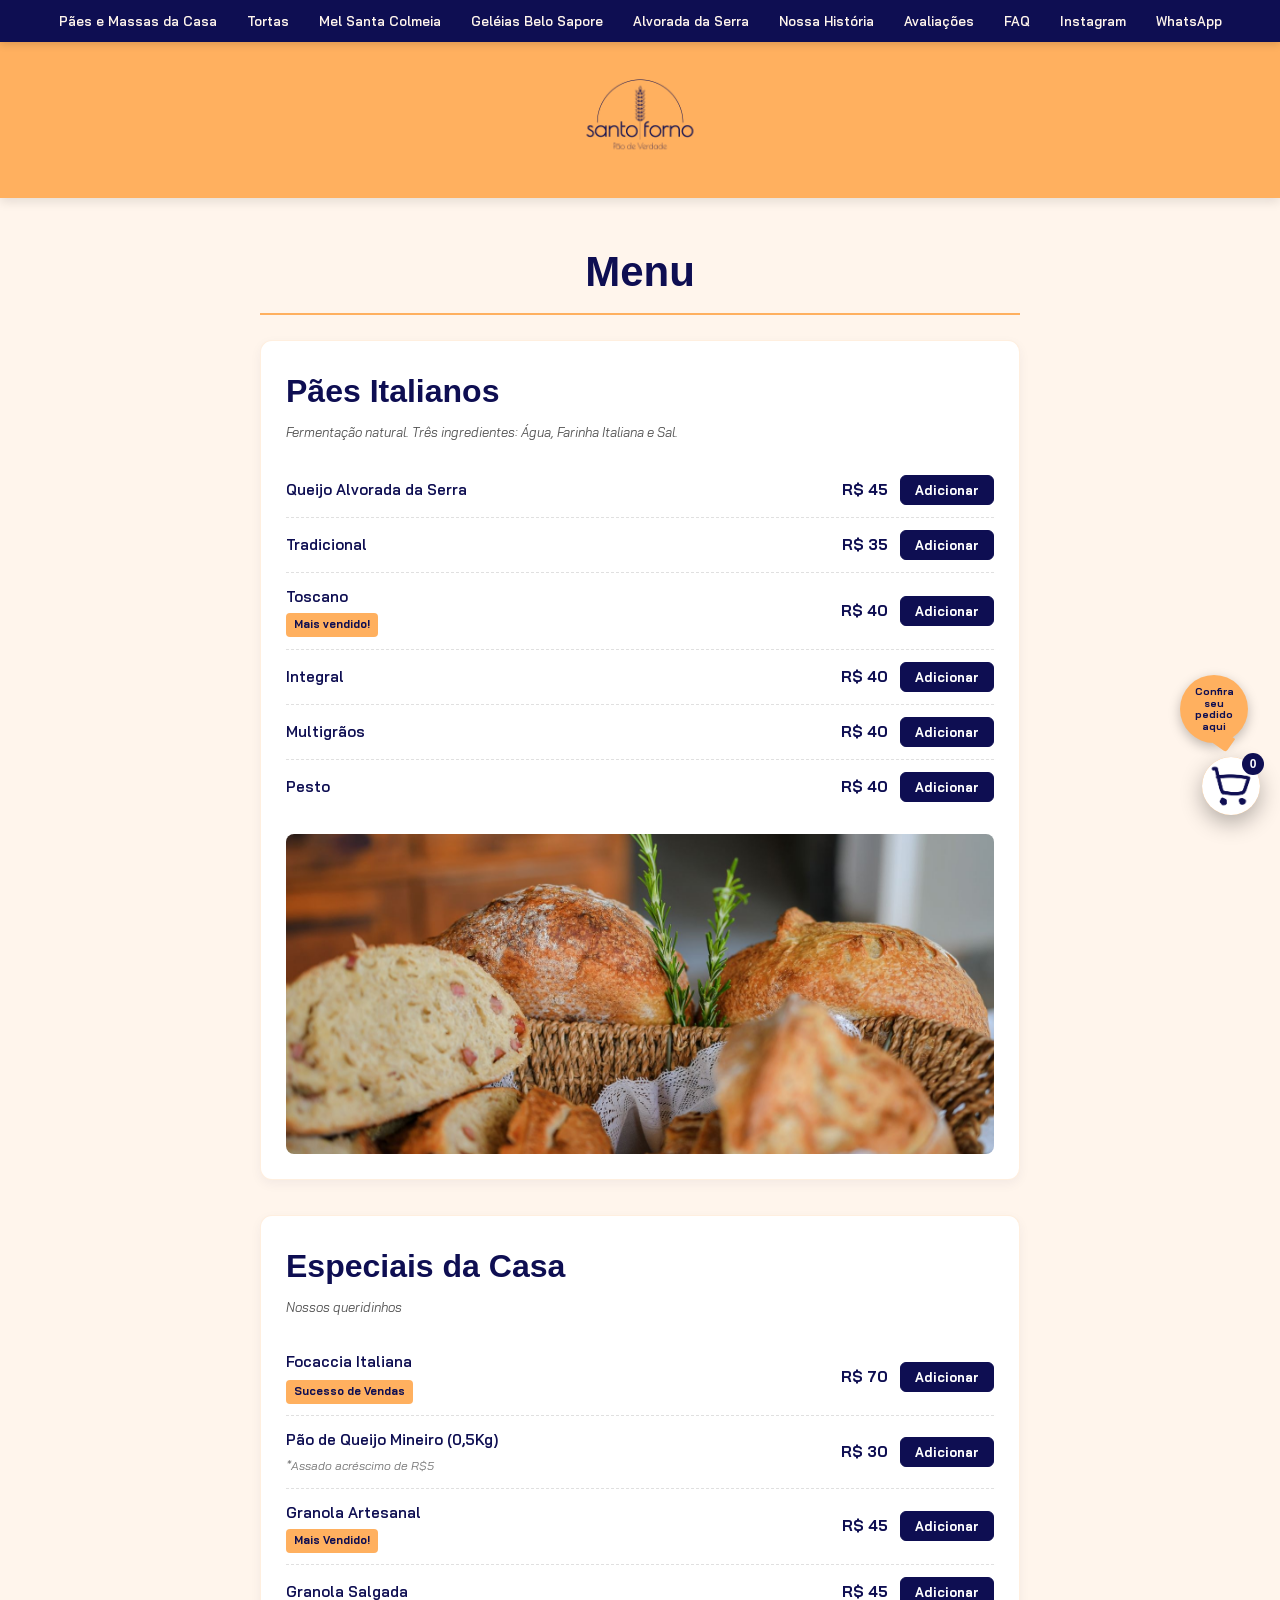
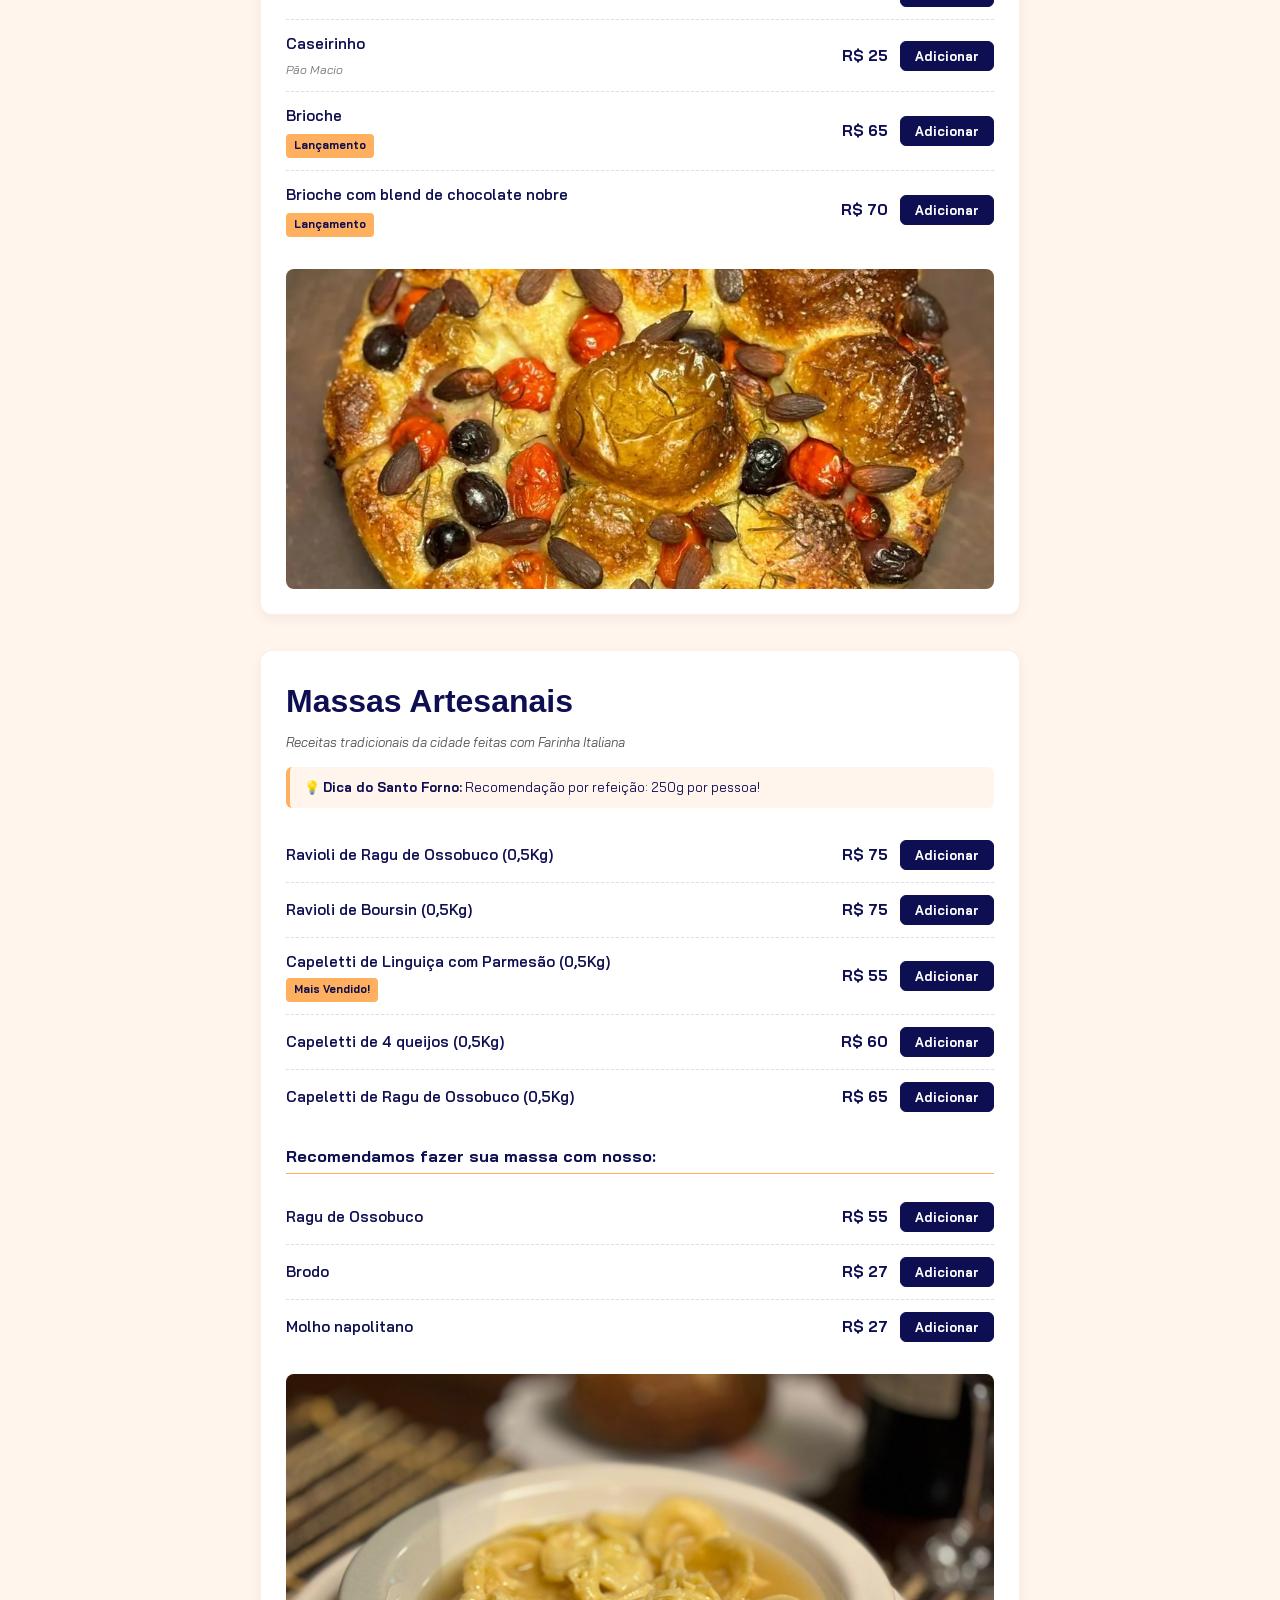
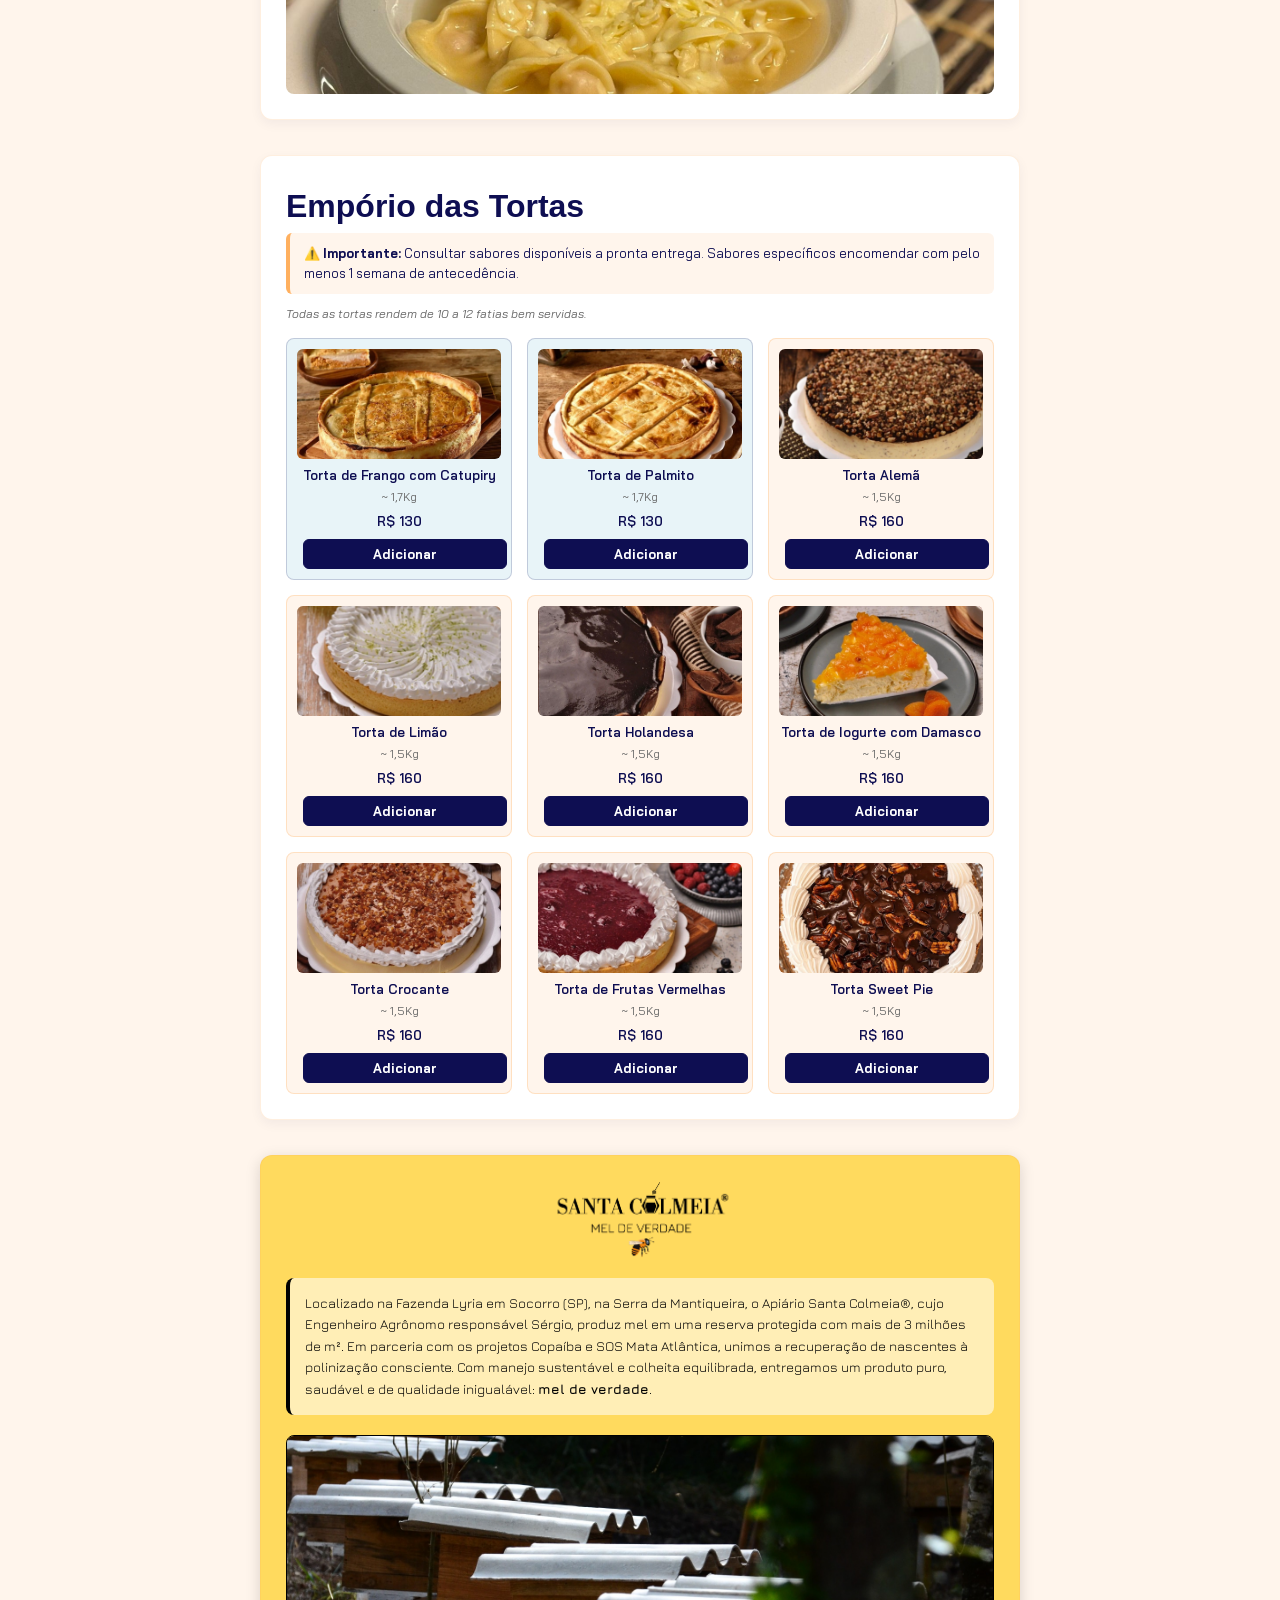
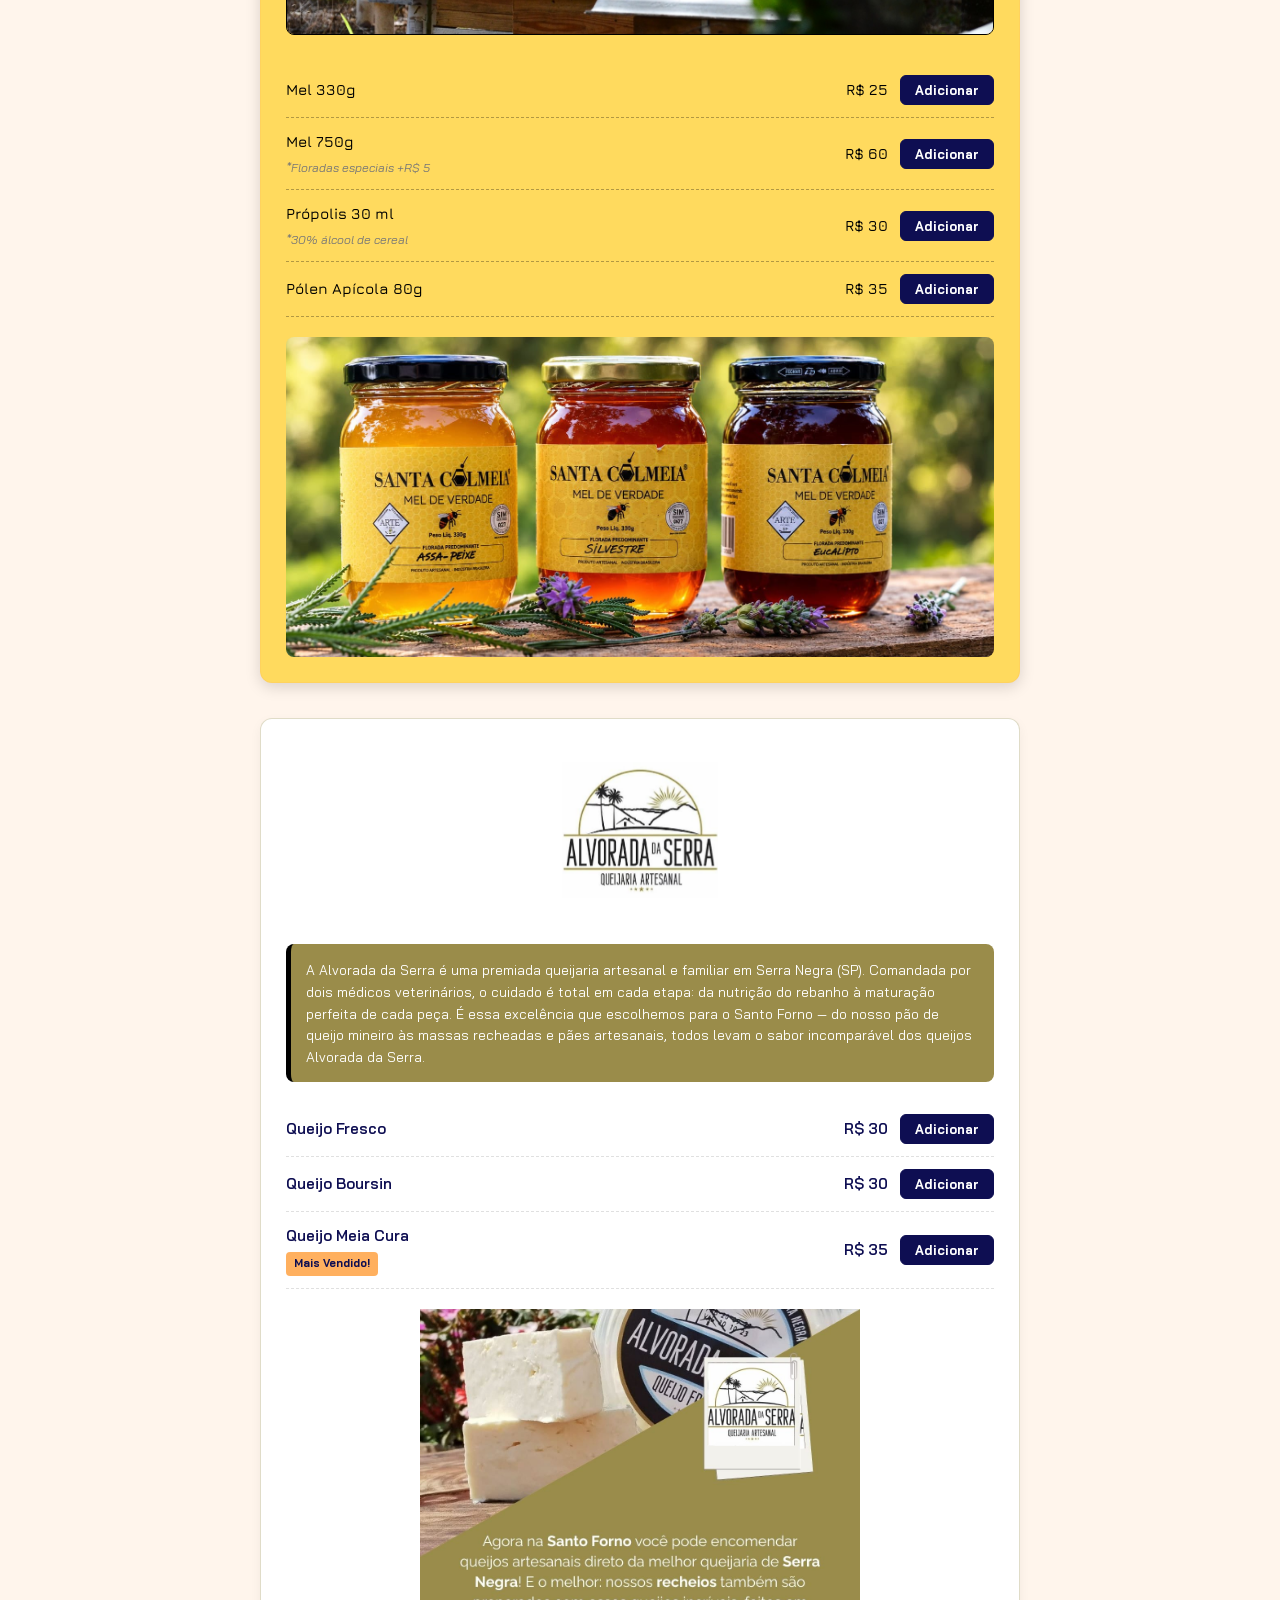
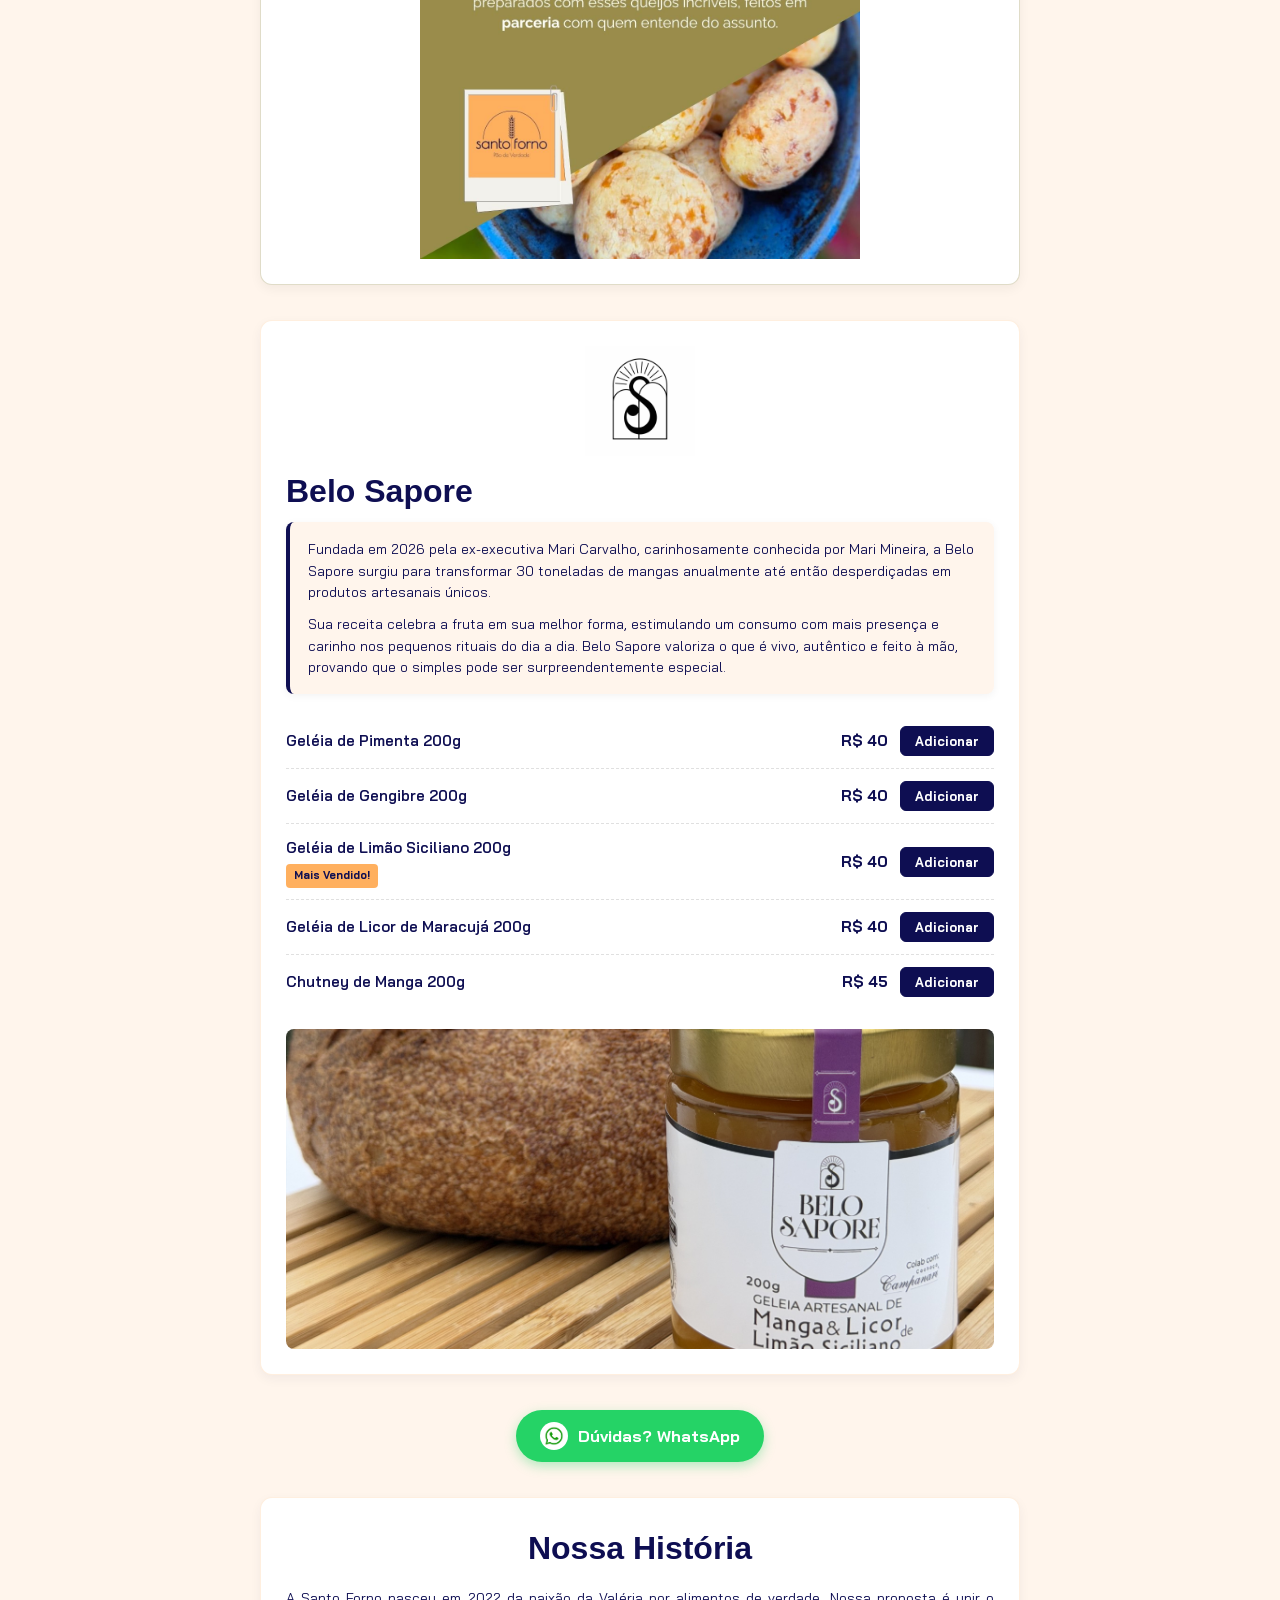
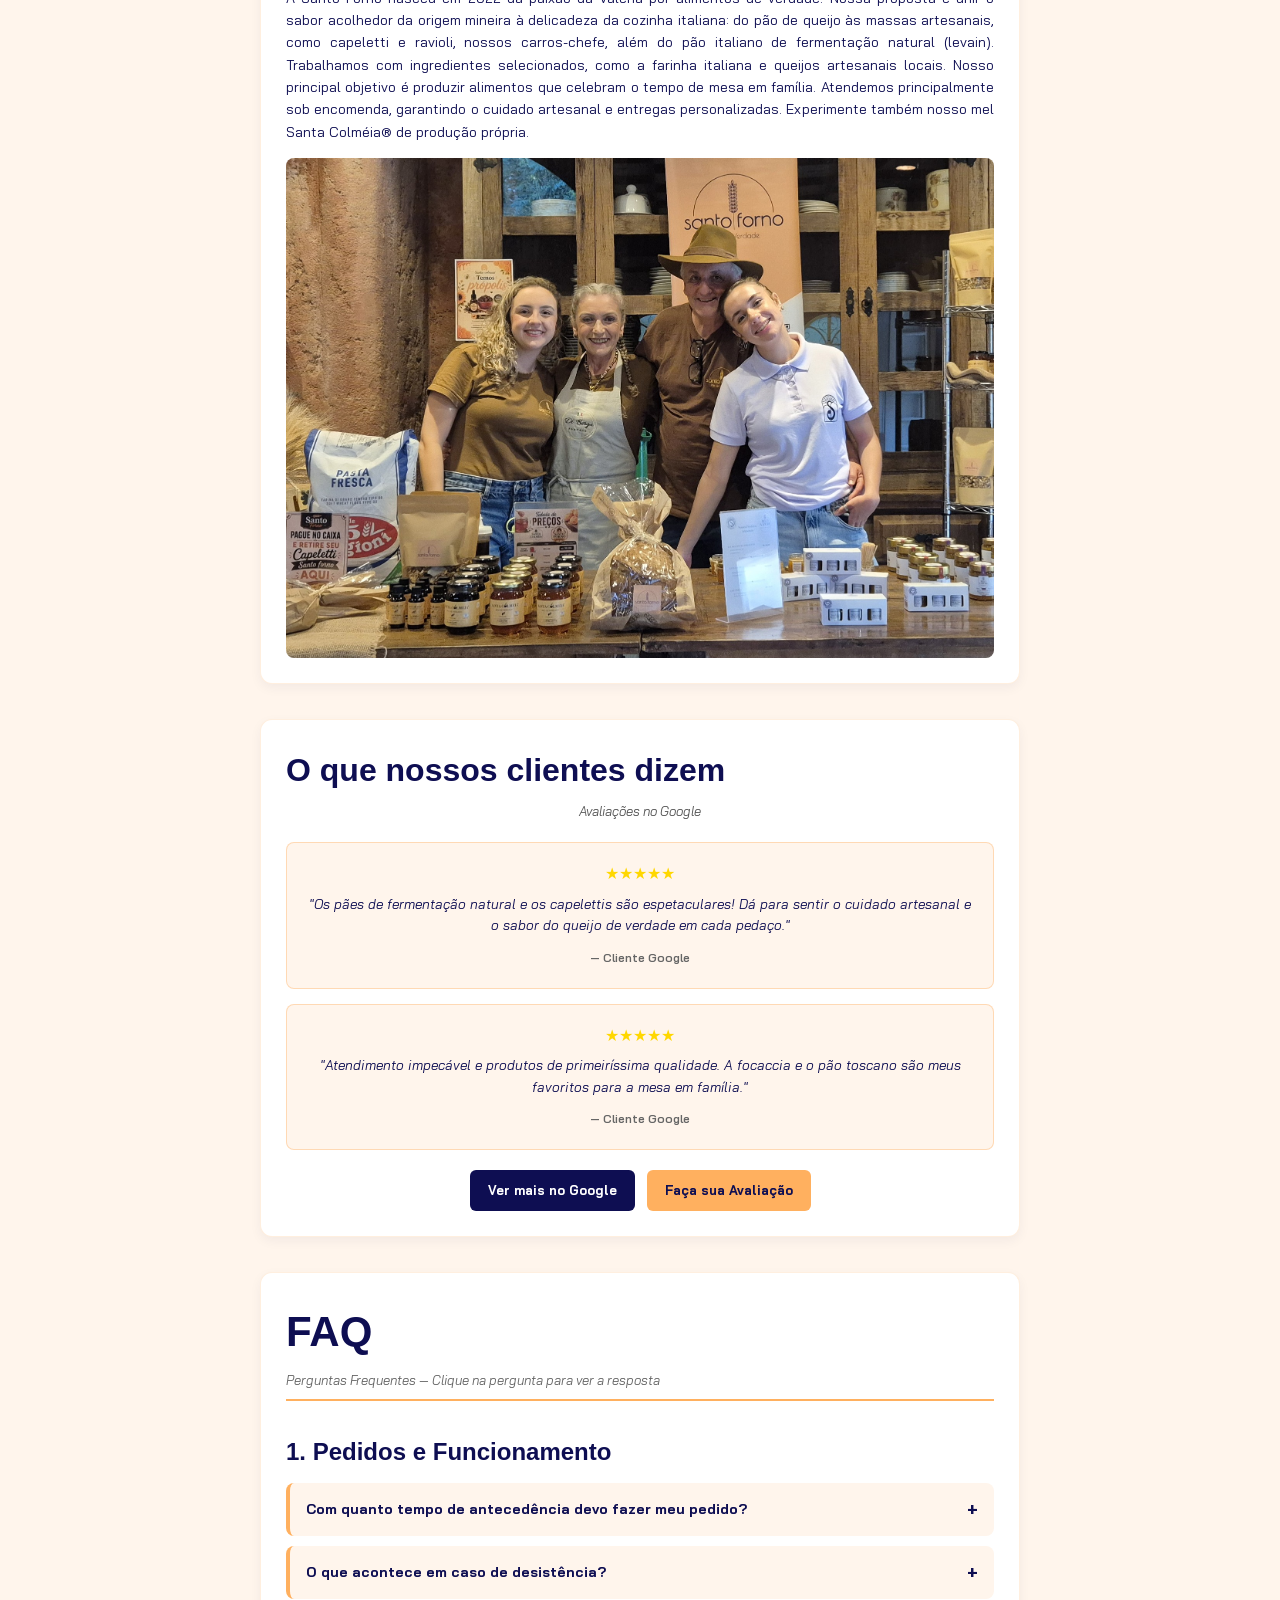
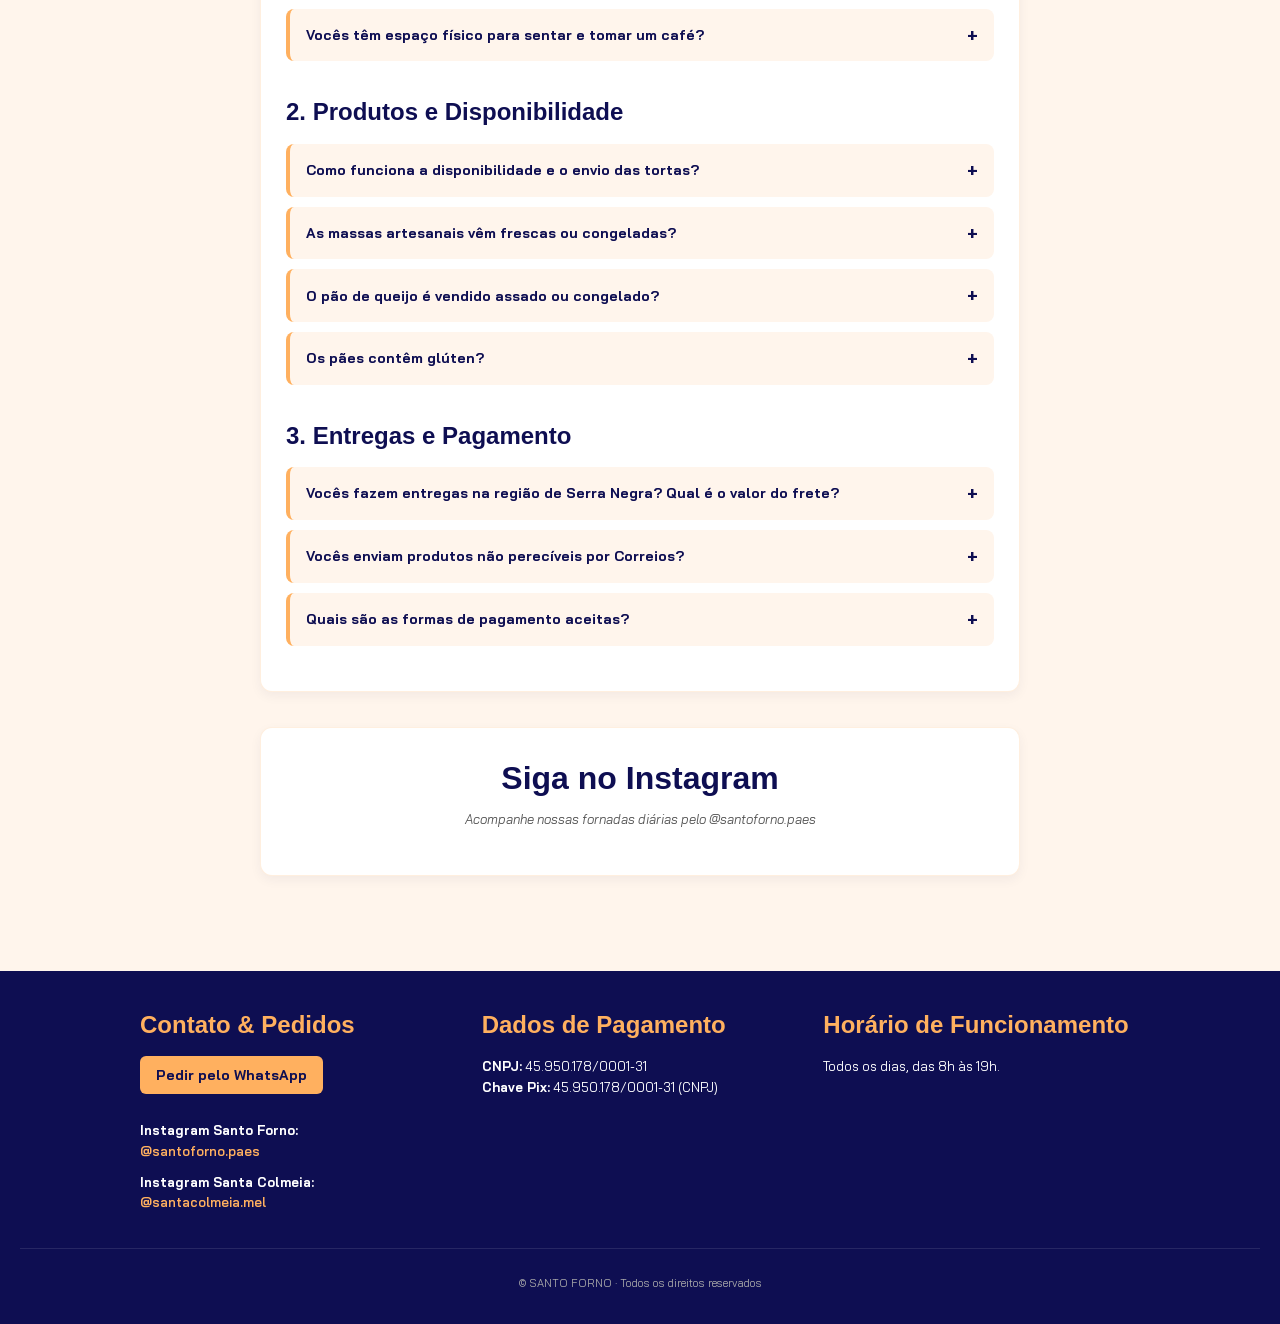
<file: CARDAPIO OFICIAL/index.html>
<!DOCTYPE html>
<html lang="pt-BR">

<head>
  <!-- Google Analytics Tracking Tag -->
  <script async src="https://www.googletagmanager.com/gtag/js?id=G-JSD1EFT6VT"></script>
  <script>
    window.dataLayer = window.dataLayer || [];
    function gtag() { dataLayer.push(arguments); }
    gtag('js', new Date());
    gtag('config', 'G-JSD1EFT6VT');
  </script>
  <meta charset="UTF-8" />
  <meta name="viewport" content="width=device-width, initial-scale=1.0" />
  <title>SANTO FORNO — Cardápio Digital</title>
  <meta name="description" content="Pães de fermentação natural e massas artesanais em Serra Negra - SP." />
  <link rel="icon" href="imagens/ROND.png" type="image/x-icon" />
  <link rel="preconnect" href="https://fonts.googleapis.com" />
  <link rel="preconnect" href="https://fonts.gstatic.com" crossorigin />
  <link
    href="https://fonts.googleapis.com/css2?family=Amatica+SC:wght@400;700&family=Bai+Jamjuree:ital,wght@0,300;0,400;0,600;0,700;1,400&family=Jura:wght@300..700&family=Libre+Bodoni:ital,wght@0,400..700;1,400..700&family=Poiret+One&display=swap"
    rel="stylesheet" />
  <link rel="stylesheet" href="https://cdnjs.cloudflare.com/ajax/libs/animate.css/4.1.1/animate.min.css" />
  <link rel="stylesheet" href="style.ia.css" />
</head>

<body>
  <!-- ==========================================================================
       1. CABEÇALHO & MENU DE NAVEGAÇÃO
       ========================================================================== -->
  <header class="header-principal">
    <nav class="menu-navegacao">
      <input type="checkbox" id="menu-toggle" class="menu-toggle" />
      <label for="menu-toggle" class="hamburger" aria-label="Abrir Menu">
        <span></span>
        <span></span>
        <span></span>
      </label>
      <ul>
        <li><a href="#paes">Pães e Massas da Casa</a></li>
        <li><a href="#tortas">Tortas</a></li>
        <li><a href="#mel">Mel Santa Colmeia</a></li>
        <li><a href="#geleias">Geléias Belo Sapore</a></li>
        <li><a href="#alvorada">Alvorada da Serra</a></li>
        <li><a href="#nossa-historia">Nossa História</a></li>
        <li><a href="#avaliacoes">Avaliações</a></li>
        <li><a href="#faq">FAQ</a></li>
        <li><a href="#instagram">Instagram</a></li>
        <li><a href="#pedido-whatsapp">WhatsApp</a></li>
      </ul>
    </nav>

    <!-- Faixa Laranja de Destaque da Logo (fora do nav para ocupar 100% sem borda azul) -->
    <div class="faixa-laranja-header">
      <div class="brand-container">
        <img src="imagens/Logo oficial SF.png" alt="Logo Santo Forno" class="logo-img" />
      </div>
    </div>
  </header>

  <!-- ==========================================================================
       2. CONTEÚDO PRINCIPAL DO CARDÁPIO
       ========================================================================== -->
  <main class="container-cardapio">
    <h1 class="menu-titulo">Menu</h1>

    <!-- ==========================================================================
         MODAL DO CARRINHO (COMEÇA ESCONDIDO)
         ========================================================================== -->
    <div class="carrinho-modal-overlay escondido" id="carrinho-modal">
      <div class="carrinho-modal-conteudo">
        <!-- Cabeçalho do Modal -->
        <div class="carrinho-modal-header">
          <h2>🛒 Seu Pedido</h2>
          <button class="btn-fechar-modal" id="btn-fechar-modal">&times;</button>
        </div>

        <!-- Lista de Itens do Pedido -->
        <div class="carrinho-modal-corpo">
          <ul id="lista-carrinho" class="lista-carrinho">
            <li class="item-vazio">Nenhum item adicionado ainda.</li>
          </ul>
        </div>

        <!-- Opção de Frete Serra Negra + Campos Condicionais -->
        <div class="carrinho-modal-frete">
          <label class="frete-opcao">
            <input type="checkbox" id="checkbox-frete" />
            <span>Frete Serra Negra <strong>R$ 5,00</strong></span>
          </label>
          <span class="frete-obs">*Demais fretes (região ou Correios) a consultar</span>

          <!-- Campos que só aparecem se o checkbox acima for marcado -->
          <div id="campos-entrega" class="campos-entrega escondido">
            <input type="text" id="nome-recebedor" class="input-entrega" placeholder="Nome de quem vai receber" />
            <input type="text" id="endereco-entrega" class="input-entrega"
              placeholder="Endereço completo (Rua, nº, bairro)" />
          </div>

          <!-- Opção Obrigatória para Tortas (aparece automaticamente se houver torta no carrinho) -->
          <div id="bloco-opcao-torta" class="carrinho-modal-frete escondido">
            <span class="titulo-opcao-torta">🥧 Como deseja retirar sua(s) torta(s)? *</span>
            <label class="frete-opcao">
              <input type="radio" name="opcao-torta" value="Retirar torta congelada" />
              <span>Retirar torta congelada</span>
            </label>
            <label class="frete-opcao">
              <input type="radio" name="opcao-torta" value="Retirar torta pronta para consumo" />
              <span>Retirar torta pronta para consumo</span>
            </label>
            <span id="aviso-torta-obrigatoria" class="aviso-obrigatorio escondido">
              *Selecione uma opção acima para as tortas.
            </span>
          </div>

        </div>
        <!-- Data de Retirada / Entrega e Observações do Pedido -->
        <div class="carrinho-modal-agendamento">
          <div class="campo-agendamento">
            <label for="data-retirada" class="label-agendamento">
              📅 Data desejada para retirada/entrega:*
            </label>
            <input type="date" id="data-retirada" class="input-entrega" required />

            <span id="aviso-data-obrigatoria" class="aviso-obrigatorio escondido">
              *Por favor, selecione a data desejada para retirada ou entrega.
            </span>

            <!-- Aviso cordial caso a data tenha menos de 3 dias de antecedência -->
            <div id="aviso-prazo-curto" class="aviso-prazo escondido">
              💛 <strong>Nota da Santo Forno:</strong> Somos uma padaria artesanal de fermentação natural e produzimos
              tudo fresquinho sob demanda. Para pedidos com menos de 3 dias de antecedência, pode acontecer de não
              termos todos os itens disponíveis a pronta entrega — mas faremos o possível para te atender com carinho!
            </div>
          </div>

          <div class="campo-agendamento">
            <label for="observacoes-pedido" class="label-agendamento">
              📝 Observações do pedido (opcional):
            </label>
            <textarea id="observacoes-pedido" class="input-entrega textarea-obs" rows="2"
              placeholder="Ex.: Ponto de referência, horário aproximado de retirada, recado..."></textarea>
          </div>
        </div>
        <!-- Rodapé do Modal com Total e Ações -->
        <div class="carrinho-modal-rodape">
          <div class="resumo-total">
            <span>Total:</span>
            <strong id="total-pedido">R$ 0,00</strong>
          </div>
          <div class="acoes-carrinho">
            <button id="btn-limpar-pedido" class="btn-limpar">🗑️ Limpar</button>
            <button id="btn-enviar-whatsapp" class="btn-finalizar-whatsapp">
              📲 Fazer Pedido
            </button>
          </div>
        </div>
      </div>
    </div>

    <!-- ----------------------------------------------------------------------
         2.1. SECÇÃO: PÃES ITALIANOS
         ---------------------------------------------------------------------- -->
    <section id="paes" class="secao-cardapio">
      <h3>Pães Italianos</h3>
      <p class="descricao-secao">Fermentação natural. Três ingredientes: Água, Farinha Italiana e Sal.</p>
      <ul class="lista-produtos">
        <li class="produto">
          <div class="info-produto">
            <span class="nome-produto">Queijo Alvorada da Serra</span>
          </div>
          <span class="preco">R$ 45</span>
          <button class="btn-adicionar">Adicionar</button>
        </li>
        <li class="produto">
          <div class="info-produto">
            <span class="nome-produto">Tradicional</span>
          </div>
          <span class="preco">R$ 35</span>
          <button class="btn-adicionar">Adicionar</button>
        </li>
        <li class="produto">
          <div class="info-produto">
            <span class="nome-produto">Toscano</span>
            <span class="selo">Mais vendido!</span>
          </div>
          <span class="preco">R$ 40</span>
          <button class="btn-adicionar">Adicionar</button>
        </li>
        <li class="produto">
          <div class="info-produto">
            <span class="nome-produto">Integral</span>
          </div>
          <span class="preco">R$ 40</span>
          <button class="btn-adicionar">Adicionar</button>
        </li>
        <li class="produto">
          <div class="info-produto">
            <span class="nome-produto">Multigrãos</span>
          </div>
          <span class="preco">R$ 40</span>
          <button class="btn-adicionar">Adicionar</button>
        </li>
        <li class="produto">
          <div class="info-produto">
            <span class="nome-produto">Pesto</span>
          </div>
          <span class="preco">R$ 40</span>
          <button class="btn-adicionar">Adicionar</button>
        </li>
      </ul>
      <img src="imagens/DIVERSOS.jpg" alt="Pão Italiano de Fermentação Natural" class="imagem-produto" />
    </section>

    <!-- ----------------------------------------------------------------------
         2.2. SECÇÃO: ESPECIAIS DA CASA
         ---------------------------------------------------------------------- -->
    <section id="especiais" class="secao-cardapio">
      <h3>Especiais da Casa</h3>
      <p class="descricao-secao">Nossos queridinhos</p>
      <ul class="lista-produtos">
        <li class="produto">
          <div class="info-produto">
            <span class="nome-produto">Focaccia Italiana</span>
            <span class="selo selo-bloco animate__animated animate__zoomIn">Sucesso de Vendas</span>
          </div>
          <span class="preco">R$ 70</span>
          <button class="btn-adicionar">Adicionar</button>
        </li>
        <li class="produto">
          <div class="info-produto">
            <span class="nome-produto">Pão de Queijo Mineiro (0,5Kg)</span>
            <i class="obs">*Assado acréscimo de R$5</i>
          </div>
          <span class="preco">R$ 30</span>
          <button class="btn-adicionar">Adicionar</button>
        </li>
        <li class="produto">
          <div class="info-produto">
            <span class="nome-produto">Granola Artesanal</span>
            <span class="selo animate__animated animate__zoomIn">Mais Vendido!</span>
          </div>
          <span class="preco">R$ 45</span>
          <button class="btn-adicionar">Adicionar</button>
        </li>
        <li class="produto">
          <div class="info-produto">
            <span class="nome-produto">Granola Salgada</span>
          </div>
          <span class="preco">R$ 45</span>
          <button class="btn-adicionar">Adicionar</button>
        </li>
        <li class="produto">
          <div class="info-produto">
            <span class="nome-produto">Caseirinho</span>
            <i class="obs">Pão Macio</i>
          </div>
          <span class="preco">R$ 25</span>
          <button class="btn-adicionar">Adicionar</button>
        </li>
        <li class="produto">
          <div class="info-produto">
            <span class="nome-produto">Brioche</span>
            <span class="selo selo-bloco animate__animated animate__zoomIn">Lançamento</span>
          </div>
          <span class="preco">R$ 65</span>
          <button class="btn-adicionar">Adicionar</button>
        </li>
        <li class="produto">
          <div class="info-produto">
            <span class="nome-produto">Brioche com blend de chocolate nobre</span>
            <span class="selo selo-bloco animate__animated animate__zoomIn">Lançamento</span>
          </div>
          <span class="preco">R$ 70</span>
          <button class="btn-adicionar">Adicionar</button>
        </li>
      </ul>
      <img src="imagens/FOCACCIA.jpg" alt="Especiais da Casa Santo Forno" class="imagem-produto-especiais" />
    </section>

    <!-- ----------------------------------------------------------------------
         2.3. SECÇÃO: MASSAS ARTESANAIS
         ---------------------------------------------------------------------- -->
    <section id="massas" class="secao-cardapio">
      <h3>Massas Artesanais</h3>
      <p class="descricao-secao">Receitas tradicionais da cidade feitas com Farinha Italiana</p>
      <p class="dica-porcao">💡 <strong>Dica do Santo Forno:</strong> Recomendação por refeição: 250g por pessoa!</p>
      <ul class="lista-produtos">
        <li class="produto">
          <div class="info-produto">
            <span class="nome-produto">Ravioli de Ragu de Ossobuco (0,5Kg)</span>
          </div>
          <span class="preco">R$ 75</span>
          <button class="btn-adicionar">Adicionar</button>
        </li>
        <li class="produto">
          <div class="info-produto">
            <span class="nome-produto">Ravioli de Boursin (0,5Kg)</span>
          </div>
          <span class="preco">R$ 75</span>
          <button class="btn-adicionar">Adicionar</button>
        </li>
        <li class="produto">
          <div class="info-produto">
            <span class="nome-produto">Capeletti de Linguiça com Parmesão (0,5Kg)</span>
            <span class="selo">Mais Vendido!</span>
          </div>
          <span class="preco">R$ 55</span>
          <button class="btn-adicionar">Adicionar</button>
        </li>
        <li class="produto">
          <div class="info-produto">
            <span class="nome-produto">Capeletti de 4 queijos (0,5Kg)</span>
          </div>
          <span class="preco">R$ 60</span>
          <button class="btn-adicionar">Adicionar</button>
        </li>
        <li class="produto">
          <div class="info-produto">
            <span class="nome-produto">Capeletti de Ragu de Ossobuco (0,5Kg)</span>
          </div>
          <span class="preco">R$ 65</span>
          <button class="btn-adicionar">Adicionar</button>
        </li>
      </ul>
      <p class="subtitulo-massa">Recomendamos fazer sua massa com nosso:</p>
      <ul class="lista-produtos">
        <li class="produto">
          <div class="info-produto">
            <span class="nome-produto">Ragu de Ossobuco</span>
          </div>
          <span class="preco">R$ 55</span>
          <button class="btn-adicionar">Adicionar</button>
        </li>
        <li class="produto">
          <div class="info-produto">
            <span class="nome-produto">Brodo</span>
          </div>
          <span class="preco">R$ 27</span>
          <button class="btn-adicionar">Adicionar</button>
        </li>
        <li class="produto">
          <div class="info-produto">
            <span class="nome-produto">Molho napolitano</span>
          </div>
          <span class="preco">R$ 27</span>
          <button class="btn-adicionar">Adicionar</button>
        </li>
      </ul>
      <img src="imagens/CAPELETTI.jpg" alt="Massas Artesanais Santo Forno" class="imagem-produto-massas" />
    </section>

    <!-- ----------------------------------------------------------------------
         2.4. SECÇÃO: EMPÓRIO DAS TORTAS
         ---------------------------------------------------------------------- -->
    <section id="tortas" class="secao-cardapio">
      <h3>Empório das Tortas</h3>
      <p class="dica-porcao">
        ⚠️ <strong>Importante:</strong> Consultar sabores disponíveis a pronta entrega. Sabores específicos encomendar
        com pelo menos 1 semana de antecedência.
      </p>
      <p class="obs-paragrafo">Todas as tortas rendem de 10 a 12 fatias bem servidas.</p>

      <div class="mosaico-tortas">
        <!-- Tortas Salgadas (com fundo azul-claro translúcido) -->
        <div class="item-torta item-torta-salgada produto">
          <img src="imagens/TORTA-DE-FRANGO.webp" alt="Torta de Frango com Catupiry" />
          <span class="nome-produto">Torta de Frango com Catupiry</span>
          <span class="peso-torta">~ 1,7Kg</span>
          <span class="preco preco-torta">R$ 130</span>
          <button class="btn-adicionar btn-adicionar-torta">Adicionar</button>
        </div>

        <div class="item-torta item-torta-salgada produto">
          <img src="imagens/TORTA-DE-PALMITO.webp" alt="Torta de Palmito" />
          <span class="nome-produto">Torta de Palmito</span>
          <span class="peso-torta">~ 1,7Kg</span>
          <span class="preco preco-torta">R$ 130</span>
          <button class="btn-adicionar btn-adicionar-torta">Adicionar</button>
        </div>

        <!-- Tortas Doces (padrão bege/laranjinha) -->
        <div class="item-torta produto">
          <img src="imagens/ALEMA.jpg" alt="Torta Alemã" />
          <span class="nome-produto">Torta Alemã</span>
          <span class="peso-torta">~ 1,5Kg</span>
          <span class="preco preco-torta">R$ 160</span>
          <button class="btn-adicionar btn-adicionar-torta">Adicionar</button>
        </div>

        <div class="item-torta produto">
          <img src="imagens/LIMAO.jpg" alt="Torta de Limão" />
          <span class="nome-produto">Torta de Limão</span>
          <span class="peso-torta">~ 1,5Kg</span>
          <span class="preco preco-torta">R$ 160</span>
          <button class="btn-adicionar btn-adicionar-torta">Adicionar</button>
        </div>

        <div class="item-torta produto">
          <img src="imagens/HOLANDESA.jpg" alt="Torta Holandesa" />
          <span class="nome-produto">Torta Holandesa</span>
          <span class="peso-torta">~ 1,5Kg</span>
          <span class="preco preco-torta">R$ 160</span>
          <button class="btn-adicionar btn-adicionar-torta">Adicionar</button>
        </div>

        <div class="item-torta produto">
          <img src="imagens/DAMASCO.jpg" alt="Torta de Iogurte com Damasco" />
          <span class="nome-produto">Torta de Iogurte com Damasco</span>
          <span class="peso-torta">~ 1,5Kg</span>
          <span class="preco preco-torta">R$ 160</span>
          <button class="btn-adicionar btn-adicionar-torta">Adicionar</button>
        </div>

        <div class="item-torta produto">
          <img src="imagens/CROCANTE.jpg" alt="Torta Crocante" />
          <span class="nome-produto">Torta Crocante</span>
          <span class="peso-torta">~ 1,5Kg</span>
          <span class="preco preco-torta">R$ 160</span>
          <button class="btn-adicionar btn-adicionar-torta">Adicionar</button>
        </div>

        <div class="item-torta produto">
          <img src="imagens/VERMELHAS.jpg" alt="Torta de Frutas Vermelhas" />
          <span class="nome-produto">Torta de Frutas Vermelhas</span>
          <span class="peso-torta">~ 1,5Kg</span>
          <span class="preco preco-torta">R$ 160</span>
          <button class="btn-adicionar btn-adicionar-torta">Adicionar</button>
        </div>

        <div class="item-torta produto">
          <img src="imagens/TORTA-SWEET-PIE.webp" alt="Torta Sweet Pie" />
          <span class="nome-produto">Torta Sweet Pie</span>
          <span class="peso-torta">~ 1,5Kg</span>
          <span class="preco preco-torta">R$ 160</span>
          <button class="btn-adicionar btn-adicionar-torta">Adicionar</button>
        </div>
      </div>
    </section>
    <!-- ----------------------------------------------------------------------
         2.5. SECÇÃO: SANTA COLMEIA (MEL E PRODUTOS APÍCOLAS)
         ---------------------------------------------------------------------- -->
    <section id="mel" class="secao-cardapio secao-santa-colmeia">
      <div class="santa-colmeia-header">
        <img src="imagens/LOGO SC.png" alt="Logo Santa Colmeia" class="logo-santa-colmeia" />
      </div>
      <div class="santa-colmeia-historia">
        <p>
          Localizado na Fazenda Lyria em Socorro (SP), na Serra da Mantiqueira, o Apiário Santa Colmeia®, cujo
          Engenheiro Agrônomo responsável Sérgio, produz mel em uma reserva protegida com mais de 3 milhões de m². Em
          parceria com os projetos Copaíba e SOS Mata Atlântica, unimos a recuperação de nascentes à polinização
          consciente. Com manejo sustentável e colheita equilibrada, entregamos um produto puro, saudável e de qualidade
          inigualável: <strong>mel de verdade</strong>.
        </p>
      </div>
      <img src="imagens/APIARIO.jpeg" alt="Apiário Santa Colmeia na Serra da Mantiqueira" class="imagem-apiario" />
      <div class="santa-colmeia-produtos">
        <ul class="lista-produtos">
          <li class="produto">
            <div class="info-produto">
              <span class="nome-produto">Mel 330g</span>
            </div>
            <span class="preco">R$ 25</span>
            <button class="btn-adicionar">Adicionar</button>
          </li>
          <li class="produto">
            <div class="info-produto">
              <span class="nome-produto">Mel 750g</span>
              <i class="obs">*Floradas especiais +R$ 5</i>
            </div>
            <span class="preco">R$ 60</span>
            <button class="btn-adicionar">Adicionar</button>
          </li>
          <li class="produto">
            <div class="info-produto">
              <span class="nome-produto">Própolis 30 ml</span>
              <i class="obs">*30% álcool de cereal</i>
            </div>
            <span class="preco">R$ 30</span>
            <button class="btn-adicionar">Adicionar</button>
          </li>
          <li class="produto">
            <div class="info-produto">
              <span class="nome-produto">Pólen Apícola 80g</span>
            </div>
            <span class="preco">R$ 35</span>
            <button class="btn-adicionar">Adicionar</button>
          </li>
        </ul>
      </div>
      <img src="imagens/MEL.jpeg" alt="Pote de Mel de verdade da Santa Colmeia" class="imagem-produto" />
    </section>

    <!-- ----------------------------------------------------------------------
         2.6. SECÇÃO: ALVORADA DA SERRA (QUEIJOS ARTESANAIS)
         ---------------------------------------------------------------------- -->
    <section id="alvorada" class="secao-cardapio secao-alvorada">
      <div class="alvorada-header">
        <img src="imagens/LOGOAS.jpeg" alt="Logo Queijaria Alvorada da Serra" class="logo-alvorada" />
      </div>
      <div class="alvorada-historia">
        <p>
          A Alvorada da Serra é uma premiada queijaria artesanal e familiar em Serra Negra (SP). Comandada por dois
          médicos veterinários, o cuidado é total em cada etapa: da nutrição do rebanho à maturação perfeita de cada
          peça. É essa excelência que escolhemos para o Santo Forno — do nosso pão de queijo mineiro às massas recheadas
          e pães artesanais, todos levam o sabor incomparável dos queijos Alvorada da Serra.
        </p>
      </div>
      <div class="alvorada-produtos">
        <ul class="lista-produtos">
          <li class="produto">
            <div class="info-produto">
              <span class="nome-produto">Queijo Fresco</span>
            </div>
            <span class="preco">R$ 30</span>
            <button class="btn-adicionar">Adicionar</button>
          </li>
          <li class="produto">
            <div class="info-produto">
              <span class="nome-produto">Queijo Boursin</span>
            </div>
            <span class="preco">R$ 30</span>
            <button class="btn-adicionar">Adicionar</button>
          </li>
          <li class="produto">
            <div class="info-produto">
              <span class="nome-produto">Queijo Meia Cura</span>
              <span class="selo animate__animated animate__zoomIn">Mais Vendido!</span>
            </div>
            <span class="preco">R$ 35</span>
            <button class="btn-adicionar">Adicionar</button>
          </li>
        </ul>
      </div>
      <img src="imagens/QUEIJOS ALVORADA.jpg" alt="Queijos Artesanais Alvorada da Serra"
        class="imagem-produto-inteira" />
    </section>

    <!-- ----------------------------------------------------------------------
         2.7. SECÇÃO: BELO SAPORE (GELÉIAS ARTESANAIS)
         ---------------------------------------------------------------------- -->
    <section id="geleias" class="secao-cardapio">
      <div class="sobre-belo-sapore">
        <img src="imagens/LOGOBS.jpeg" alt="Logo Belo Sapore" class="logo-secao" />
        <h3 class="titulo-belo-sapore">Belo Sapore</h3>
        <div class="belo-sapore-historia">
          <p>
            Fundada em 2026 pela ex-executiva Mari Carvalho, carinhosamente conhecida por Mari Mineira, a Belo Sapore
            surgiu para transformar 30 toneladas de mangas anualmente até então desperdiçadas em produtos artesanais
            únicos.
          </p>
          <p>
            Sua receita celebra a fruta em sua melhor forma, estimulando um consumo com mais presença e carinho nos
            pequenos rituais do dia a dia. Belo Sapore valoriza o que é vivo, autêntico e feito à mão, provando que o
            simples pode ser surpreendentemente especial.
          </p>
        </div>
      </div>
      <ul class="lista-produtos">
        <li class="produto">
          <div class="info-produto">
            <span class="nome-produto">Geléia de Pimenta 200g</span>
          </div>
          <span class="preco">R$ 40</span>
          <button class="btn-adicionar">Adicionar</button>
        </li>
        <li class="produto">
          <div class="info-produto">
            <span class="nome-produto">Geléia de Gengibre 200g</span>
          </div>
          <span class="preco">R$ 40</span>
          <button class="btn-adicionar">Adicionar</button>
        </li>
        <li class="produto">
          <div class="info-produto">
            <span class="nome-produto">Geléia de Limão Siciliano 200g</span>
            <span class="selo animate__animated animate__zoomIn">Mais Vendido!</span>
          </div>
          <span class="preco">R$ 40</span>
          <button class="btn-adicionar">Adicionar</button>
        </li>
        <li class="produto">
          <div class="info-produto">
            <span class="nome-produto">Geléia de Licor de Maracujá 200g</span>
          </div>
          <span class="preco">R$ 40</span>
          <button class="btn-adicionar">Adicionar</button>
        </li>
        <li class="produto">
          <div class="info-produto">
            <span class="nome-produto">Chutney de Manga 200g</span>
          </div>
          <span class="preco">R$ 45</span>
          <button class="btn-adicionar">Adicionar</button>
        </li>
      </ul>
      <img src="imagens/GELEIA.jpg" alt="Pote de geléia artesanal Belo Sapore" class="imagem-produto-ampliada" />
    </section>

    <!-- BOTÃO FLUTUANTE DO CARRINHO + BALÕES DE AVISO -->
    <div class="carrinho-flutuante-wrapper">
      <!-- 1. Balão Laranja (Lembrete automático a cada 1 minuto) -->
      <div class="tooltip-carrinho escondido" id="tooltip-carrinho">
        Confira<br />seu pedido<br />aqui
      </div>

      <!-- 2. Balão Azul (SÓ aparece imediatamente ao clicar em "Adicionar") -->
      <div class="tooltip-carrinho tooltip-adicionado escondido" id="toast-adicionado">
        ✓ Item<br />adicionado!
      </div>

      <button class="carrinho-flutuante" id="btn-abrir-carrinho" title="Ver Carrinho">
        <img src="imagens/CARRINHO-SITE.webp" alt="Carrinho de Compras" class="icone-carrinho-img" />
        <span id="contador-pedido" class="badge-contador">0</span>
      </button>
    </div>

    <!-- ----------------------------------------------------------------------
         2.8. BOTÃO PRINCIPAL DE PEDIDO VIA WHATSAPP
         ---------------------------------------------------------------------- -->
    <div id="pedido-whatsapp" class="container-btn-whatsapp-principal">
      <a href="https://wa.me/5519999213704?text=Gostaria%20de%20fazer%20um%20pedido%20Santo%20Forno%20!" target="_blank"
        class="btn-whatsapp-destaque">
        <img src="imagens/LOGO WAPP.jpeg" alt="WhatsApp" class="icone-whatsapp-circulo" />
        Dúvidas? WhatsApp
      </a>
    </div>

    <!-- ----------------------------------------------------------------------
         2.9. SECÇÃO: NOSSA HISTÓRIA
         ---------------------------------------------------------------------- -->
    <section id="nossa-historia" class="historia-container">
      <h2>Nossa História</h2>
      <p class="historia-texto">
        A Santo Forno nasceu em 2022 da paixão da Valéria por alimentos de verdade. Nossa proposta é unir o sabor
        acolhedor da origem mineira à delicadeza da cozinha italiana: do pão de queijo às massas artesanais, como
        capeletti e ravioli, nossos carros-chefe, além do pão italiano de fermentação natural (levain). Trabalhamos com
        ingredientes selecionados, como a farinha italiana e queijos artesanais locais. Nosso principal objetivo é
        produzir alimentos que celebram o tempo de mesa em família. Atendemos principalmente sob encomenda, garantindo o
        cuidado artesanal e entregas personalizadas. Experimente também nosso mel Santa Colméia® de produção própria.
      </p>
      <img src="imagens/FAMILIA.jpg" alt="Família Santo Forno" class="imagem-familia" />
    </section>

    <!-- ----------------------------------------------------------------------
         2.10. SECÇÃO: AVALIAÇÕES DE CLIENTES
         ---------------------------------------------------------------------- -->
    <section id="avaliacoes" class="secao-cardapio secao-avaliacoes">
      <h3>O que nossos clientes dizem</h3>
      <p class="descricao-secao">Avaliações no Google</p>
      <div class="cards-avaliacoes">
        <div class="card-avaliacao">
          <div class="estrelas">★★★★★</div>
          <p class="texto-avaliacao">
            "Os pães de fermentação natural e os capelettis são espetaculares! Dá para sentir o cuidado artesanal e o
            sabor do queijo de verdade em cada pedaço."
          </p>
          <span class="autor-avaliacao">— Cliente Google</span>
        </div>
        <div class="card-avaliacao">
          <div class="estrelas">★★★★★</div>
          <p class="texto-avaliacao">
            "Atendimento impecável e produtos de primeiríssima qualidade. A focaccia e o pão toscano são meus
            favoritos para a mesa em família."
          </p>
          <span class="autor-avaliacao">— Cliente Google</span>
        </div>
      </div>
      <div class="botoes-avaliacoes">
        <a href="https://share.google/I1H2Zja1DKblYSSiT" target="_blank" class="btn-ver-avaliacoes">
          Ver mais no Google
        </a>
        <a href="https://g.page/r/CcaCV4fHKdFTEAI/review" target="_blank" class="btn-avaliar">
          Faça sua Avaliação
        </a>
      </div>
    </section>

    <!-- ----------------------------------------------------------------------
         2.11. SECÇÃO: FAQ (PERGUNTAS FREQUENTES)
         ---------------------------------------------------------------------- -->
    <section id="faq" class="secao-cardapio secao-faq">
      <h3 class="faq-titulo-principal">FAQ</h3>
      <p class="faq-subtitulo">Perguntas Frequentes — Clique na pergunta para ver a resposta</p>
      <div class="faq-categoria">
        <h4>1. Pedidos e Funcionamento</h4>
        <details class="faq-item">
          <summary><strong>Com quanto tempo de antecedência devo fazer meu pedido?</strong></summary>
          <p>Pedimos que os pedidos sejam feitos com no mínimo 2 dias de antecedência. Como nossos pães passam por um
            processo de longa fermentação natural (levain) e nossas massas são feitas artesanalmente, precisamos desse
            tempo para preparar tudo com o devido cuidado.</p>
        </details>
        <details class="faq-item">
          <summary><strong>O que acontece em caso de desistência?</strong></summary>
          <p>Fazemos encomendas sob medida para o seu momento. Porém, por se tratar de um processo artesanal e sob
            demanda, cancelamentos ou desistências feitos com menos de 24 horas de antecedência serão cobrados
            normalmente, pois a produção já terá sido iniciada e isso gera desperdício de insumos nobres.</p>
        </details>
        <details class="faq-item">
          <summary><strong>Vocês têm espaço físico para sentar e tomar um café?</strong></summary>
          <p>Não. Trabalhamos com portas fechadas, focados exclusivamente na produção artesanal. Atendemos apenas via
            retirada no local (sob encomenda) ou delivery.</p>
        </details>
      </div>
      <div class="faq-categoria">
        <h4>2. Produtos e Disponibilidade</h4>
        <details class="faq-item">
          <summary><strong>Como funciona a disponibilidade e o envio das tortas?</strong></summary>
          <p>Recomendamos sempre consultar a disponibilidade a pronta entrega pelo nosso WhatsApp. Ao fazer seu pedido,
            você pode escolher se prefere retirar a torta congelada ou pronta para consumo/preparo.</p>
        </details>
        <details class="faq-item">
          <summary><strong>As massas artesanais vêm frescas ou congeladas?</strong></summary>
          <p>Todas as nossas massas (como capelettis e raviolis) são entregues congeladas e sem preparo.</p>
        </details>
        <details class="faq-item">
          <summary><strong>O pão de queijo é vendido assado ou congelado?</strong></summary>
          <p>Você pode escolher! Vendemos o pacote de pão de queijo mineiro congelado para você assar quando quiser ou
            assado na hora (com acréscimo de R$ 5,00 no pedido).</p>
        </details>
        <details class="faq-item">
          <summary><strong>Os pães contêm glúten?</strong></summary>
          <p>Sim. Apesar de trabalharmos com o processo de longa fermentação, os nossos pães e massas podem conter
            glúten e não são indicados para pessoas celíacas.</p>
        </details>
      </div>
      <div class="faq-categoria">
        <h4>3. Entregas e Pagamento</h4>
        <details class="faq-item">
          <summary><strong>Vocês fazem entregas na região de Serra Negra? Qual é o valor do frete?</strong></summary>
          <p>Entregamos em Serra Negra com taxa fixa de R$ 5,00. Para entregas em cidades vizinhas da região, consulte a
            disponibilidade e o valor do frete diretamente no nosso WhatsApp.</p>
        </details>
        <details class="faq-item">
          <summary><strong>Vocês enviam produtos não perecíveis por Correios?</strong></summary>
          <p>Sim! Enviamos todos os produtos Santa Colmeia (mel, própolis e pólen), geléias Belo Sapore e granolas por
            Correios para todo o Brasil.</p>
        </details>
        <details class="faq-item">
          <summary><strong>Quais são as formas de pagamento aceitas?</strong></summary>
          <p>Aceitamos pagamentos via PIX ou Dinheiro. O pagamento deve ser realizado no momento da retirada do produto
            ou no ato da entrega.</p>
        </details>
      </div>
    </section>

    <!-- SECÇÃO: INSTAGRAM (BEHOLD) -->
    <section id="instagram" class="secao-cardapio secao-instagram">
      <h3>Siga no Instagram</h3>
      <p class="descricao-secao">Acompanhe nossas fornadas diárias pelo @santoforno.paes</p>
      <behold-widget feed-id="5tfauJR0EiU3QdQc9zNf"></behold-widget>
      <script>
        (() => {
          if (window.__bhldScript) return; window.__bhldScript = true;
          const d = document, s = d.createElement("script"); s.type = "module";
          s.src = "https://w.behold.so/widget.js"; setTimeout(() => { d.head.append(s); }, 0);
        })();
      </script>
    </section>
  </main>

  <!-- ==========================================================================
       3. RODAPÉ DO SITE
       ========================================================================== -->
  <footer class="rodape">
    <div class="rodape-conteudo">
      <div class="rodape-coluna">
        <h3>Contato & Pedidos</h3>
        <a href="https://wa.me/5519999213704?text=Gostaria%20de%20fazer%20um%20pedido%20Santo%20Forno%20!"
          class="btn-whatsapp-rodape" target="_blank">
          Pedir pelo WhatsApp
        </a>
        <br /><br />
        <p>
          <strong>Instagram Santo Forno:</strong><br />
          <a href="https://www.instagram.com/santoforno.paes/" target="_blank" class="link-instagram">
            @santoforno.paes
          </a>
        </p>
        <p>
          <strong>Instagram Santa Colmeia:</strong><br />
          <a href="https://www.instagram.com/santacolmeia.mel/" target="_blank" class="link-instagram">
            @santacolmeia.mel
          </a>
        </p>
      </div>
      <div class="rodape-coluna">
        <h3>Dados de Pagamento</h3>
        <p>
          <strong>CNPJ:</strong> 45.950.178/0001-31<br />
          <strong>Chave Pix:</strong> 45.950.178/0001-31 (CNPJ)
        </p>
      </div>
      <div class="rodape-coluna">
        <h3>Horário de Funcionamento</h3>
        <p>Todos os dias, das 8h às 19h.</p>
      </div>
    </div>
    <div class="rodape-copyright">
      <p>© SANTO FORNO · Todos os direitos reservados</p>
    </div>
  </footer>

  <!-- ==========================================================================
       4. SCRIPTS INTERATIVOS
       ========================================================================== -->
  <script>
    const btnCarrinhoAnimado = document.getElementById('btn-abrir-carrinho');
    function dispararAnimacaoCarrinho() {
      if (btnCarrinhoAnimado) {
        btnCarrinhoAnimado.classList.add('animate__animated', 'animate__shakeY');
        setTimeout(() => {
          btnCarrinhoAnimado.classList.remove('animate__animated', 'animate__shakeY');
        }, 1000);
      }
    }
    setTimeout(dispararAnimacaoCarrinho, 5000);
    setInterval(dispararAnimacaoCarrinho, 20000);
  </script>

  <!-- Conexão obrigatória com o arquivo script.js -->
  <script src="script.js"></script>
</body>

</html>
</file>
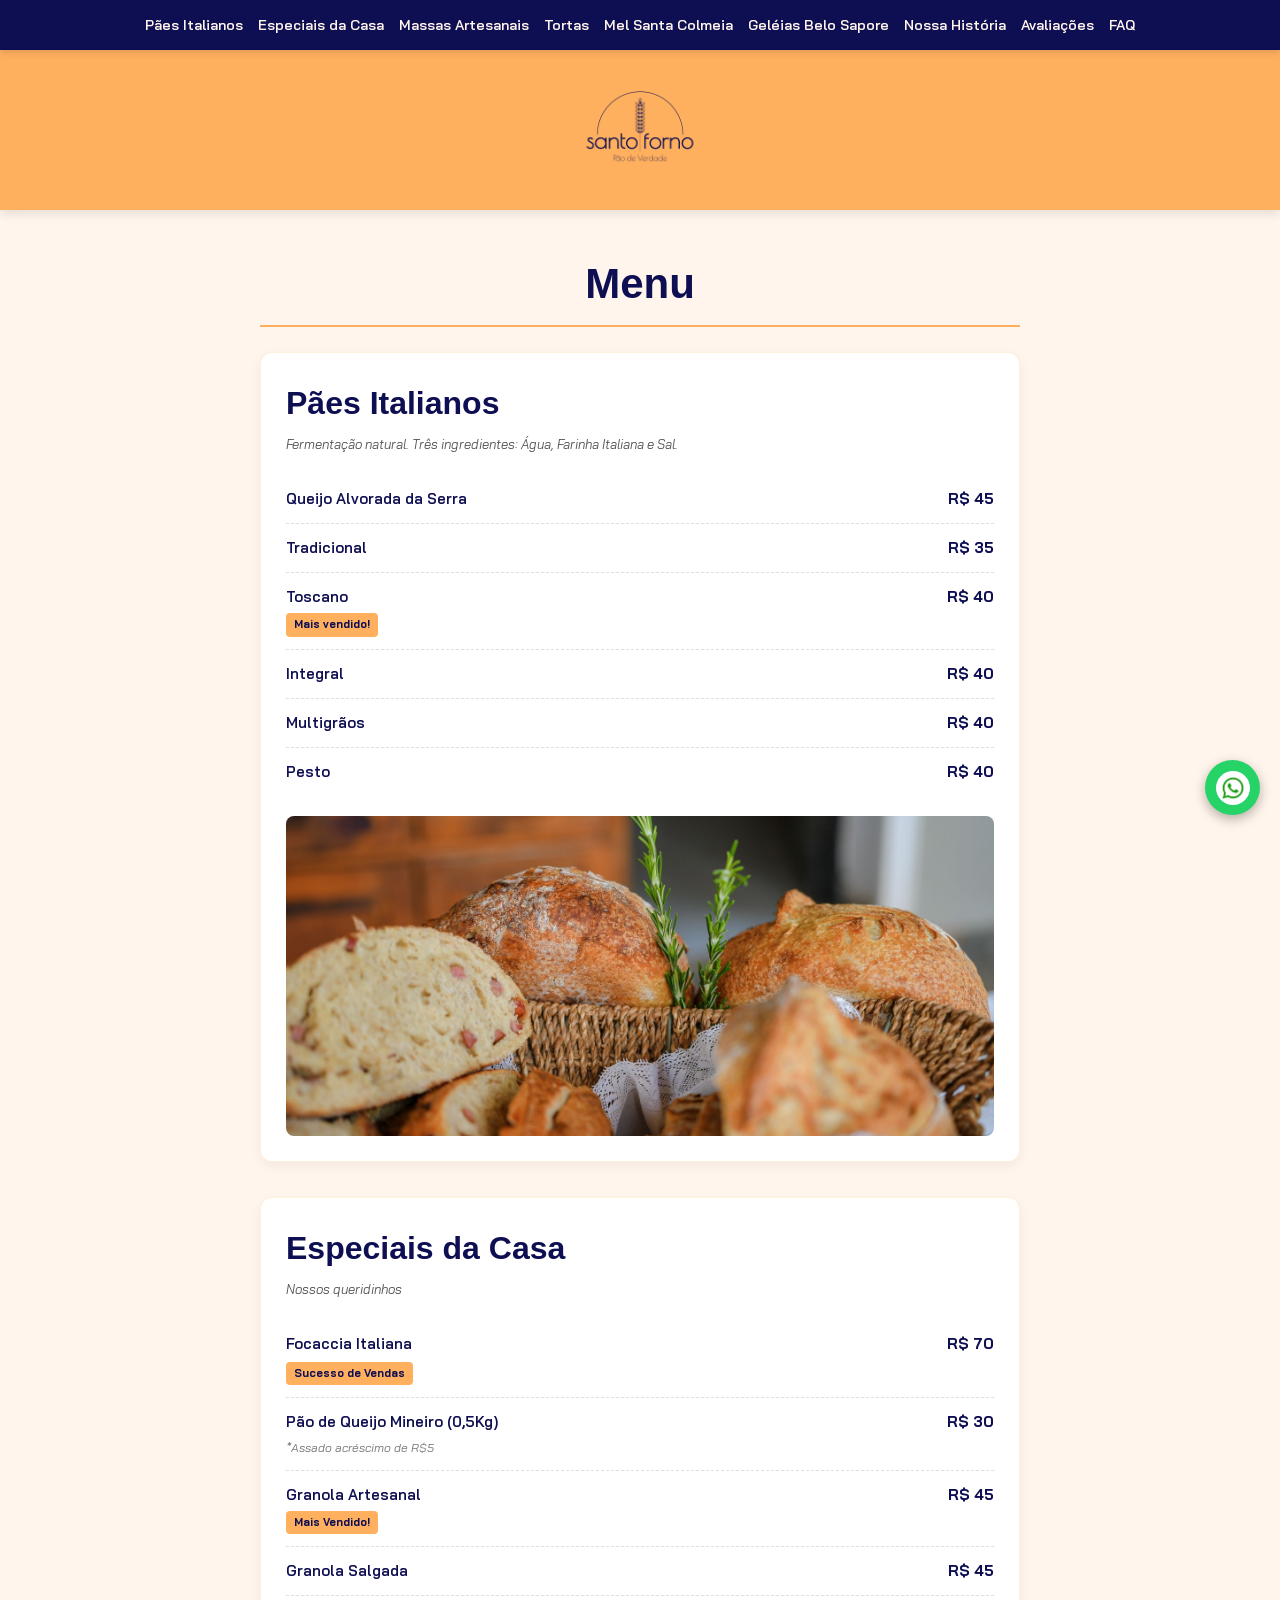
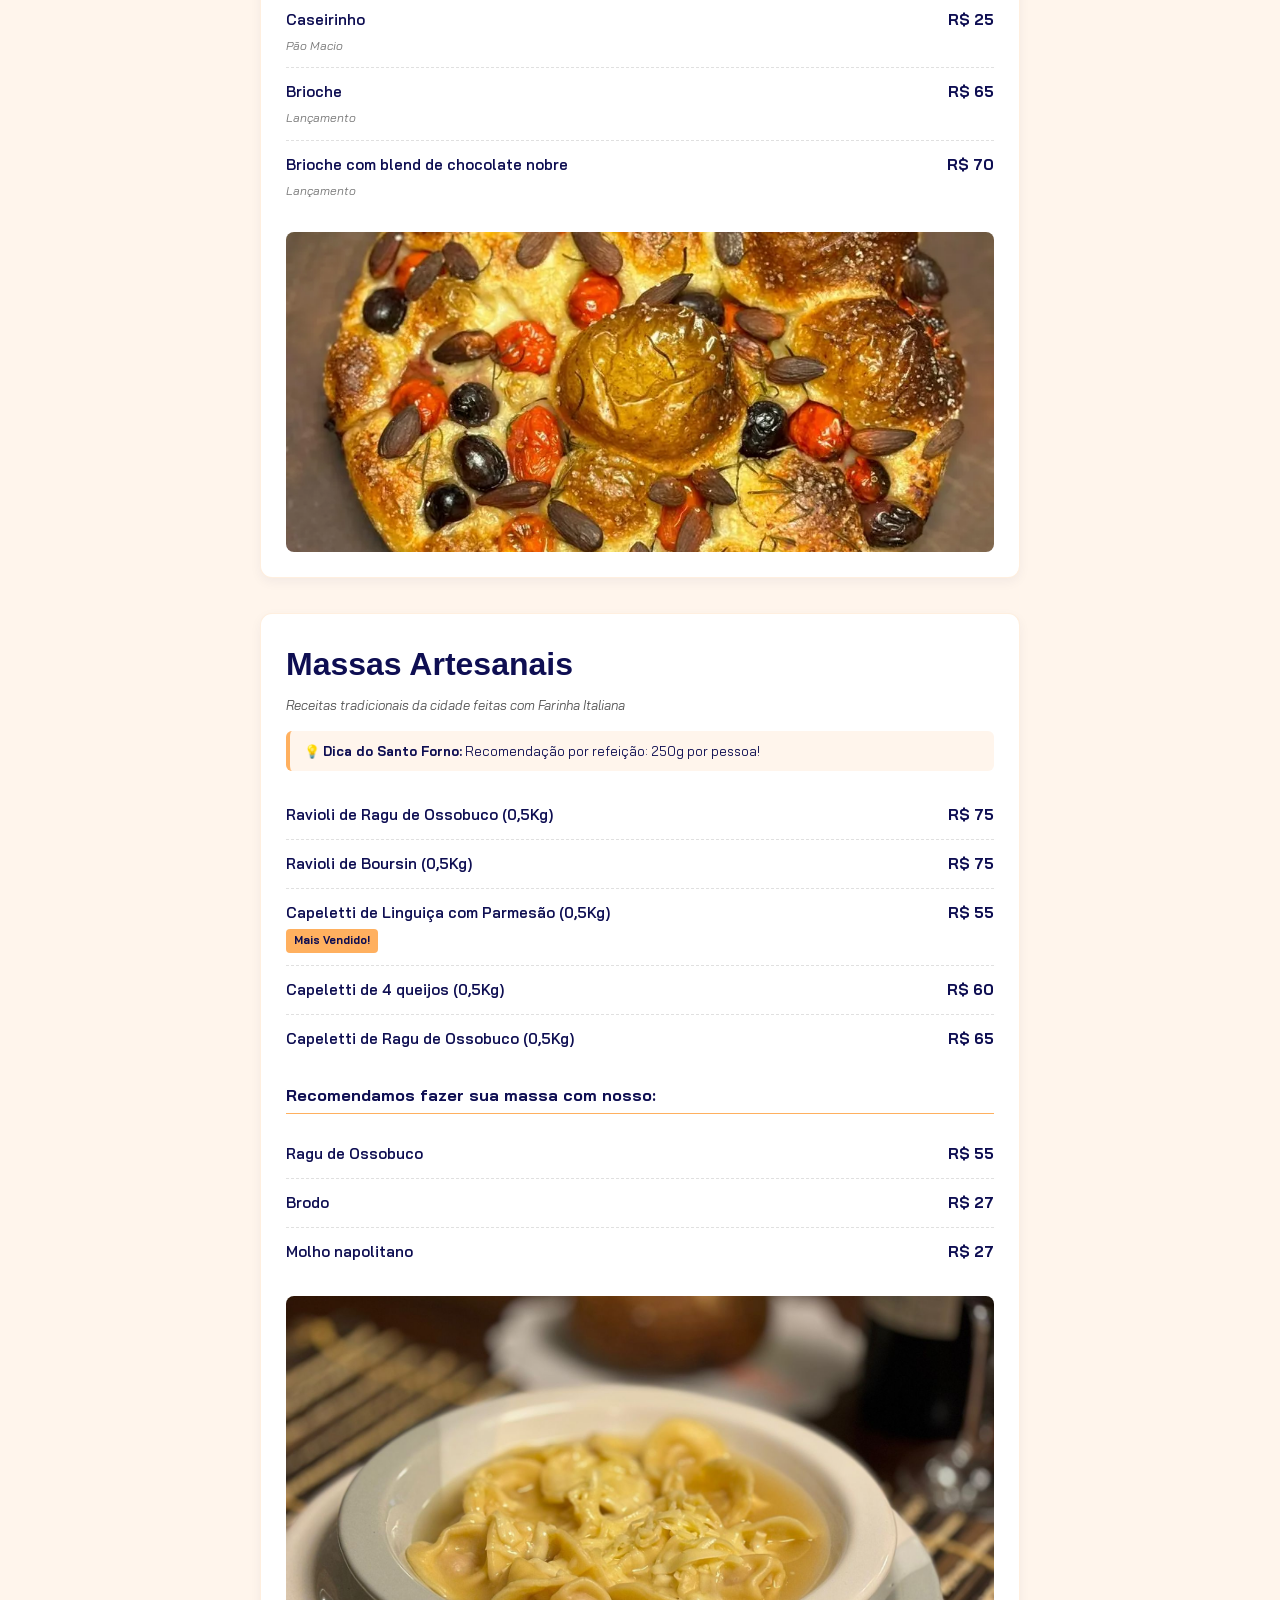
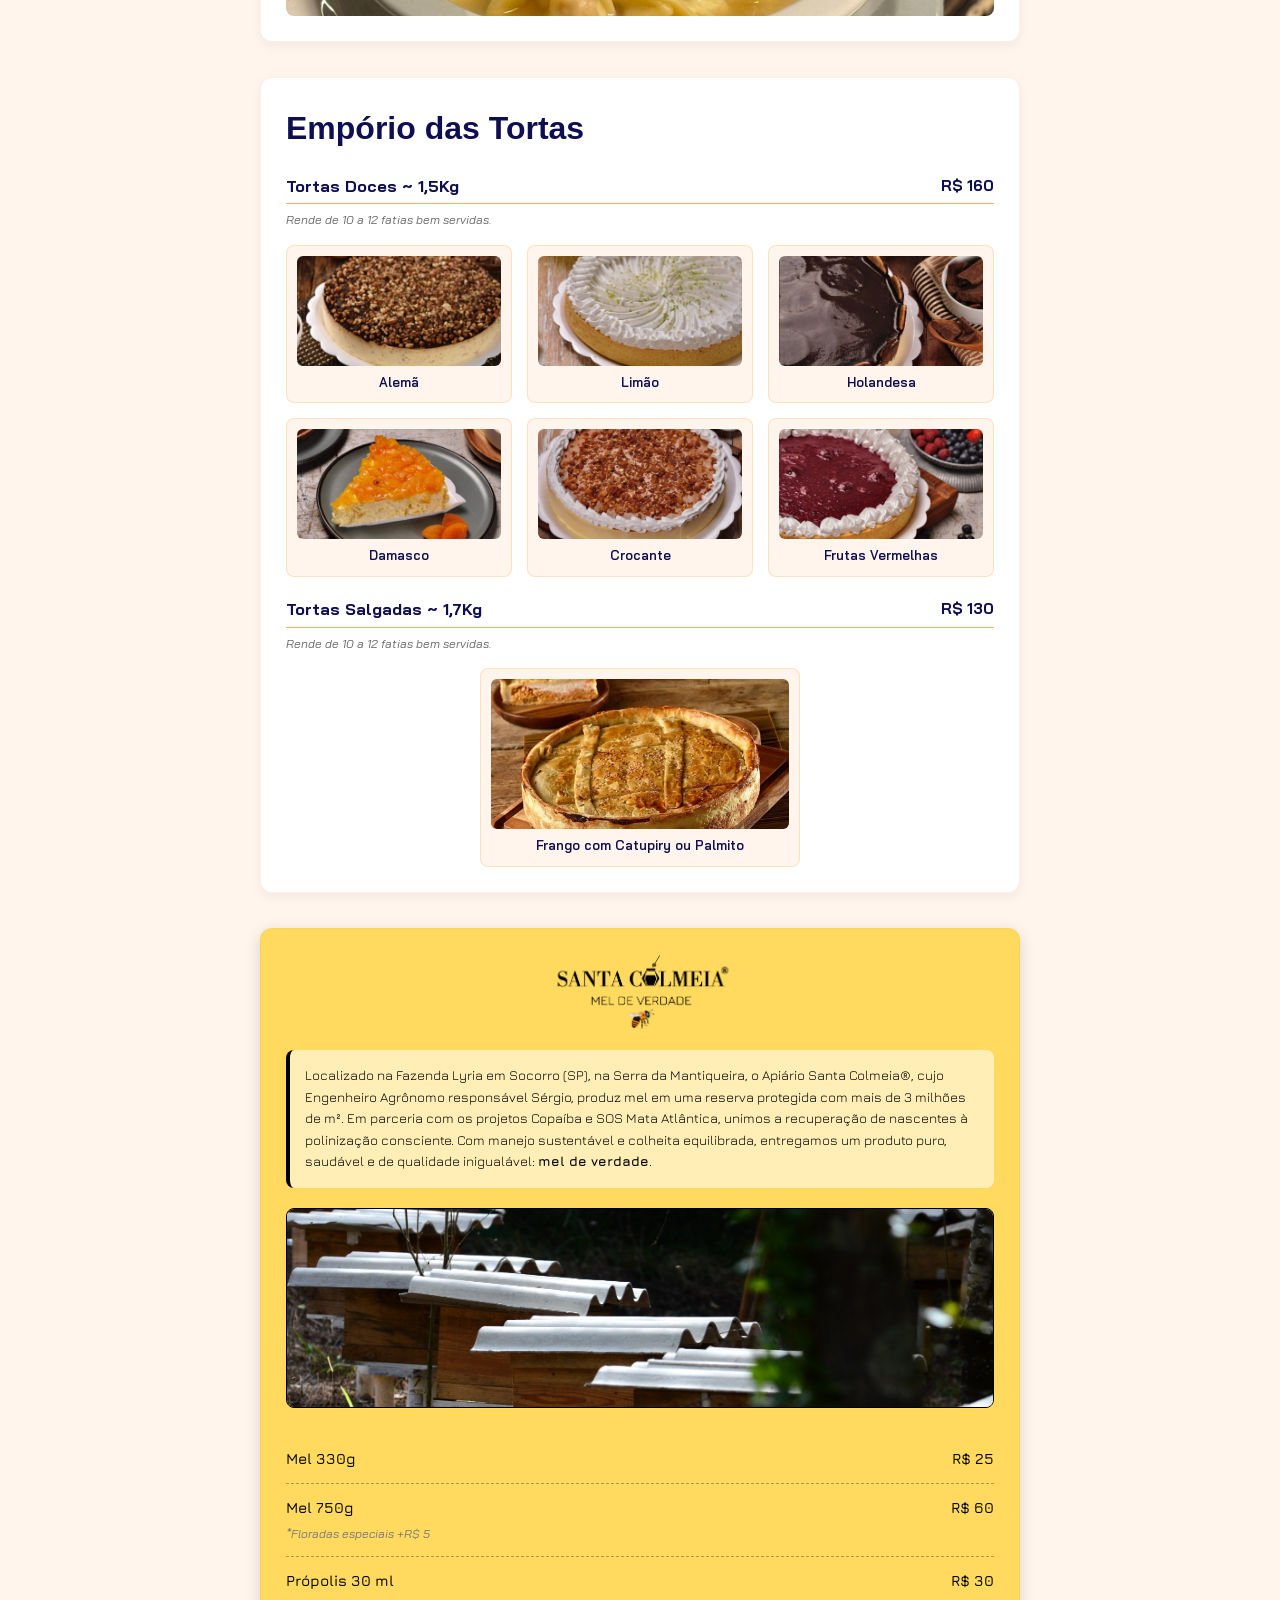
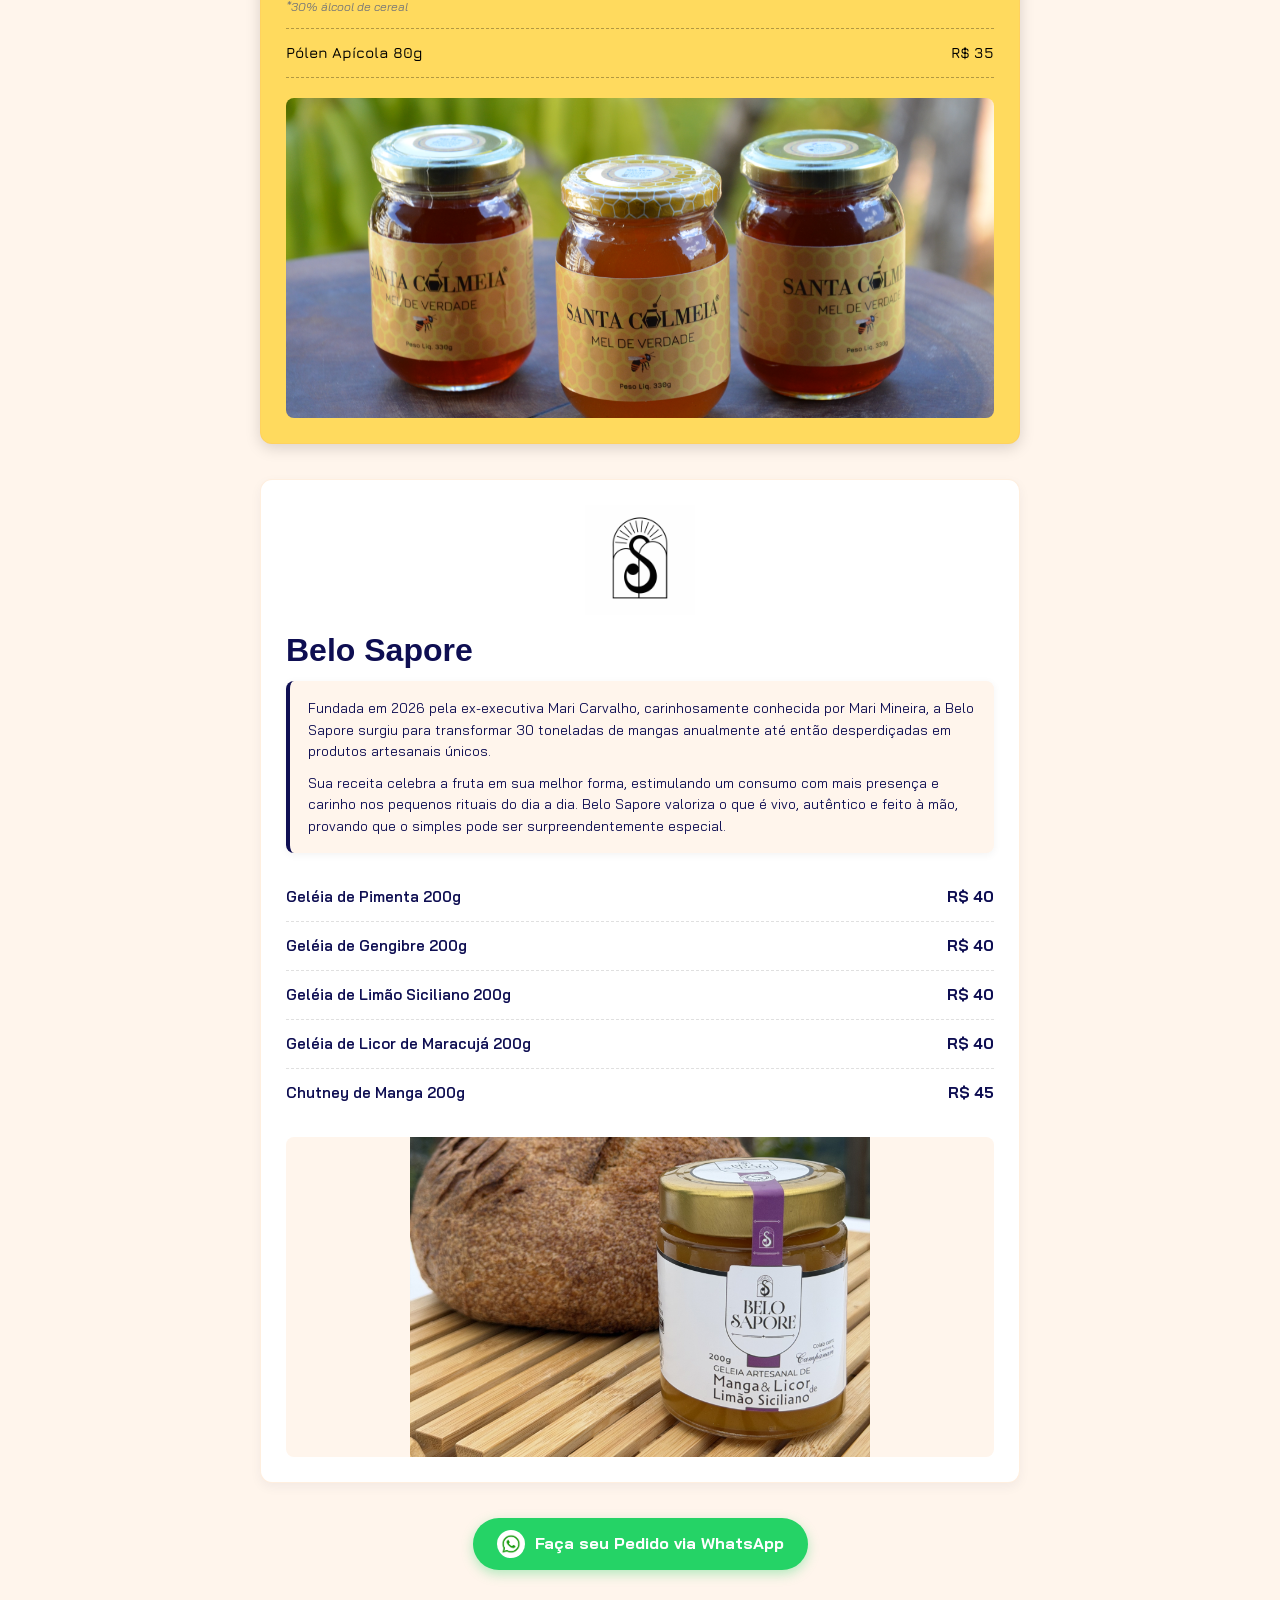
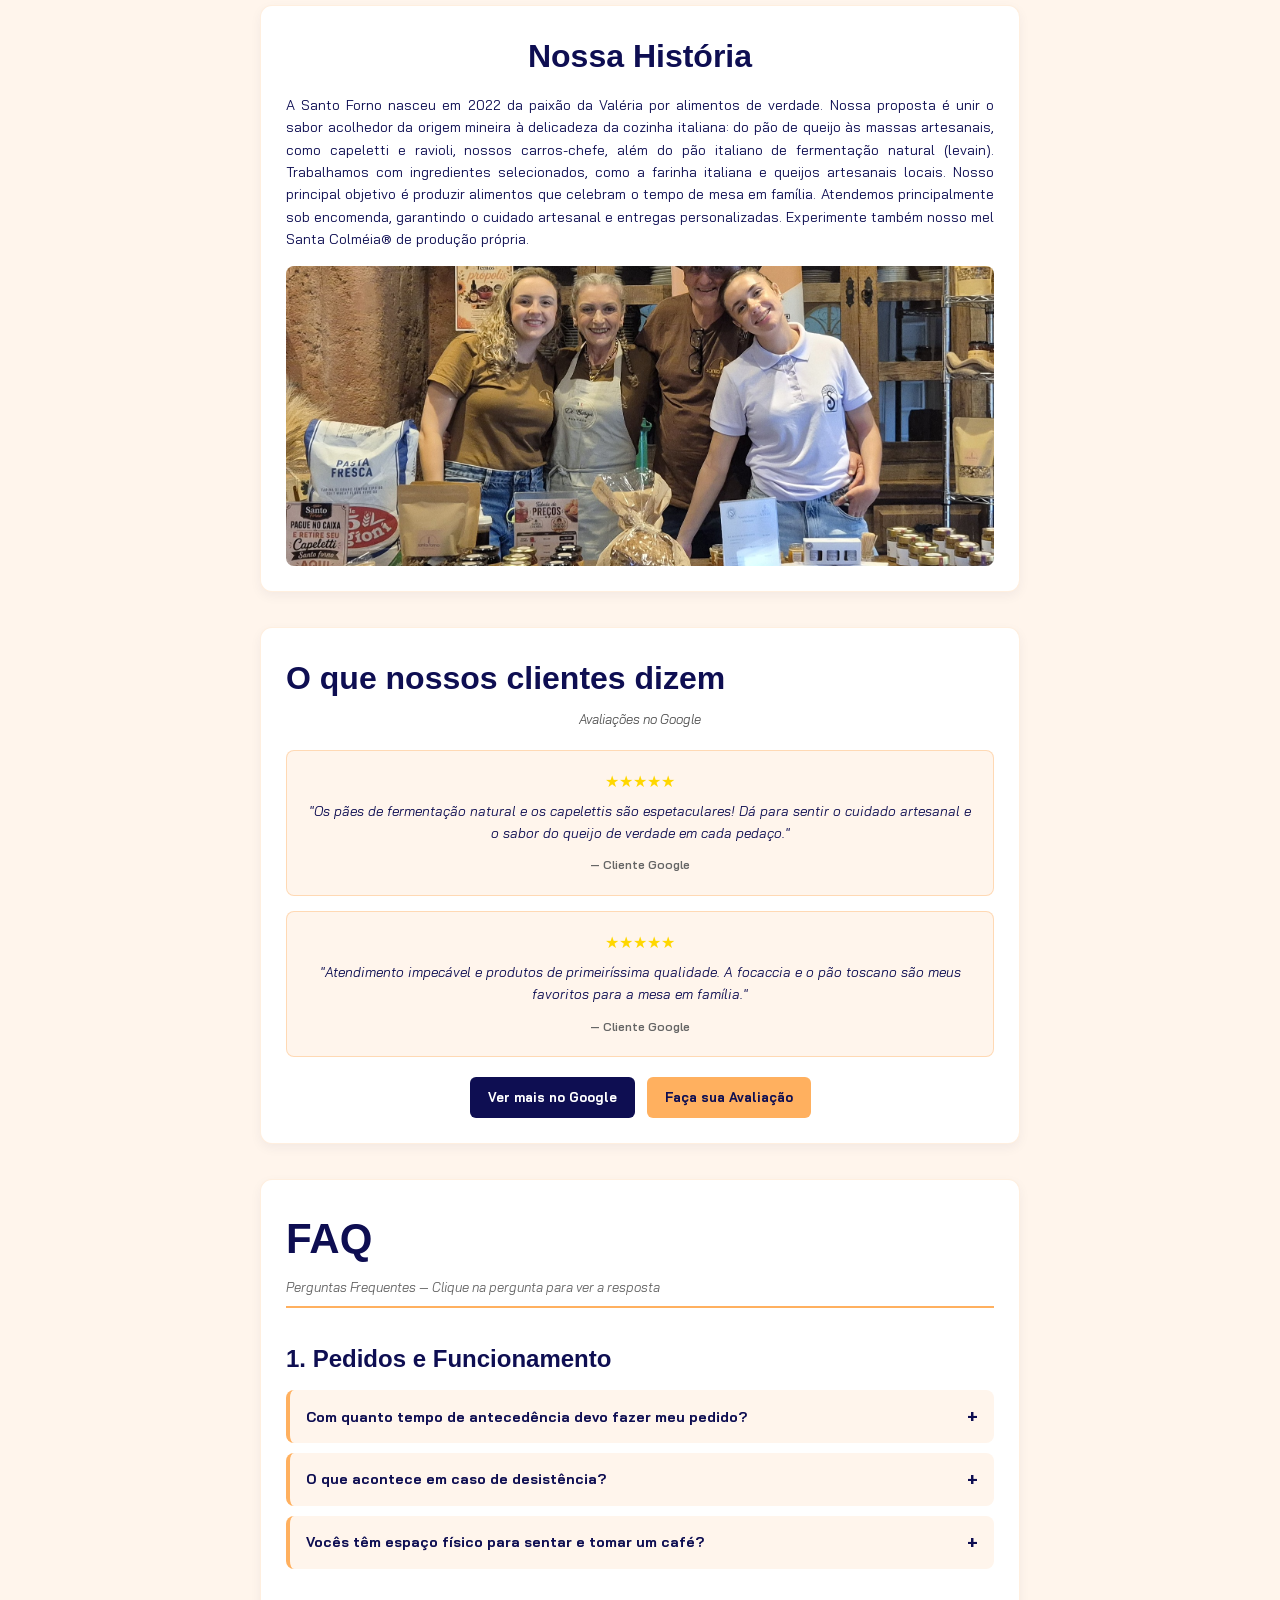
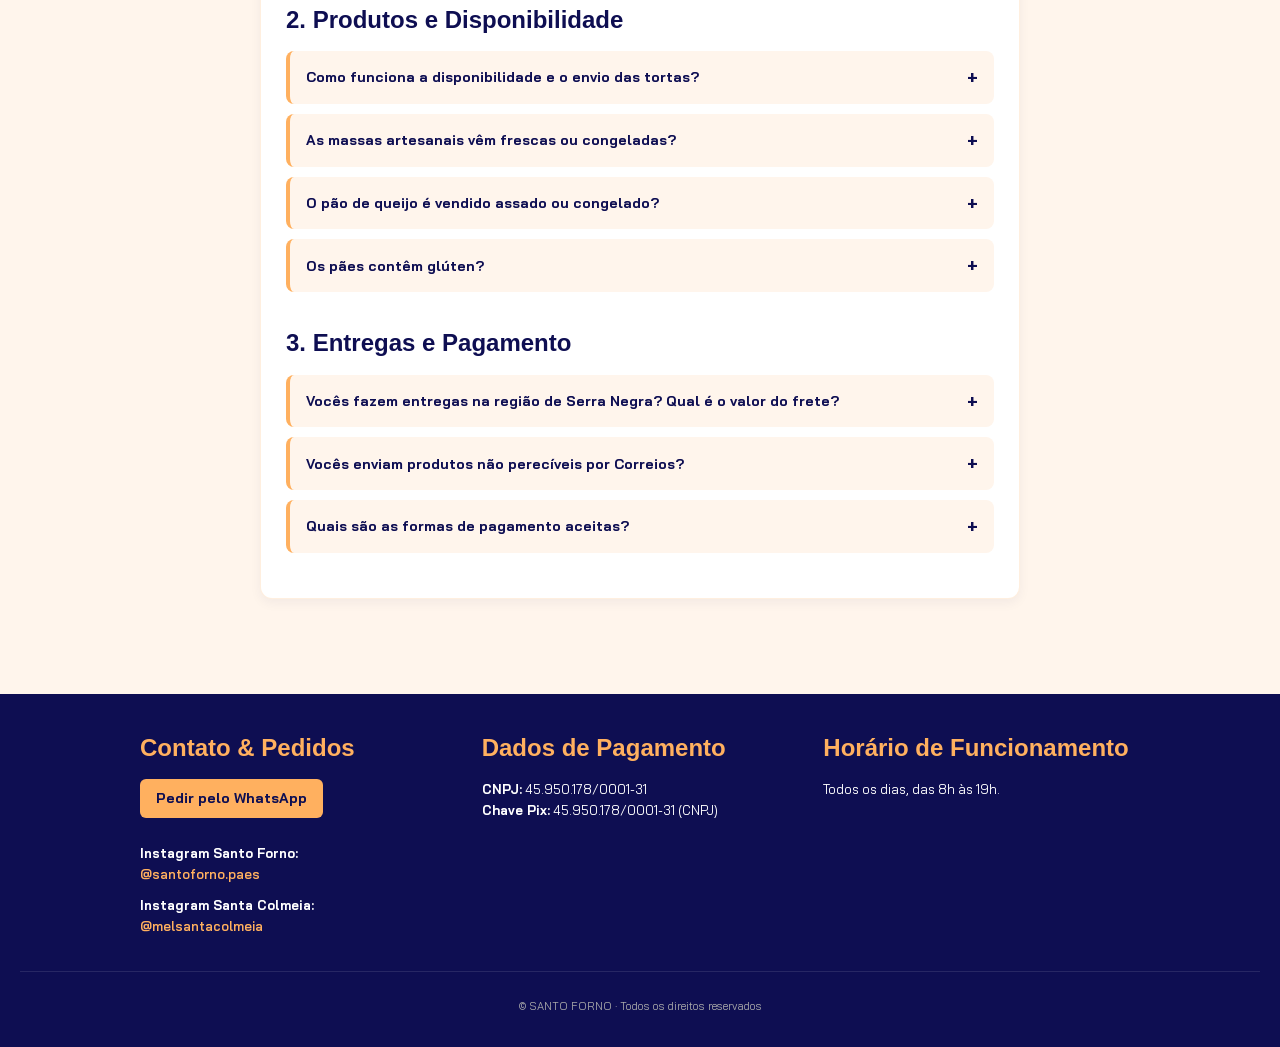
<file: TESTE 1/index.html>
<!DOCTYPE html>
<html lang="pt-BR">
<head>
  <!-- Google Analytics Tracking Tag -->
  <script async src="https://www.googletagmanager.com/gtag/js?id=G-JSD1EFT6VT"></script>
  <script>
    window.dataLayer = window.dataLayer || [];
    function gtag() { dataLayer.push(arguments); }
    gtag('js', new Date());
    gtag('config', 'G-JSD1EFT6VT');
  </script>

  <meta charset="UTF-8" />
  <!-- Configuração para garantir responsividade perfeita em telemóveis e tablets -->
  <meta name="viewport" content="width=device-width, initial-scale=1.0" />
  
  <title>SANTO FORNO — Cardápio Digital</title>
  <meta name="description" content="Pães de fermentação natural e massas artesanais em Serra Negra - SP." />

  <!-- Ícone da Aba do Navegador (Favicon) -->
  <link rel="icon" href="imagens/ROND.png" type="image/x-icon" />

  <!-- Carregamento das Fontes Oficiais da Marca -->
  <link rel="preconnect" href="https://fonts.googleapis.com" />
  <link rel="preconnect" href="https://fonts.gstatic.com" crossorigin />
  <link href="https://fonts.googleapis.com/css2?family=Amatica+SC:wght@400;700&family=Bai+Jamjuree:ital,wght@0,300;0,400;0,600;0,700;1,400&family=Jura:wght@300..700&family=Libre+Bodoni:ital,wght@0,400..700;1,400..700&family=Poiret+One&display=swap" rel="stylesheet" />

  <!-- Ficheiro Principal de Estilos CSS -->
  <link rel="stylesheet" href="style.ia.css" />
</head>
<body>

  <!-- ==========================================================================
       1. CABEÇALHO & MENU DE NAVEGAÇÃO
       ========================================================================== -->
  <header class="header-principal">
    
    <!-- Menu Fixo Superior -->
    <nav class="menu-navegacao">
      <!-- Controle do Menu Hambúrguer via Checkbox CSS -->
      <input type="checkbox" id="menu-toggle" class="menu-toggle" />
      <label for="menu-toggle" class="hamburger" aria-label="Abrir Menu">
        <span></span>
        <span></span>
        <span></span>
      </label>

      <!-- Links de Ancoragem para Navegação Rápida -->
      <ul>
        <li><a href="#paes">Pães Italianos</a></li>
        <li><a href="#especiais">Especiais da Casa</a></li>
        <li><a href="#massas">Massas Artesanais</a></li>
        <li><a href="#tortas">Tortas</a></li>
        <li><a href="#mel">Mel Santa Colmeia</a></li>
        <li><a href="#geleias">Geléias Belo Sapore</a></li>
        <li><a href="#nossa-historia">Nossa História</a></li>
        <li><a href="#avaliacoes">Avaliações</a></li>
        <li><a href="#faq">FAQ</a></li>
      </ul>
    </nav>

    <!-- Faixa Laranja de Destaque da Logo -->
    <div class="faixa-laranja-header">
      <div class="brand-container">
        <img src="imagens/Logo oficial SF.png" alt="Logo Santo Forno" class="logo-img" />
      </div>
    </div>

  </header>

  <!-- ==========================================================================
       2. CONTEÚDO PRINCIPAL DO CARDÁPIO
       ========================================================================== -->
  <main class="container-cardapio">

    <!-- Título Principal da Página -->
    <h1 class="menu-titulo">Menu</h1>

    <!-- ----------------------------------------------------------------------
         2.1. SECÇÃO: PÃES ITALIÂNOS
         ---------------------------------------------------------------------- -->
    <section id="paes" class="secao-cardapio">
      <h3>Pães Italianos</h3>
      <p class="descricao-secao">Fermentação natural. Três ingredientes: Água, Farinha Italiana e Sal.</p>

      <ul class="lista-produtos">
        <li>
          <div class="info-produto">
            <span class="nome-produto">Queijo Alvorada da Serra</span>
          </div>
          <span class="preco">R$ 45</span>
        </li>
        <li>
          <div class="info-produto">
            <span class="nome-produto">Tradicional</span>
          </div>
          <span class="preco">R$ 35</span>
        </li>
        <li>
          <div class="info-produto">
            <span class="nome-produto">Toscano</span>
            <span class="selo">Mais vendido!</span>
          </div>
          <span class="preco">R$ 40</span>
        </li>
        <li>
          <div class="info-produto">
            <span class="nome-produto">Integral</span>
          </div>
          <span class="preco">R$ 40</span>
        </li>
        <li>
          <div class="info-produto">
            <span class="nome-produto">Multigrãos</span>
          </div>
          <span class="preco">R$ 40</span>
        </li>
        <li>
          <div class="info-produto">
            <span class="nome-produto">Pesto</span>
          </div>
          <span class="preco">R$ 40</span>
        </li>
      </ul>

      <img src="imagens/DIVERSOS.jpg" alt="Pão Italiano de Fermentação Natural" class="imagem-produto" />
    </section>

    <!-- ----------------------------------------------------------------------
         2.2. SECÇÃO: ESPECIAIS DA CASA
         ---------------------------------------------------------------------- -->
    <section id="especiais" class="secao-cardapio">
      <h3>Especiais da Casa</h3>
      <p class="descricao-secao">Nossos queridinhos</p>

      <ul class="lista-produtos">
        <li>
          <div class="info-produto">
            <span class="nome-produto">Focaccia Italiana</span>
            <span class="selo selo-bloco">Sucesso de Vendas</span>
          </div>
          <span class="preco">R$ 70</span>
        </li>
        <li>
          <div class="info-produto">
            <span class="nome-produto">Pão de Queijo Mineiro (0,5Kg)</span>
            <i class="obs">*Assado acréscimo de R$5</i>
          </div>
          <span class="preco">R$ 30</span>
        </li>
        <li>
          <div class="info-produto">
            <span class="nome-produto">Granola Artesanal</span>
            <span class="selo">Mais Vendido!</span>
          </div>
          <span class="preco">R$ 45</span>
        </li>
        <li>
          <div class="info-produto">
            <span class="nome-produto">Granola Salgada</span>
          </div>
          <span class="preco">R$ 45</span>
        </li>
        <li>
          <div class="info-produto">
            <span class="nome-produto">Caseirinho</span>
            <i class="obs">Pão Macio</i>
          </div>
          <span class="preco">R$ 25</span>
        </li>
        <li>
          <div class="info-produto">
            <span class="nome-produto">Brioche</span>
            <i class="obs">Lançamento</i>
          </div>
          <span class="preco">R$ 65</span>
        </li>
        <li>
          <div class="info-produto">
            <span class="nome-produto">Brioche com blend de chocolate nobre</span>
            <i class="obs">Lançamento</i>
          </div>
          <span class="preco">R$ 70</span>
        </li>
      </ul>

      <img src="imagens/FOCACCIA.jpg" alt="Especiais da Casa Santo Forno" class="imagem-produto-especiais" />
    </section>

    <!-- ----------------------------------------------------------------------
         2.3. SECÇÃO: MASSAS ARTESANAIS
         ---------------------------------------------------------------------- -->
    <section id="massas" class="secao-cardapio">
      <h3>Massas Artesanais</h3>
      <p class="descricao-secao">Receitas tradicionais da cidade feitas com Farinha Italiana</p>

      <!-- Caixinha de Recomendação de Porção -->
      <p class="dica-porcao">💡 <strong>Dica do Santo Forno:</strong> Recomendação por refeição: 250g por pessoa!</p>

      <ul class="lista-produtos">
        <li>
          <div class="info-produto">
            <span class="nome-produto">Ravioli de Ragu de Ossobuco (0,5Kg)</span>
          </div>
          <span class="preco">R$ 75</span>
        </li>
        <li>
          <div class="info-produto">
            <span class="nome-produto">Ravioli de Boursin (0,5Kg)</span>
          </div>
          <span class="preco">R$ 75</span>
        </li>
        <li>
          <div class="info-produto">
            <span class="nome-produto">Capeletti de Linguiça com Parmesão (0,5Kg)</span>
            <span class="selo">Mais Vendido!</span>
          </div>
          <span class="preco">R$ 55</span>
        </li>
        <li>
          <div class="info-produto">
            <span class="nome-produto">Capeletti de 4 queijos (0,5Kg)</span>
          </div>
          <span class="preco">R$ 60</span>
        </li>
        <li>
          <div class="info-produto">
            <span class="nome-produto">Capeletti de Ragu de Ossobuco (0,5Kg)</span>
          </div>
          <span class="preco">R$ 65</span>
        </li>
      </ul>

      <p class="subtitulo-massa">Recomendamos fazer sua massa com nosso:</p>

      <ul class="lista-produtos">
        <li>
          <div class="info-produto">
            <span class="nome-produto">Ragu de Ossobuco</span>
          </div>
          <span class="preco">R$ 55</span>
        </li>
        <li>
          <div class="info-produto">
            <span class="nome-produto">Brodo</span>
          </div>
          <span class="preco">R$ 27</span>
        </li>
        <li>
          <div class="info-produto">
            <span class="nome-produto">Molho napolitano</span>
          </div>
          <span class="preco">R$ 27</span>
        </li>
      </ul>

      <img src="imagens/CAPELETTI.jpg" alt="Massas Artesanais Santo Forno" class="imagem-produto-massas" />
    </section>

    <!-- ----------------------------------------------------------------------
         2.4. SECÇÃO: EMPÓRIO DAS TORTAS
         ---------------------------------------------------------------------- -->
    <section id="tortas" class="secao-cardapio">
      <h3>Empório das Tortas</h3>

      <!-- Subcategoria: Tortas Doces -->
      <div class="categoria-torta">
        <p class="titulo-subcategoria">
          <span>Tortas Doces ~ 1,5Kg</span>
          <span class="preco">R$ 160</span>
        </p>
        <p class="obs-paragrafo">Rende de 10 a 12 fatias bem servidas.</p>

        <div class="mosaico-tortas">
          <div class="item-torta">
            <img src="imagens/ALEMA.jpg" alt="Torta Alemã" />
            <span>Alemã</span>
          </div>
          <div class="item-torta">
            <img src="imagens/LIMAO.jpg" alt="Torta de Limão" />
            <span>Limão</span>
          </div>
          <div class="item-torta">
            <img src="imagens/HOLANDESA.jpg" alt="Torta Holandesa" />
            <span>Holandesa</span>
          </div>
          <div class="item-torta">
            <img src="imagens/DAMASCO.jpg" alt="Torta de Iogurte com Damasco" />
            <span>Damasco</span>
          </div>
          <div class="item-torta">
            <img src="imagens/CROCANTE.jpg" alt="Torta Crocante" />
            <span>Crocante</span>
          </div>
          <div class="item-torta">
            <img src="imagens/VERMELHAS.jpg" alt="Torta de Frutas Vermelhas" />
            <span>Frutas Vermelhas</span>
          </div>
        </div>
      </div>

      <!-- Subcategoria: Tortas Salgadas -->
      <div class="categoria-torta">
        <p class="titulo-subcategoria">
          <span>Tortas Salgadas ~ 1,7Kg</span>
          <span class="preco">R$ 130</span>
        </p>
        <p class="obs-paragrafo">Rende de 10 a 12 fatias bem servidas.</p>

        <div class="mosaico-tortas">
          <div class="item-torta item-torta-larga">
            <img src="imagens/FRANGO.jpg" alt="Tortas Salgadas (Frango e Palmito)" />
            <span>Frango com Catupiry ou Palmito</span>
          </div>
        </div>
      </div>
    </section>

    <!-- ----------------------------------------------------------------------
         2.5. SECÇÃO: SANTA COLMEIA (MEL E PRODUTOS APÍCOLAS)
         ---------------------------------------------------------------------- -->
    <section id="mel" class="secao-cardapio secao-santa-colmeia">
      <div class="santa-colmeia-header">
        <img src="imagens/LOGO SC.png" alt="Logo Santa Colmeia" class="logo-santa-colmeia" />
      </div>

      <div class="santa-colmeia-historia">
        <p>
          Localizado na Fazenda Lyria em Socorro (SP), na Serra da Mantiqueira, o Apiário Santa Colmeia®, cujo
          Engenheiro Agrônomo responsável Sérgio, produz mel em uma reserva protegida com mais de 3 milhões de m². Em
          parceria com os projetos Copaíba e SOS Mata Atlântica, unimos a recuperação de nascentes à polinização
          consciente. Com manejo sustentável e colheita equilibrada, entregamos um produto puro, saudável e de qualidade
          inigualável: <strong>mel de verdade</strong>.
        </p>
      </div>

      <img src="imagens/APIARIO.jpeg" alt="Apiário Santa Colmeia na Serra da Mantiqueira" class="imagem-apiario" />

      <div class="santa-colmeia-produtos">
        <ul class="lista-produtos">
          <li>
            <div class="info-produto">
              <span class="nome-produto">Mel 330g</span>
            </div>
            <span class="preco">R$ 25</span>
          </li>
          <li>
            <div class="info-produto">
              <span class="nome-produto">Mel 750g</span>
              <i class="obs">*Floradas especiais +R$ 5</i>
            </div>
            <span class="preco">R$ 60</span>
          </li>
          <li>
            <div class="info-produto">
              <span class="nome-produto">Própolis 30 ml</span>
              <i class="obs">*30% álcool de cereal</i>
            </div>
            <span class="preco">R$ 30</span>
          </li>
          <li>
            <div class="info-produto">
              <span class="nome-produto">Pólen Apícola 80g</span>
            </div>
            <span class="preco">R$ 35</span>
          </li>
        </ul>
      </div>

      <img src="imagens/MEL.JPG" alt="Pote de Mel de verdade da Santa Colmeia" class="imagem-produto" />
    </section>

    <!-- ----------------------------------------------------------------------
         2.6. SECÇÃO: BELO SAPORE (GELÉIAS ARTESANAIS)
         ---------------------------------------------------------------------- -->
    <section id="geleias" class="secao-cardapio">
      <div class="sobre-belo-sapore">
        <img src="imagens/LOGOBS.jpeg" alt="Logo Belo Sapore" class="logo-secao" />
        <h3 class="titulo-belo-sapore">Belo Sapore</h3>

        <div class="belo-sapore-historia">
          <p>
            Fundada em 2026 pela ex-executiva Mari Carvalho, carinhosamente conhecida por Mari Mineira, a Belo Sapore
            surgiu para transformar 30 toneladas de mangas anualmente até então desperdiçadas em produtos artesanais
            únicos.
          </p>
          <p>
            Sua receita celebra a fruta em sua melhor forma, estimulando um consumo com mais presença e carinho nos
            pequenos rituais do dia a dia. Belo Sapore valoriza o que é vivo, autêntico e feito à mão, provando que o
            simples pode ser surpreendentemente especial.
          </p>
        </div>
      </div>

      <ul class="lista-produtos">
        <li>
          <div class="info-produto">
            <span class="nome-produto">Geléia de Pimenta 200g</span>
          </div>
          <span class="preco">R$ 40</span>
        </li>
        <li>
          <div class="info-produto">
            <span class="nome-produto">Geléia de Gengibre 200g</span>
          </div>
          <span class="preco">R$ 40</span>
        </li>
        <li>
          <div class="info-produto">
            <span class="nome-produto">Geléia de Limão Siciliano 200g</span>
          </div>
          <span class="preco">R$ 40</span>
        </li>
        <li>
          <div class="info-produto">
            <span class="nome-produto">Geléia de Licor de Maracujá 200g</span>
          </div>
          <span class="preco">R$ 40</span>
        </li>
        <li>
          <div class="info-produto">
            <span class="nome-produto">Chutney de Manga 200g</span>
          </div>
          <span class="preco">R$ 45</span>
        </li>
      </ul>

      <img src="imagens/GELEIA.jpg" alt="Pote de geléia artesanal Belo Sapore" class="imagem-produto-ampliada" />
    </section>

    <!-- ----------------------------------------------------------------------
         2.7. BOTÃO PRINCIPAL DE PEDIDO VIA WHATSAPP
         ---------------------------------------------------------------------- -->
    <div class="container-btn-whatsapp-principal">
      <a href="https://wa.me/5519999213704?text=Gostaria%20de%20fazer%20um%20pedido%20Santo%20Forno%20!" target="_blank" class="btn-whatsapp-destaque">
        <img src="imagens/LOGO WAPP.jpeg" alt="WhatsApp" class="icone-whatsapp-circulo" />
        Faça seu Pedido via WhatsApp
      </a>
    </div>

    <!-- ----------------------------------------------------------------------
         2.8. SECÇÃO: NOSSA HISTÓRIA
         ---------------------------------------------------------------------- -->
    <section id="nossa-historia" class="historia-container">
      <h2>Nossa História</h2>
      <p class="historia-texto">
        A Santo Forno nasceu em 2022 da paixão da Valéria por alimentos de verdade. Nossa proposta é unir o sabor
        acolhedor da origem mineira à delicadeza da cozinha italiana: do pão de queijo às massas artesanais, como
        capeletti e ravioli, nossos carros-chefe, além do pão italiano de fermentação natural (levain). Trabalhamos com
        ingredientes selecionados, como a farinha italiana e queijos artesanais locais. Nosso principal objetivo é
        produzir alimentos que celebram o tempo de mesa em família. Atendemos principalmente sob encomenda, garantindo o
        cuidado artesanal e entregas personalizadas. Experimente também nosso mel Santa Colméia® de produção própria.
      </p>
      <img src="imagens/FAMILIA.jpg" alt="Família Santo Forno" class="imagem-familia" />
    </section>

    <!-- ----------------------------------------------------------------------
         2.9. SECÇÃO: AVALIAÇÕES DE CLIENTES
         ---------------------------------------------------------------------- -->
    <section id="avaliacoes" class="secao-cardapio secao-avaliacoes">
      <h3>O que nossos clientes dizem</h3>
      <p class="descricao-secao">Avaliações no Google</p>

      <div class="cards-avaliacoes">
        <div class="card-avaliacao">
          <div class="estrelas">★★★★★</div>
          <p class="texto-avaliacao">
            "Os pães de fermentação natural e os capelettis são espetaculares! Dá para sentir o cuidado artesanal e o
            sabor do queijo de verdade em cada pedaço."
          </p>
          <span class="autor-avaliacao">— Cliente Google</span>
        </div>

        <div class="card-avaliacao">
          <div class="estrelas">★★★★★</div>
          <p class="texto-avaliacao">
            "Atendimento impecável e produtos de primeiríssima qualidade. A focaccia e o pão toscano são meus
            favoritos para a mesa em família."
          </p>
          <span class="autor-avaliacao">— Cliente Google</span>
        </div>
      </div>

      <div class="botoes-avaliacoes">
        <a href="https://share.google/I1H2Zja1DKblYSSiT" target="_blank" class="btn-ver-avaliacoes">
          Ver mais no Google
        </a>
        <a href="https://g.page/r/CcaCV4fHKdFTEAI/review" target="_blank" class="btn-avaliar">
          Faça sua Avaliação
        </a>
      </div>
    </section>

    <!-- ----------------------------------------------------------------------
         2.10. SECÇÃO: FAQ (PERGUNTAS FREQUENTES)
         ---------------------------------------------------------------------- -->
    <section id="faq" class="secao-cardapio secao-faq">
      <!-- FAQ em Destaque Principal -->
      <h3 class="faq-titulo-principal">FAQ</h3>
      <p class="faq-subtitulo">Perguntas Frequentes — Clique na pergunta para ver a resposta</p>

      <!-- Categoria 1: Pedidos e Funcionamento -->
      <div class="faq-categoria">
        <h4>1. Pedidos e Funcionamento</h4>
        
        <details class="faq-item">
          <summary><strong>Com quanto tempo de antecedência devo fazer meu pedido?</strong></summary>
          <p>Pedimos que os pedidos sejam feitos com no mínimo 2 dias de antecedência. Como nossos pães passam por um
            processo de longa fermentação natural (levain) e nossas massas são feitas artesanalmente, precisamos desse
            tempo para preparar tudo com o devido cuidado.</p>
        </details>

        <details class="faq-item">
          <summary><strong>O que acontece em caso de desistência?</strong></summary>
          <p>Fazemos encomendas sob medida para o seu momento. Porém, por se tratar de um processo artesanal e sob
            demanda, cancelamentos ou desistências feitos com menos de 24 horas de antecedência serão cobrados
            normalmente, pois a produção já terá sido iniciada e isso gera desperdício de insumos nobres.</p>
        </details>

        <details class="faq-item">
          <summary><strong>Vocês têm espaço físico para sentar e tomar um café?</strong></summary>
          <p>Não. Trabalhamos com portas fechadas, focados exclusivamente na produção artesanal. Atendemos apenas via
            retirada no local (sob encomenda) ou delivery.</p>
        </details>
      </div>

      <!-- Categoria 2: Produtos e Disponibilidade -->
      <div class="faq-categoria">
        <h4>2. Produtos e Disponibilidade</h4>

        <details class="faq-item">
          <summary><strong>Como funciona a disponibilidade e o envio das tortas?</strong></summary>
          <p>Recomendamos sempre consultar a disponibilidade a pronta entrega pelo nosso WhatsApp. Ao fazer seu pedido,
            você pode escolher se prefere retirar a torta congelada ou pronta para consumo/preparo.</p>
        </details>

        <details class="faq-item">
          <summary><strong>As massas artesanais vêm frescas ou congeladas?</strong></summary>
          <p>Todas as nossas massas (como capelettis e raviolis) são entregues congeladas e sem preparo.</p>
        </details>

        <details class="faq-item">
          <summary><strong>O pão de queijo é vendido assado ou congelado?</strong></summary>
          <p>Você pode escolher! Vendemos o pacote de pão de queijo mineiro congelado para você assar quando quiser ou
            assado na hora (com acréscimo de R$ 5,00 no pedido).</p>
        </details>

        <details class="faq-item">
          <summary><strong>Os pães contêm glúten?</strong></summary>
          <p>Sim. Apesar de trabalharmos com o processo de longa fermentação, os nossos pães e massas podem conter
            glúten e não são indicados para pessoas celíacas.</p>
        </details>
      </div>

      <!-- Categoria 3: Entregas e Pagamento -->
      <div class="faq-categoria">
        <h4>3. Entregas e Pagamento</h4>

        <details class="faq-item">
          <summary><strong>Vocês fazem entregas na região de Serra Negra? Qual é o valor do frete?</strong></summary>
          <p>Entregamos em Serra Negra com taxa fixa de R$ 5,00. Para entregas em cidades vizinhas da região, consulte a
            disponibilidade e o valor do frete diretamente no nosso WhatsApp.</p>
        </details>

        <details class="faq-item">
          <summary><strong>Vocês enviam produtos não perecíveis por Correios?</strong></summary>
          <p>Sim! Enviamos todos os produtos Santa Colmeia (mel, própolis e pólen), geléias Belo Sapore e granolas por
            Correios para todo o Brasil.</p>
        </details>

        <details class="faq-item">
          <summary><strong>Quais são as formas de pagamento aceitas?</strong></summary>
          <p>Aceitamos pagamentos via PIX ou Dinheiro. O pagamento deve ser realizado no momento da retirada do produto
            ou no ato da entrega.</p>
        </details>
      </div>
    </section>

  </main>

  <!-- ==========================================================================
       3. RODAPÉ DO SITE
       ========================================================================== -->
  <footer class="rodape">
    <div class="rodape-conteudo">
     
      <!-- Coluna 1: Contatos e Redes Sociais -->
      <div class="rodape-coluna">
        <h3>Contato & Pedidos</h3>
        <a href="https://wa.me/5519999213704?text=Gostaria%20de%20fazer%20um%20pedido%20Santo%20Forno%20!" class="btn-whatsapp-rodape" target="_blank">
          Pedir pelo WhatsApp
        </a>
        <br /><br />
        <p>
          <strong>Instagram Santo Forno:</strong><br />
          <a href="https://www.instagram.com/santoforno.paes/" target="_blank" class="link-instagram">
            @santoforno.paes
          </a>
        </p>
        <p>
          <strong>Instagram Santa Colmeia:</strong><br />
          <a href="https://www.instagram.com/santacolmeia.mel/" target="_blank" class="link-instagram">
            @melsantacolmeia
          </a>
        </p>
      </div>

      <!-- Coluna 2: Dados de Pagamento -->
      <div class="rodape-coluna">
        <h3>Dados de Pagamento</h3>
        <p>
          <strong>CNPJ:</strong> 45.950.178/0001-31<br />
          <strong>Chave Pix:</strong> 45.950.178/0001-31 (CNPJ)
        </p>
      </div>

      <!-- Coluna 3: Horários -->
      <div class="rodape-coluna">
        <h3>Horário de Funcionamento</h3>
        <p>Todos os dias, das 8h às 19h.</p>
      </div>

    </div>

    <!-- Copyright -->
    <div class="rodape-copyright">
      <p>© SANTO FORNO · Todos os direitos reservados</p>
    </div>
  </footer>

  <!-- ==========================================================================
       4. BOTÃO FLUTUANTE DO WHATSAPP (FIXO NO CANTO INFERIOR)
       ========================================================================== -->
  <a href="https://wa.me/5519999213704?text=Gostaria%20de%20fazer%20um%20pedido%20Santo%20Forno%20!" target="_blank" class="whatsapp-flutuante" title="Fazer pedido pelo WhatsApp">
    <img src="imagens/LOGO WAPP.jpeg" alt="WhatsApp Santo Forno" />
  </a>

</body>
</html>
</file>
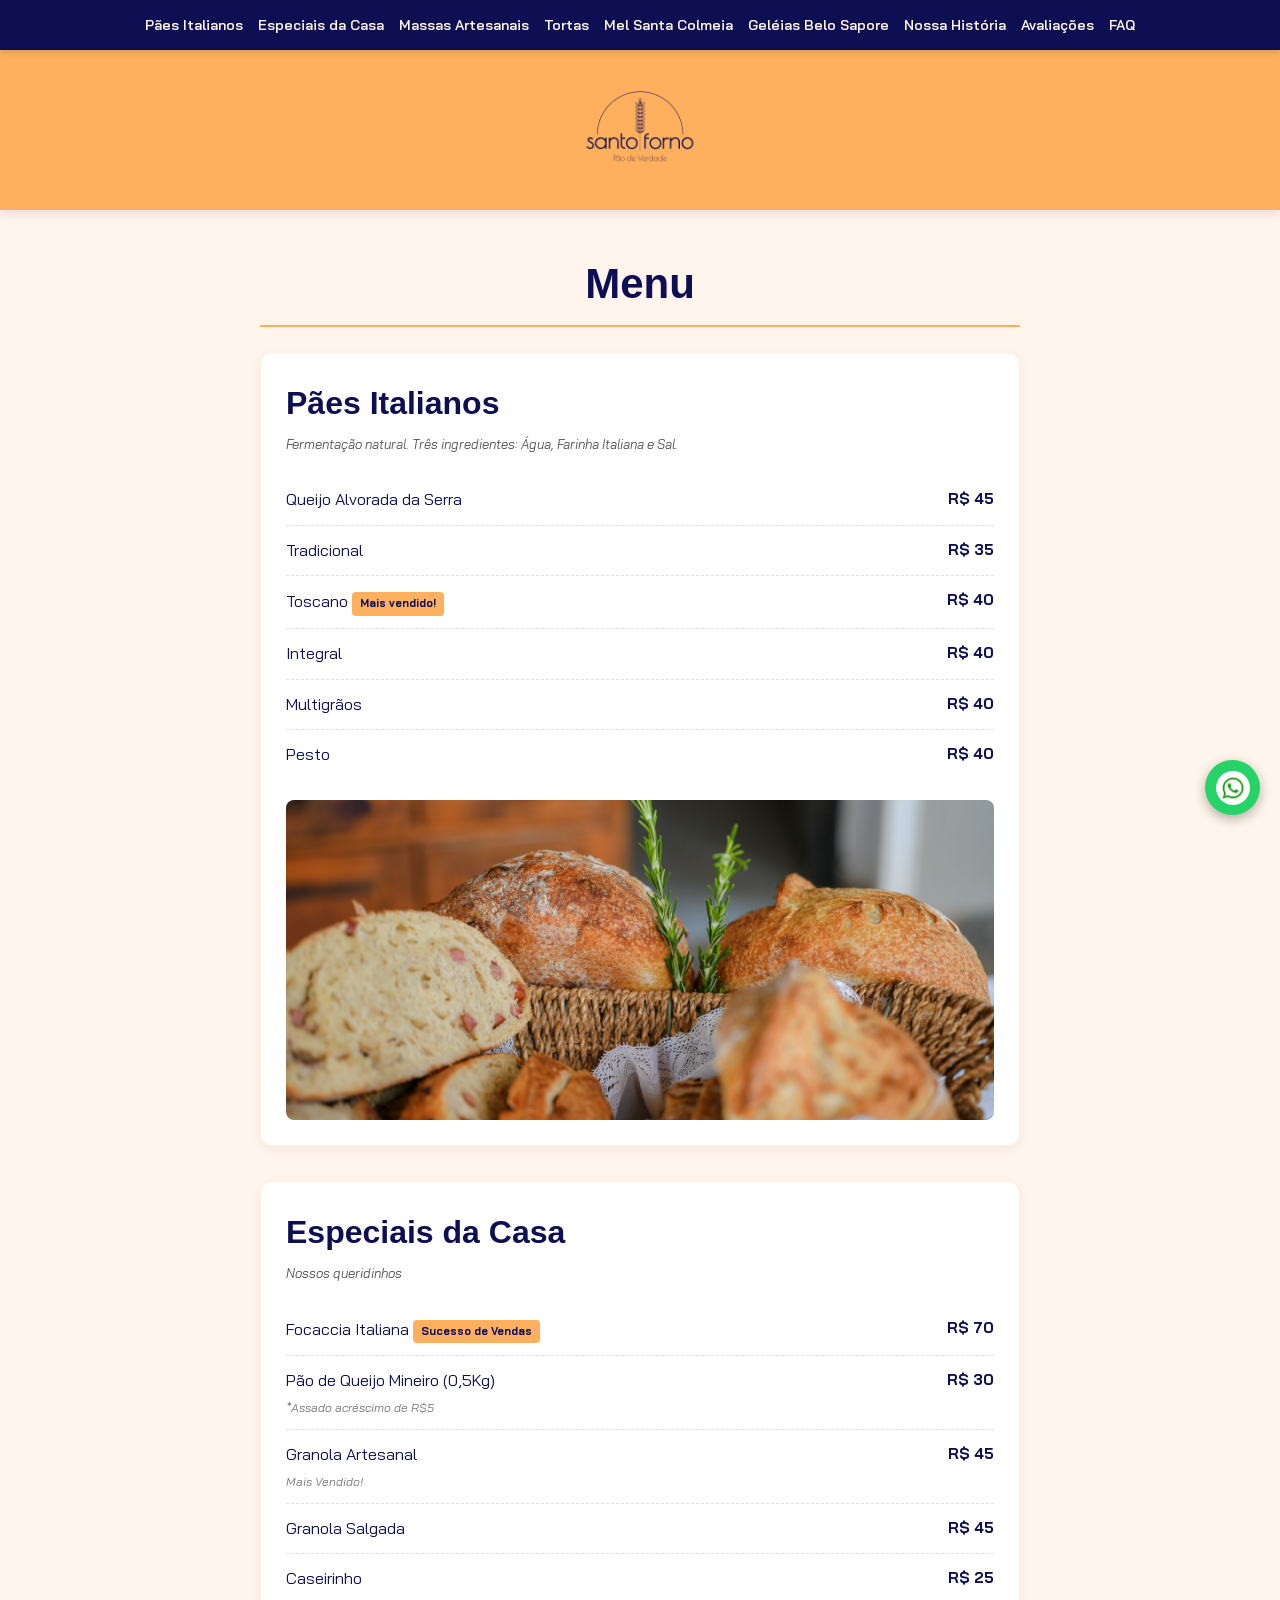
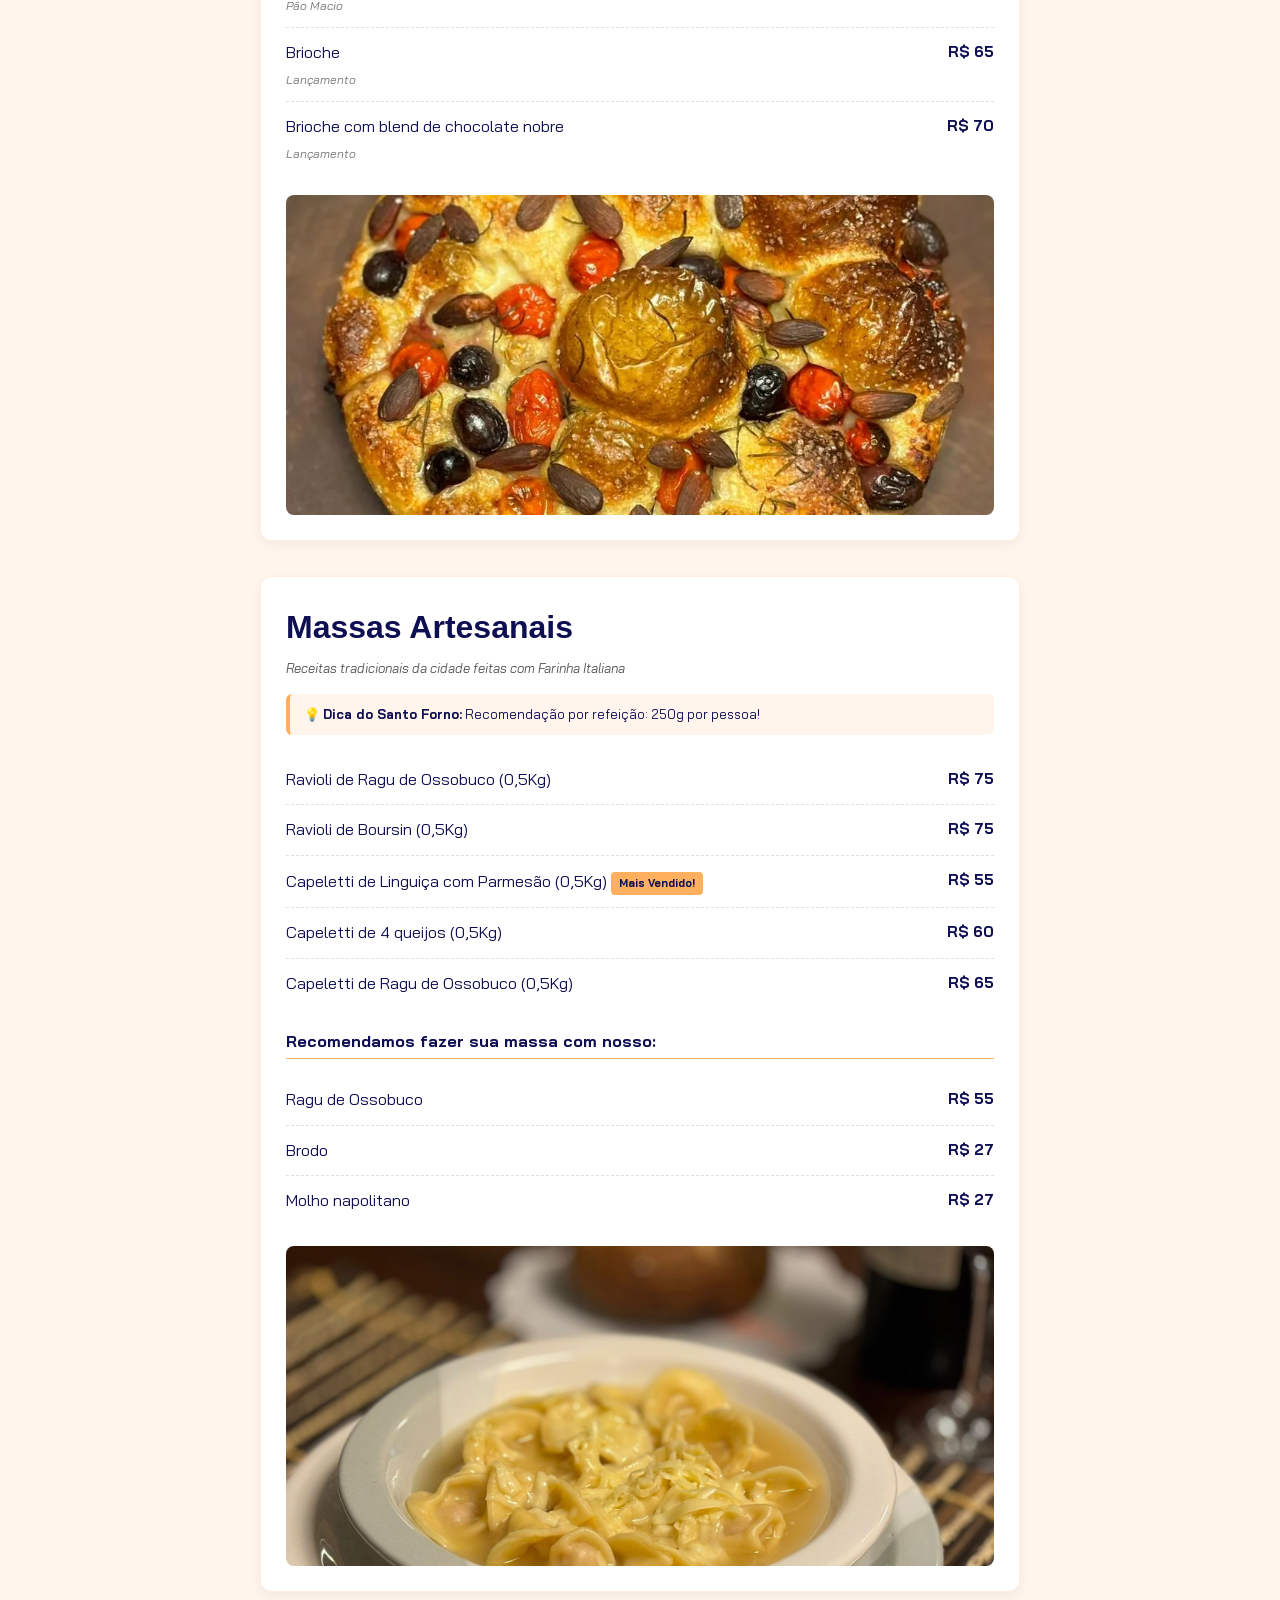
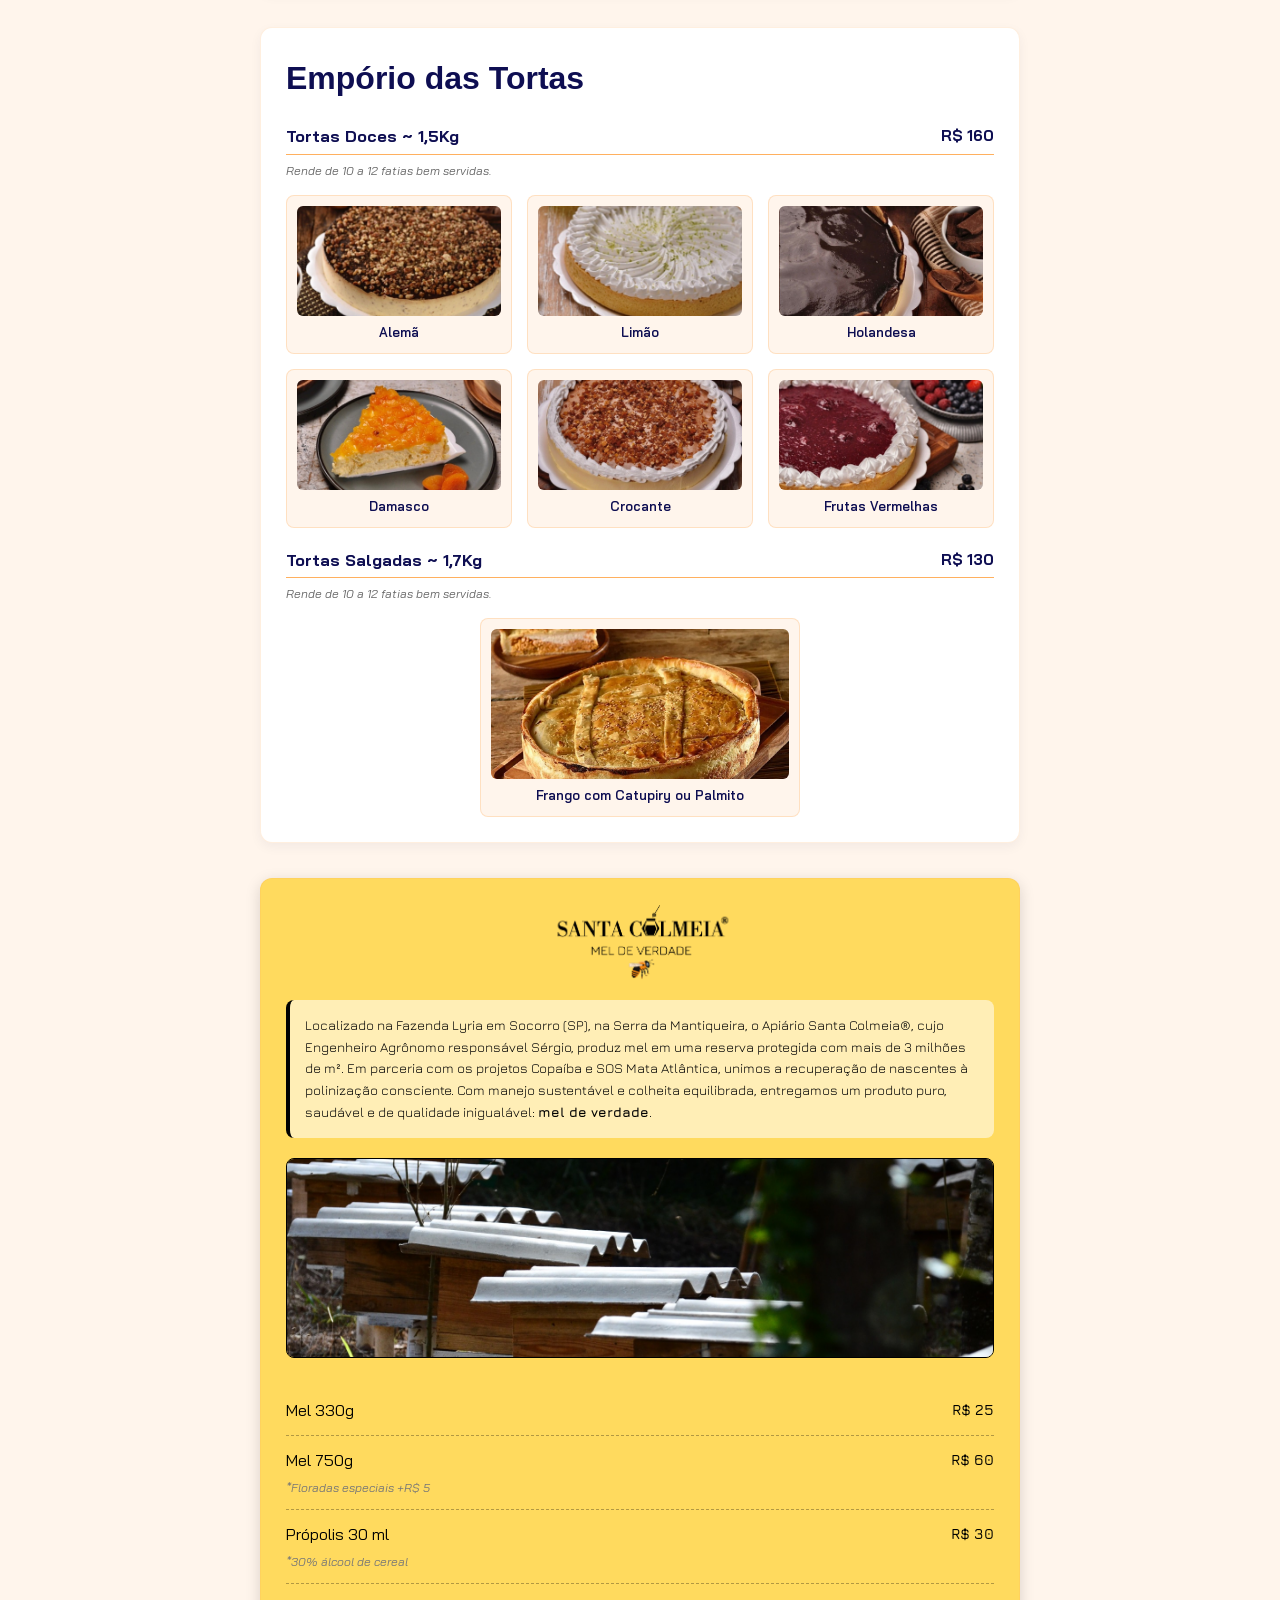
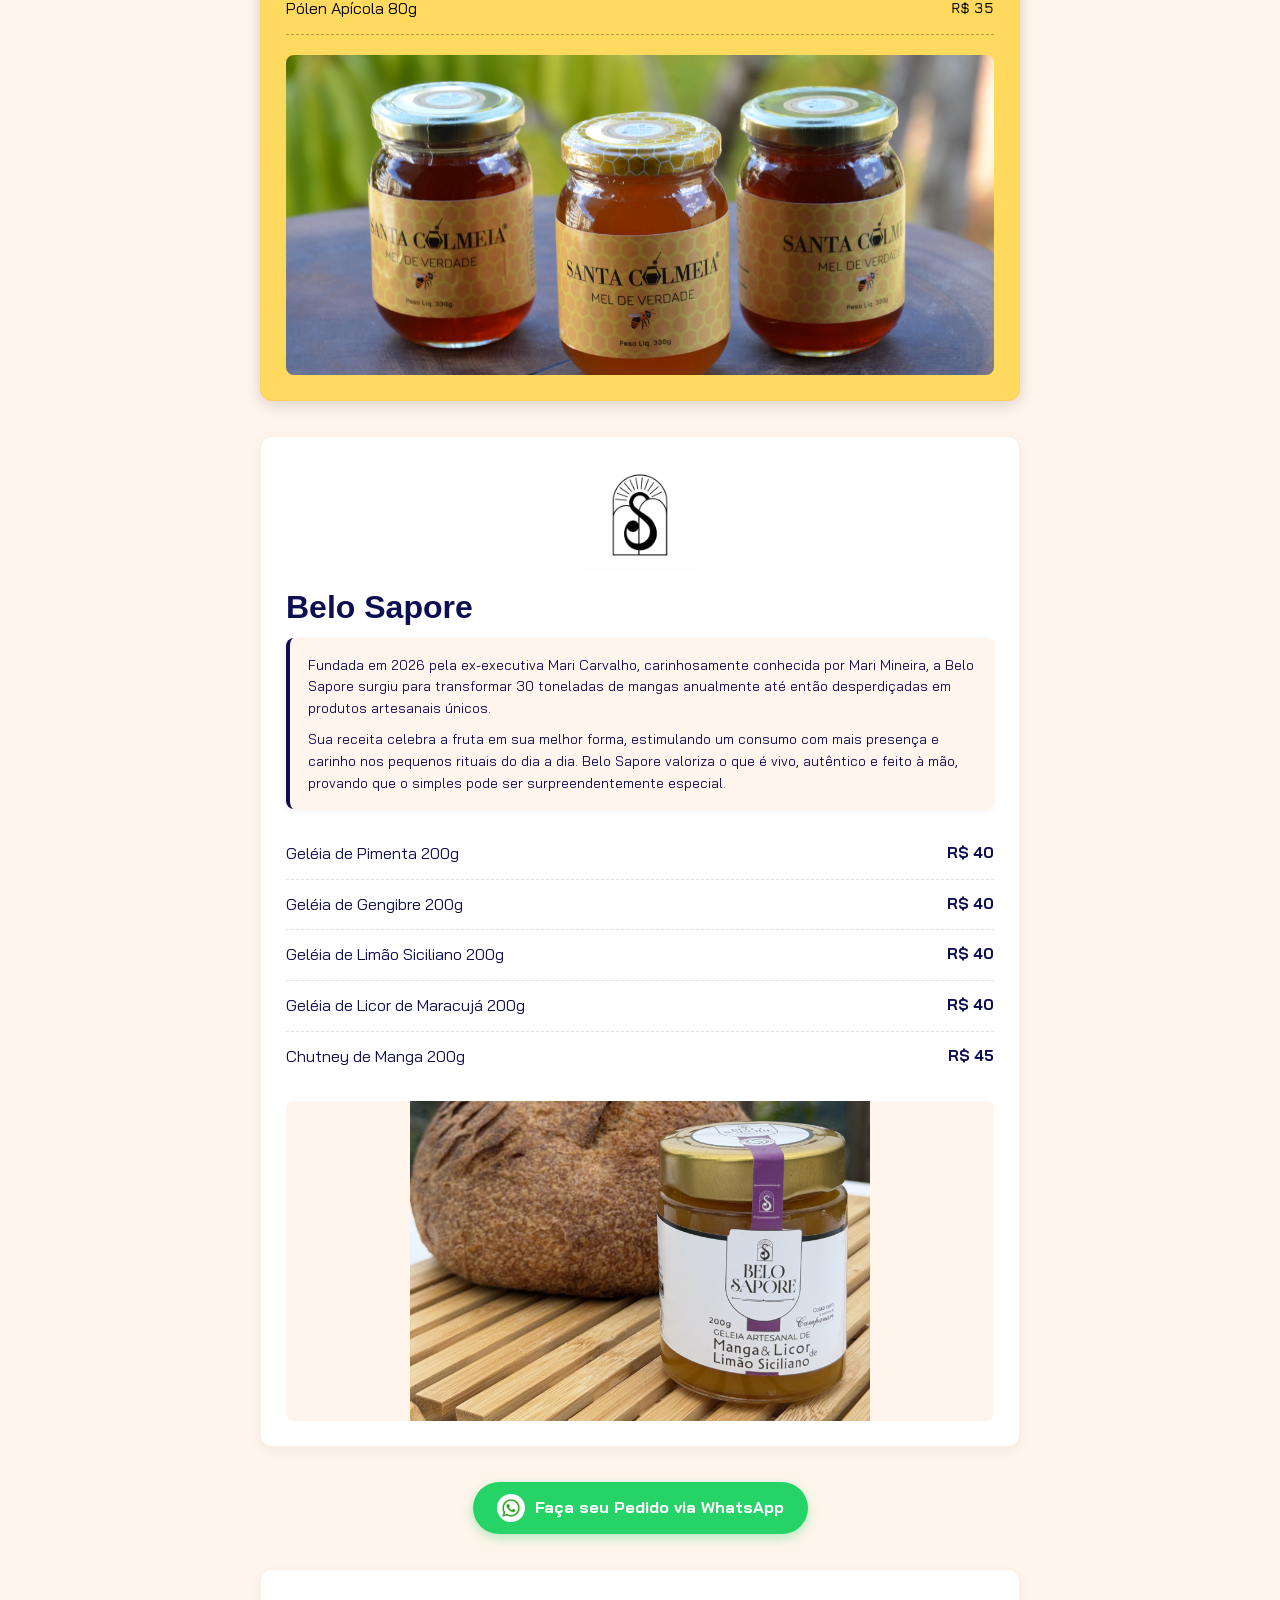
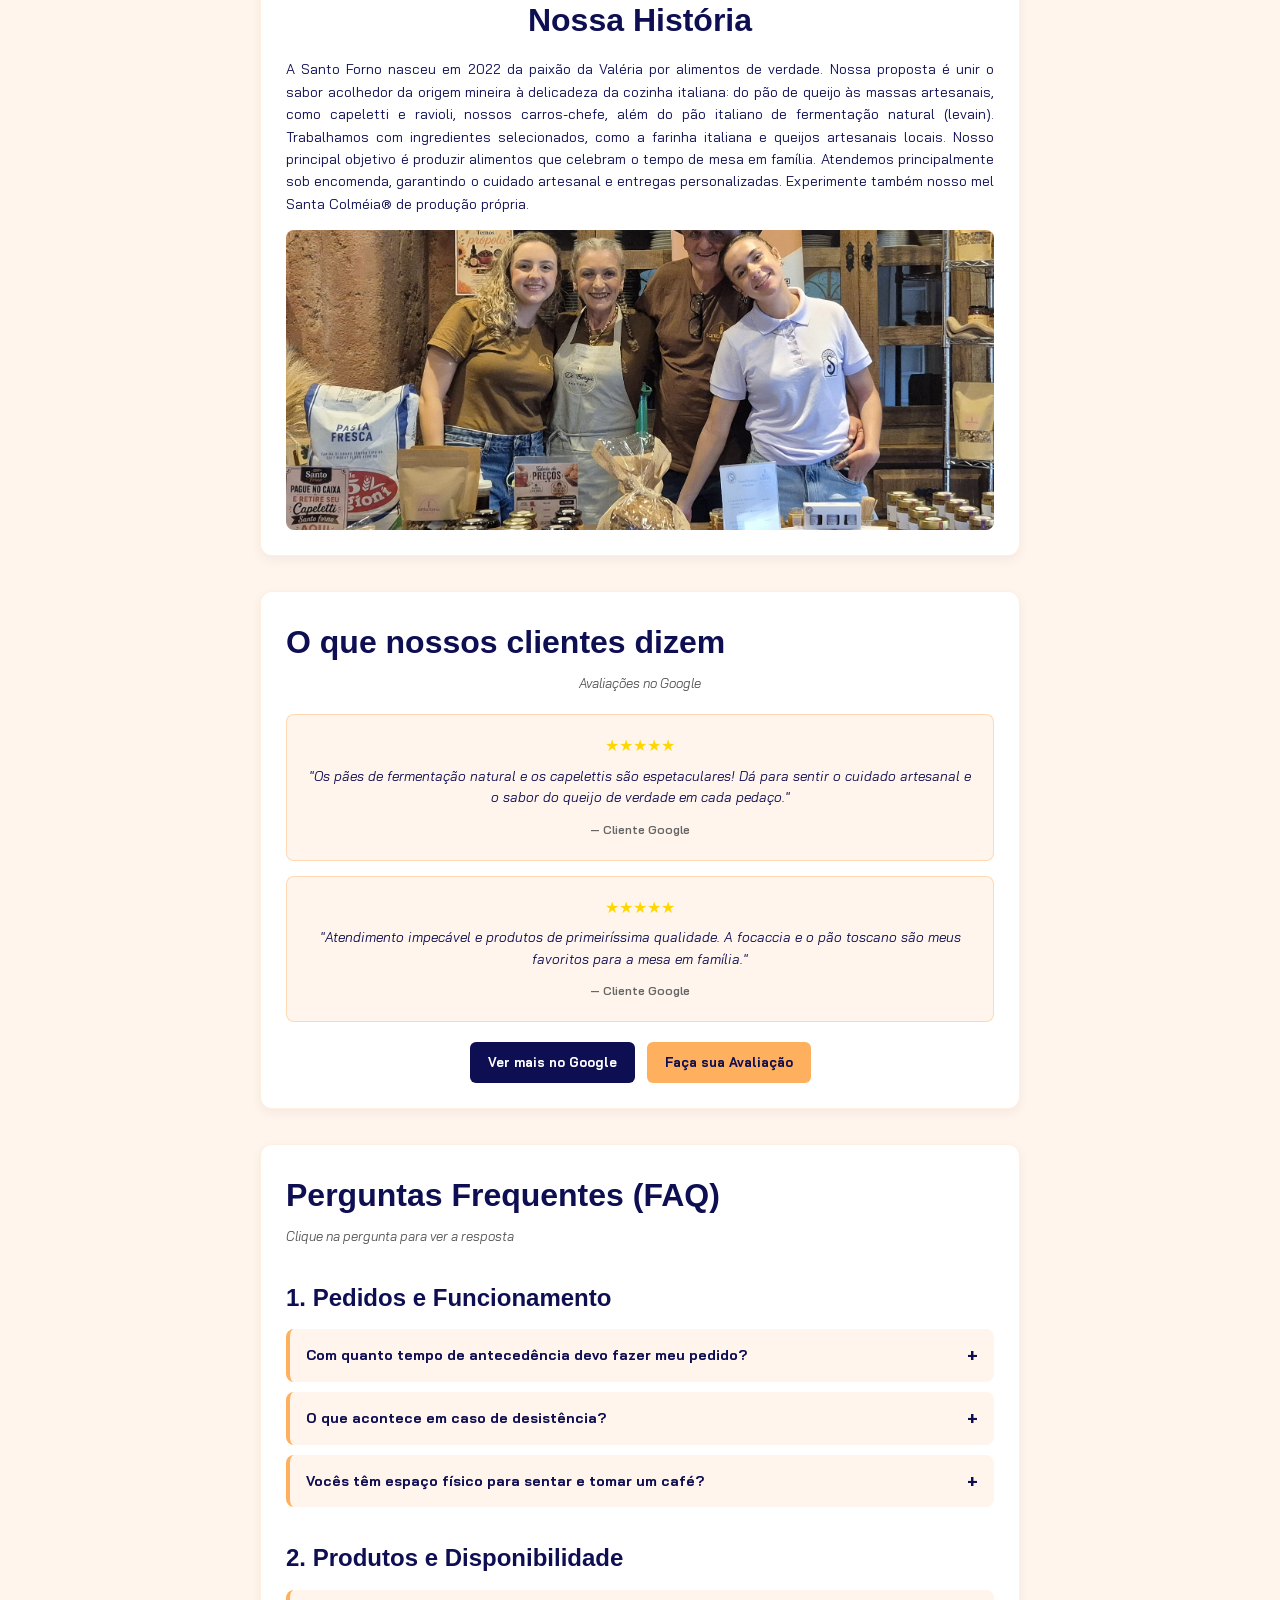
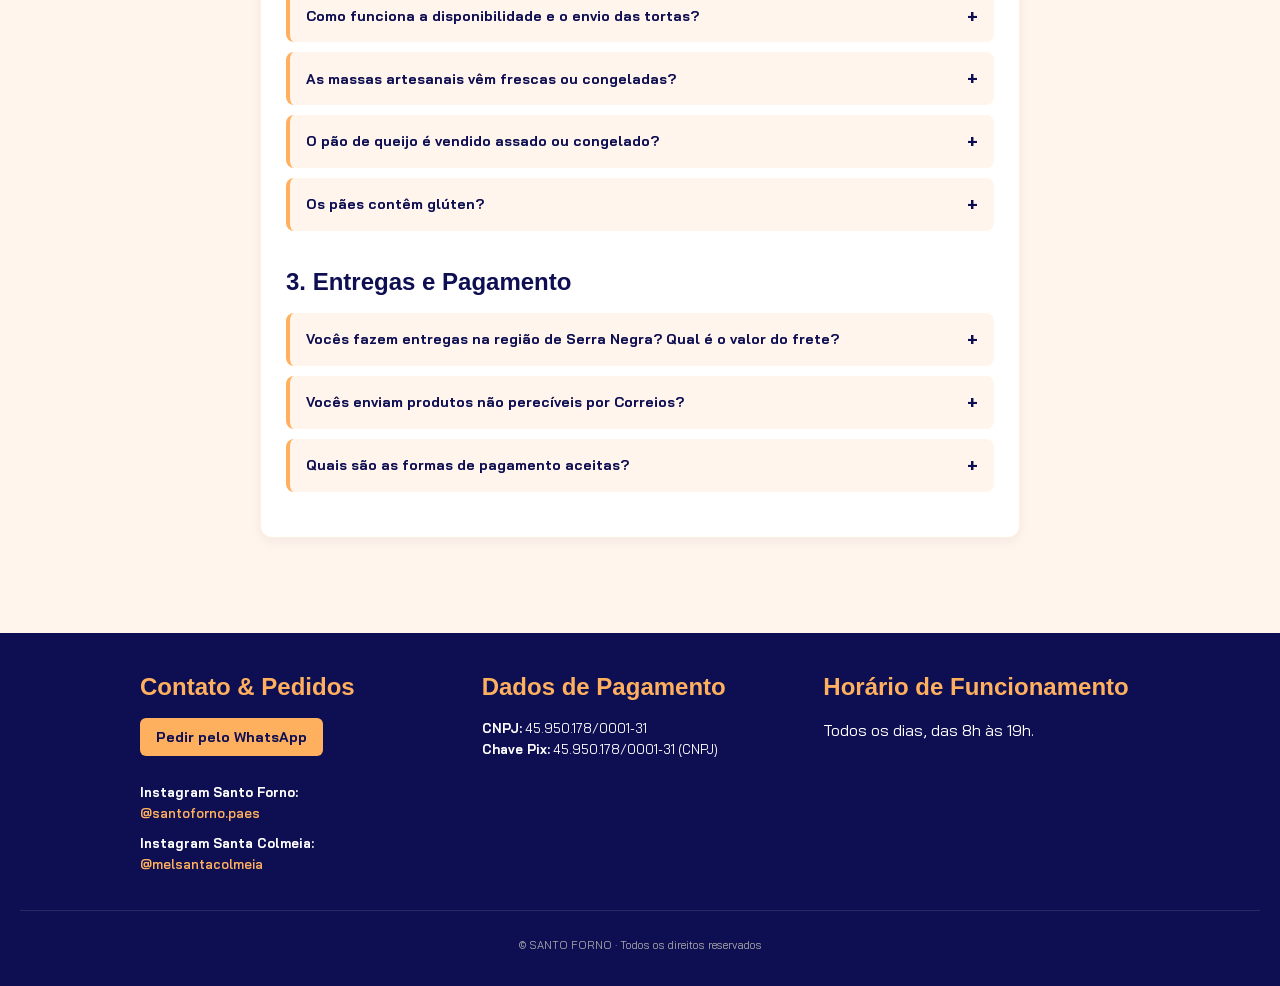
<file: TESTE 1/index.ia.html>
<!DOCTYPE html>
<html lang="pt-BR">

<head>
  <!-- Google tag (gtag.js) -->
  <script async src="https://www.googletagmanager.com/gtag/js?id=G-JSD1EFT6VT"></script>
  <script>
    window.dataLayer = window.dataLayer || [];
    function gtag() { dataLayer.push(arguments); }
    gtag('js', new Date());

    gtag('config', 'G-JSD1EFT6VT');
  </script>

  <meta charset="UTF-8" />
  <meta name="viewport" content="width=device-width, initial-scale=1.0" />
  <title>SANTO FORNO - Cardápio </title>
  <meta name="description" content="Pães de fermentação natural e massas artesanais em Serra Negra - SP." />

  <!-- Ícone da aba -->
  <link rel="icon" href="imagens/ROND.png" type="image/x-icon" />

  <!-- Fontes Oficiais -->
  <link rel="preconnect" href="https://fonts.googleapis.com" />
  <link rel="preconnect" href="https://fonts.gstatic.com" crossorigin />
  <link
    href="https://fonts.googleapis.com/css2?family=Amatica+SC:wght@400;700&family=Bai+Jamjuree:ital,wght@0,300;0,400;0,600;0,700;1,400&family=Jura:wght@300..700&family=Libre+Bodoni:ital,wght@0,400..700;1,400..700&family=Poiret+One&display=swap"
    rel="stylesheet" />

  <!-- Arquivo de Estilos -->
  <link rel="stylesheet" href="style.ia.css" />
</head>

<body>
  <header class="header-principal">
    <nav class="menu-navegacao">
      <input type="checkbox" id="menu-toggle" class="menu-toggle" />
      <label for="menu-toggle" class="hamburger">
        <span></span>
        <span></span>
        <span></span>
      </label>
      <ul>
        <li><a href="#paes">Pães Italianos</a></li>
        <li><a href="#especiais">Especiais da Casa</a></li>
        <li><a href="#massas">Massas Artesanais</a></li>
        <li><a href="#tortas">Tortas</a></li>
        <li><a href="#mel">Mel Santa Colmeia</a></li>
        <li><a href="#geleias">Geléias Belo Sapore</a></li>
        <li><a href="#nossa-historia">Nossa História</a></li>
        <li><a href="#avaliacoes">Avaliações</a></li>
        <li><a href="#faq">FAQ</a></li>
      </ul>
    </nav>

    <div class="faixa-laranja-header">
      <div class="brand-container">
        <img src="imagens/Logo oficial SF.png" alt="Logo Santo Forno" class="logo-img" />

      </div>
    </div>


  </header>

  <main class="container-cardapio">
    <h2 class="menu-titulo">Menu</h2>

    <!-- Pães Italianos -->
    <section id="paes" class="secao-cardapio">
      <h3>Pães Italianos</h3>
      <p class="descricao-secao">Fermentação natural. Três ingredientes: Água, Farinha Italiana e Sal.</p>
      <ul class="lista-produtos">
        <li>
          <span>Queijo Alvorada da Serra</span>
          <span class="preco">R$ 45</span>
        </li>
        <li>
          <span>Tradicional</span>
          <span class="preco">R$ 35</span>
        </li>
        <li>
          <span>Toscano <span class="selo">Mais vendido!</span></span>
          <span class="preco">R$ 40</span>
        </li>
        <li>
          <span>Integral</span>
          <span class="preco">R$ 40</span>
        </li>
        <li>
          <span>Multigrãos</span>
          <span class="preco">R$ 40</span>
        </li>
        <li>
          <span>Pesto</span>
          <span class="preco">R$ 40</span>
        </li>
      </ul>
      <img src="imagens/DIVERSOS.jpg" alt="Pão Italiano de Fermentação Natural" class="imagem-produto" />
    </section>

    <!-- Especiais da Casa -->
    <section id="especiais" class="secao-cardapio">
      <h3>Especiais da Casa</h3>
      <p class="descricao-secao">Nossos queridinhos</p>
      <ul class="lista-produtos">
        <li>
          <span>Focaccia Italiana <span class="selo">Sucesso de Vendas</span></span>
          <span class="preco">R$ 70</span>
        </li>
        <li>
          <span>Pão de Queijo Mineiro (0,5Kg) <i class="obs">*Assado acréscimo de R$5</i></span>
          <span class="preco">R$ 30</span>
        </li>
        <li>
          <span>Granola Artesanal <i class="obs">Mais Vendido!</i></span>
          <span class="preco">R$ 45</span>
        </li>
        <li>
          <span>Granola Salgada</span>
          <span class="preco">R$ 45</span>
        </li>
        <li>
          <span>Caseirinho <i class="obs">Pão Macio</i></span>
          <span class="preco">R$ 25</span>
        </li>
        <li>
          <span>Brioche <i class="obs">Lançamento</i></span>
          <span class="preco">R$ 65</span>
        </li>
        <li>
          <span>Brioche com blend de chocolate nobre <i class="obs">Lançamento</i></span>
          <span class="preco">R$ 70</span>
        </li>
      </ul>
<img src="imagens/FOCACCIA.jpg" alt="Especiais da Casa" class="imagem-produto-especiais" />    </section>

    <!-- Massas Artesanais -->
    <section id="massas" class="secao-cardapio">
      <h3>Massas Artesanais</h3>
      <p class="descricao-secao">Receitas tradicionais da cidade feitas com Farinha Italiana</p>
      <!-- Recado de Recomendação por Refeição -->
      <p class="dica-porcao">💡 <strong>Dica do Santo Forno:</strong> Recomendação por refeição: 250g por pessoa!</p>
      <ul class="lista-produtos">
        <li>
          <span>Ravioli de Ragu de Ossobuco (0,5Kg)</span>
          <span class="preco">R$ 75</span>
        </li>
        <li>
          <span>Ravioli de Boursin (0,5Kg)</span>
          <span class="preco">R$ 75</span>
        </li>
        <li>
          <span>Capeletti de Linguiça com Parmesão (0,5Kg) <span class="selo">Mais Vendido!</span></span>
          <span class="preco">R$ 55</span>
        </li>
        <li>
          <span>Capeletti de 4 queijos (0,5Kg)</span>
          <span class="preco">R$ 60</span>
        </li>
        <li>
          <span>Capeletti de Ragu de Ossobuco (0,5Kg)</span>
          <span class="preco">R$ 65</span>
        </li>
      </ul>
      <p class="subtitulo-massa">Recomendamos fazer sua massa com nosso:</p>
      <ul class="lista-produtos">
        <li>
          <span>Ragu de Ossobuco</span>
          <span class="preco">R$ 55</span>
        </li>
        <li>
          <span>Brodo</span>
          <span class="preco">R$ 27</span>
        </li>
        <li>
          <span>Molho napolitano</span>
          <span class="preco">R$ 27</span>
        </li>
      </ul>
<img src="imagens/CAPELETTI.jpg" alt="Massas Artesanais" class="imagem-produto-massas" />    </section>

    <!-- Empório das Tortas -->
    <section id="tortas" class="secao-cardapio">
      <h3>Empório das Tortas</h3>
      <div class="categoria-torta">
        <p class="titulo-subcategoria">
          <span>Tortas Doces ~ 1,5Kg</span>
          <span class="preco">R$ 160</span>
        </p>

        <p class="obs-paragrafo">Rende de 10 a 12 fatias bem servidas.</p>
        <div class="mosaico-tortas">
          <div class="item-torta">
            <img src="imagens/ALEMA.jpg" alt="Torta Alemã" />
            <span>Alemã</span>
          </div>
          <div class="item-torta">
            <img src="imagens/LIMAO.jpg" alt="Torta de Limão" />
            <span>Limão</span>
          </div>
          <div class="item-torta">
            <img src="imagens/HOLANDESA.jpg" alt="Torta Holandesa" />
            <span>Holandesa</span>
          </div>
          <div class="item-torta">
            <img src="imagens/DAMASCO.jpg" alt="Torta de Iogurte com Damasco" />
            <span>Damasco</span>
          </div>
          <div class="item-torta">
            <img src="imagens/CROCANTE.jpg" alt="Torta Crocante" />
            <span>Crocante</span>
          </div>
          <div class="item-torta">
            <img src="imagens/VERMELHAS.jpg" alt="Torta de Frutas Vermelhas" />
            <span>Frutas Vermelhas</span>
          </div>
        </div>
      </div>
      <div class="categoria-torta">
        <p class="titulo-subcategoria">
          <span>Tortas Salgadas ~ 1,7Kg</span>
          <span class="preco">R$ 130</span>
        </p>
        <p class="obs-paragrafo">Rende de 10 a 12 fatias bem servidas.</p>

        <div class="mosaico-tortas">
          <div class="item-torta item-torta-larga">
            <img src="imagens/FRANGO.jpg" alt="Tortas Salgadas (Frango e Palmito)" />
            <span>Frango com Catupiry ou Palmito</span>
          </div>
        </div>
      </div>
    </section>

    <!-- Santa Colmeia -->
    <section id="mel" class="secao-cardapio secao-santa-colmeia">
      <div class="santa-colmeia-header">
        <img src="imagens/LOGO SC.png" alt="Logo Santa Colmeia" class="logo-santa-colmeia" />
      </div>
      <div class="santa-colmeia-historia">
        <p>
          Localizado na Fazenda Lyria em Socorro (SP), na Serra da Mantiqueira, o Apiário Santa Colmeia®, cujo
          Engenheiro Agrônomo responsável Sérgio, produz mel em uma reserva protegida com mais de 3 milhões de m². Em
          parceria com os projetos Copaíba e SOS Mata Atlântica, unimos a recuperação de nascentes à polinização
          consciente. Com manejo sustentável e colheita equilibrada, entregamos um produto puro, saudável e de qualidade
          inigualável: <strong>mel de verdade</strong>.
        </p>
      </div>
      <img src="imagens/APIARIO.jpeg" alt="Apiário Santa Colmeia na Serra da Mantiqueira" class="imagem-apiario" />
      <div class="santa-colmeia-produtos">
        <ul class="lista-produtos">
          <li>
            <span>Mel 330g</span>
            <span class="preco">R$ 25</span>
          </li>
          <li>
            <span>Mel 750g <small class="obs">*Floradas especiais +R$ 5</small></span>
            <span class="preco">R$ 60</span>
          </li>
          <li>
            <span>Própolis 30 ml <small class="obs">*30% álcool de cereal</small></span>
            <span class="preco">R$ 30</span>
          </li>
          <li>
            <span>Pólen Apícola 80g</span>
            <span class="preco">R$ 35</span>
          </li>
        </ul>
      </div>
      <img src="imagens/MEL.JPG" alt="Pote de Mel de verdade da Santa Colmeia" class="imagem-produto" />
    </section>

    <!-- Belo Sapore -->
    <section id="geleias" class="secao-cardapio">
      <div class="sobre-belo-sapore">
        <img src="imagens/LOGOBS.jpeg" alt="Logo Belo Sapore" class="logo-secao" />
        <h3 class="titulo-belo-sapore">Belo Sapore</h3>
        <div class="belo-sapore-historia">
          <p>
            Fundada em 2026 pela ex-executiva Mari Carvalho, carinhosamente conhecida por Mari Mineira, a Belo Sapore
            surgiu para transformar 30 toneladas de mangas anualmente até então desperdiçadas em produtos artesanais
            únicos.
          </p>
          <p>
            Sua receita celebra a fruta em sua melhor forma, estimulando um consumo com mais presença e carinho nos
            pequenos rituais do dia a dia. Belo Sapore valoriza o que é vivo, autêntico e feito à mão, provando que o
            simples pode ser surpreendentemente especial.
          </p>
        </div>
      </div>
      <ul class="lista-produtos">
        <li>
          <span>Geléia de Pimenta 200g</span>
          <span class="preco">R$ 40</span>
        </li>
        <li>
          <span>Geléia de Gengibre 200g</span>
          <span class="preco">R$ 40</span>
        </li>
        <li>
          <span>Geléia de Limão Siciliano 200g</span>
          <span class="preco">R$ 40</span>
        </li>
        <li>
          <span>Geléia de Licor de Maracujá 200g</span>
          <span class="preco">R$ 40</span>
        </li>
        <li>
          <span>Chutney de Manga 200g</span>
          <span class="preco">R$ 45</span>
        </li>
      </ul>
      <img src="imagens/GELEIA.jpg" alt="Pote de geléia artesanal Belo Sapore" class="imagem-produto-ampliada" />
    </section>

    <!-- Botão WhatsApp -->
    <div class="container-btn-whatsapp-principal">
      <a href="https://wa.me/5519999213704?text=Gostaria%20de%20fazer%20um%20pedido%20Santo%20Forno%20!" target="_blank"
        class="btn-whatsapp-destaque">
        <img src="imagens/LOGO WAPP.jpeg" alt="WhatsApp" class="icone-whatsapp-circulo" />
        Faça seu Pedido via WhatsApp
      </a>
    </div>
    <!-- Seção História da Marca -->
    <section id="nossa-historia" class="historia-container">
      <h2>Nossa História</h2>
      <p class="historia-texto">
        A Santo Forno nasceu em 2022 da paixão da Valéria por alimentos de verdade. Nossa proposta é unir o sabor
        acolhedor da origem mineira à delicadeza da cozinha italiana: do pão de queijo às massas artesanais, como
        capeletti e ravioli, nossos carros-chefe, além do pão italiano de fermentação natural (levain). Trabalhamos com
        ingredientes selecionados, como a farinha italiana e queijos artesanais locais. Nosso principal objetivo é
        produzir alimentos que celebram o tempo de mesa em família. Atendemos principalmente sob encomenda, garantindo o
        cuidado artesanal e entregas personalizadas. Experimente também nosso mel Santa Colméia® de produção própria.
      </p>
      <img src="imagens/FAMILIA.jpg" alt="Família Santo Forno" class="imagem-familia" />
    </section>
    <!-- Avaliações -->
    <section id="avaliacoes" class="secao-cardapio secao-avaliacoes">
      <h3>O que nossos clientes dizem</h3>
      <p class="descricao-secao">Avaliações no Google</p>
      <div class="cards-avaliacoes">
        <div class="card-avaliacao">
          <div class="estrelas">★★★★★</div>
          <p class="texto-avaliacao">
            "Os pães de fermentação natural e os capelettis são espetaculares! Dá para sentir o cuidado artesanal e o
            sabor do queijo de verdade em cada pedaço."
          </p>
          <span class="autor-avaliacao">— Cliente Google</span>
        </div>
        <div class="card-avaliacao">
          <div class="estrelas">★★★★★</div>
          <p class="texto-avaliacao">
            "Atendimento impecável e produtos de primeiríssima qualidade. A focaccia e o pão toscano são meus
            favoritos para a mesa em família."
          </p>
          <span class="autor-avaliacao">— Cliente Google</span>
        </div>
      </div>
      <div class="botoes-avaliacoes">
        <a href="https://share.google/I1H2Zja1DKblYSSiT" target="_blank" class="btn-ver-avaliacoes">
          Ver mais no Google
        </a>
        <a href="https://g.page/r/CcaCV4fHKdFTEAI/review" target="_blank" class="btn-avaliar">
          Faça sua Avaliação
        </a>
      </div>
    </section>
    <!-- Seção Perguntas Frequentes (FAQ Colapsável) -->
    <section id="faq" class="secao-cardapio secao-faq">
      <h3>Perguntas Frequentes (FAQ)</h3>
      <p class="descricao-secao">Clique na pergunta para ver a resposta</p>

      <div class="faq-categoria">
        <h4>1. Pedidos e Funcionamento</h4>
        <details class="faq-item">
          <summary><strong>Com quanto tempo de antecedência devo fazer meu pedido?</strong></summary>
          <p>Pedimos que os pedidos sejam feitos com no mínimo 2 dias de antecedência. Como nossos pães passam por um
            processo de longa fermentação natural (levain) e nossas massas são feitas artesanalmente, precisamos desse
            tempo para preparar tudo com o devido cuidado.</p>
        </details>
        <details class="faq-item">
          <summary><strong>O que acontece em caso de desistência?</strong></summary>
          <p>Fazemos encomendas sob medida para o seu momento. Porém, por se tratar de um processo artesanal e sob
            demanda, cancelamentos ou desistências feitos com menos de 24 horas de antecedência serão cobrados
            normalmente, pois a produção já terá sido iniciada e isso gera desperdício de insumos nobres.</p>
        </details>
        <details class="faq-item">
          <summary><strong>Vocês têm espaço físico para sentar e tomar um café?</strong></summary>
          <p>Não. Trabalhamos com portas fechadas, focados exclusivamente na produção artesanal. Atendemos apenas via
            retirada no local (sob encomenda) ou delivery.</p>
        </details>
      </div>

      <div class="faq-categoria">
        <h4>2. Produtos e Disponibilidade</h4>
        <details class="faq-item">
          <summary><strong>Como funciona a disponibilidade e o envio das tortas?</strong></summary>
          <p>Recomendamos sempre consultar a disponibilidade a pronta entrega pelo nosso WhatsApp. Ao fazer seu pedido,
            você pode escolher se prefere retirar a torta congelada ou pronta para consumo/preparo.</p>
        </details>
        <details class="faq-item">
          <summary><strong>As massas artesanais vêm frescas ou congeladas?</strong></summary>
          <p>Todas as nossas massas (como capelettis e raviolis) são entregues congeladas e sem preparo.</p>
        </details>
        <details class="faq-item">
          <summary><strong>O pão de queijo é vendido assado ou congelado?</strong></summary>
          <p>Você pode escolher! Vendemos o pacote de pão de queijo mineiro congelado para você assar quando quiser ou
            assado na hora (com acréscimo de R$ 5,00 no pedido).</p>
        </details>
        <details class="faq-item">
          <summary><strong>Os pães contêm glúten?</strong></summary>
          <p>Sim. Apesar de trabalharmos com o processo de longa fermentação, os nossos pães e massas podem conter
            glúten e não são indicados para pessoas celíacas.</p>
        </details>
      </div>

      <div class="faq-categoria">
        <h4>3. Entregas e Pagamento</h4>
        <details class="faq-item">
          <summary><strong>Vocês fazem entregas na região de Serra Negra? Qual é o valor do frete?</strong></summary>
          <p>Entregamos em Serra Negra com taxa fixa de R$ 5,00. Para entregas em cidades vizinhas da região, consulte a
            disponibilidade e o valor do frete diretamente no nosso WhatsApp.</p>
        </details>
        <details class="faq-item">
          <summary><strong>Vocês enviam produtos não perecíveis por Correios?</strong></summary>
          <p>Sim! Enviamos todos os produtos Santa Colmeia (mel, própolis e pólen), geléias Belo Sapore e granolas por
            Correios para todo o Brasil.</p>
        </details>
        <details class="faq-item">
          <summary><strong>Quais são as formas de pagamento aceitas?</strong></summary>
          <p>Aceitamos pagamentos via PIX ou Dinheiro. O pagamento deve ser realizado no momento da retirada do produto
            ou no ato da entrega.</p>
        </details>
      </div>
    </section>

  </main>

  <!-- Rodapé -->
  <footer class="rodape">
    <div class="rodape-conteudo">
      
      <div class="rodape-coluna">
        <h3>Contato & Pedidos</h3>
        <a href="https://wa.me/5519999213704?text=Gostaria%20de%20fazer%20um%20pedido%20Santo%20Forno%20!"
          class="btn-whatsapp-rodape" target="_blank">
          Pedir pelo WhatsApp
        </a>
        <br /><br />
        <p>
          <strong>Instagram Santo Forno:</strong><br />
          <a href="https://www.instagram.com/santoforno.paes/" target="_blank" class="link-instagram">
            @santoforno.paes
          </a>
        </p>
        <p>
          <strong>Instagram Santa Colmeia:</strong><br />
          <a href="https://www.instagram.com/santacolmeia.mel/" target="_blank" class="link-instagram">
            @melsantacolmeia
          </a>
        </p>
      </div>
      <div class="rodape-coluna">
        <h3>Dados de Pagamento</h3>
        <p>
          <strong>CNPJ:</strong> 45.950.178/0001-31<br />
          <strong>Chave Pix:</strong> 45.950.178/0001-31 (CNPJ)
        </p>
      </div>
      <div class="rodape-coluna">
        <h3>Horário de Funcionamento</h3>
                  Todos os dias, das 8h às 19h.
        </p>
      </div>
    </div>
    <div class="rodape-copyright">
      <p>© SANTO FORNO · Todos os direitos reservados</p>
    </div>
  </footer>
  <!-- Botão Flutuante do WhatsApp -->
  <a href="https://wa.me/5519999213704?text=Gostaria%20de%20fazer%20um%20pedido%20Santo%20Forno%20!" target="_blank"
    class="whatsapp-flutuante" title="Fazer pedido pelo WhatsApp">
    <img src="imagens/LOGO WAPP.jpeg" alt="WhatsApp Santo Forno" />
  </a>
</body>

</html>
</file>
<file: CARDAPIO OFICIAL/style.ia.css>
/* ==========================================================================
   1. VARIÁVEIS GERAIS & RESET DE ESTILOS
   ========================================================================== */
:root {
  /* Marca Santo Forno */
  --laranja-santo-forno: #FFB05F;
  --azul-marinho: #0E0E52;
  --bege-fundo: #FFF5EC;
  --branco: #FFFFFF;
  --vermelho-edicao: #901119;
  --fonte-logo: 'Poiret One', cursive;
  --fonte-titulos: 'Amatica SC', sans-serif;
  --fonte-corpo: 'Bai Jamjuree', sans-serif;

  /* Marca Santa Colmeia */
  --sc-preto: #000000;
  --sc-amarelo: #FFDA5E;
  --sc-laranja: #F28610;
  --fonte-sc-titulo: 'Libre Bodoni', serif;
  --fonte-sc-corpo: 'Jura', sans-serif;

  /* Marca Alvorada da Serra */
  --as-dourado: #9A8C4A;
  --as-preto: #000000;
  --as-branco: #FFFFFF;
}

html {
  scroll-behavior: smooth;
  scroll-padding-top: 55px;
}

* {
  box-sizing: border-box;
}

body {
  background-color: var(--bege-fundo);
  color: var(--azul-marinho);
  font-family: var(--fonte-corpo);
  margin: 0;
  padding: 0;
  line-height: 1.6;
}

/* ==========================================================================
   2. MENU DE NAVEGAÇÃO SUPERIOR (FIXO NO TOPO + RESPONSIVO)
   ========================================================================== */
.menu-navegacao {
  background-color: var(--azul-marinho);
  padding: 8px 20px;
  position: fixed;
  top: 0;
  left: 0;
  width: 100%;
  min-height: 38px;
  z-index: 1000;
  box-shadow: 0 2px 8px rgba(0, 0, 0, 0.15);
}

.menu-navegacao ul {
  list-style: none;
  margin: 0;
  padding: 0;
  display: flex;
  justify-content: center;
  align-items: center;
  flex-wrap: nowrap;
  gap: 14px;
}

.menu-navegacao a {
  color: var(--bege-fundo);
  text-decoration: none;
  font-size: 13px;
  font-weight: 600;
  white-space: nowrap;
  padding: 3px 8px;
  border-radius: 4px;
  cursor: pointer;
  transition: color 0.2s ease, background-color 0.2s ease;
}

.menu-navegacao a:hover,
.menu-navegacao a:focus-visible {
  color: var(--azul-marinho);
  background-color: var(--laranja-santo-forno);
}

/* Oculta os controlos hambúrguer por padrão em ecrãs de computador */
.menu-toggle,
.hamburger {
  display: none;
}

/* ==========================================================================
   3. CABEÇALHO & LOGOTIPO (FAIXA LARANJA DE PONTA A PONTA)
   ========================================================================== */
.header-principal {
  text-align: center;
  padding: 0;
  margin: 38px 0 20px 0;
  width: 100%;
}

.faixa-laranja-header {
  background-color: var(--laranja-santo-forno);
  padding: 15px 0;
  margin: 0;
  width: 100%;
  box-shadow: 0 4px 10px rgba(0, 0, 0, 0.1);
}

.brand-container {
  display: flex;
  justify-content: center;
  align-items: center;
  padding: 0 20px;
}

.logo-img {
  width: 130px;
  height: auto;
  border-radius: 0;
  border: none;
  box-shadow: none;
  background-color: transparent;
  object-fit: contain;
  transition: transform 0.2s ease;
}

.logo-img:hover {
  transform: scale(1.08);
}

/* ==========================================================================
   4. ESTRUTURA DOS CARDÁPIOS & LISTAS DE PRODUTOS
   ========================================================================== */
.container-cardapio {
  max-width: 800px;
  margin: 0 auto;
  padding: 10px 20px 20px 20px;
}

.menu-titulo {
  font-family: var(--fonte-titulos);
  font-size: 42px;
  text-align: center;
  color: var(--azul-marinho);
  margin-top: 10px;
  margin-bottom: 25px;
  border-bottom: 2px solid var(--laranja-santo-forno);
  padding-bottom: 8px;
}

.secao-cardapio {
  background-color: var(--branco);
  border-radius: 12px;
  padding: 25px;
  margin-bottom: 35px;
  box-shadow: 0 4px 12px rgba(14, 14, 82, 0.05);
  border: 1px solid rgba(255, 176, 95, 0.2);
  transition: transform 0.25s ease, box-shadow 0.25s ease;
}

.secao-cardapio:hover {
  transform: translateY(-4px);
  box-shadow: 0 10px 20px rgba(14, 14, 82, 0.12);
}

.secao-cardapio h3 {
  font-family: var(--fonte-titulos);
  font-size: 32px;
  color: var(--azul-marinho);
  margin: 0 0 5px 0;
  text-align: left;
}

.descricao-secao {
  font-size: 13px;
  color: #555;
  margin-top: 0;
  margin-bottom: 20px;
  font-style: italic;
}

/* Estrutura das Linhas de Produto */
.lista-produtos {
  list-style: none;
  padding: 0;
  margin: 0 0 20px 0;
}

.lista-produtos li {
  display: flex;
  justify-content: space-between;
  align-items: center;
  padding: 12px 0;
  border-bottom: 1px dashed #e0e0e0;
}

.lista-produtos li:last-child {
  border-bottom: none;
}

.info-produto {
  display: flex;
  flex-direction: column;
  align-items: flex-start;
  flex: 1;
  padding-right: 10px;
}

.nome-produto {
  font-weight: 600;
  font-size: 15px;
  color: var(--azul-marinho);
}

.preco {
  font-weight: 700;
  color: var(--azul-marinho);
  white-space: nowrap;
  font-size: 15px;
}

/* Selos e Etiquetas */
.selo {
  background-color: var(--laranja-santo-forno);
  color: var(--azul-marinho) !important;
  font-size: 11px;
  font-weight: 700;
  padding: 3px 8px;
  border-radius: 4px;
  margin-top: 4px;
  display: inline-block;
  transition: transform 0.2s ease, background-color 0.2s ease;
}

.selo:hover {
  transform: scale(1.08);
  background-color: #ffa03a;
}

.selo-bloco {
  display: table !important;
  margin-top: 6px !important;
}

.obs {
  font-size: 12px;
  color: #777;
  margin-top: 4px;
  display: block;
  font-style: italic;
}

.obs-paragrafo {
  font-size: 12px;
  color: #666;
  margin-top: -10px;
  margin-bottom: 15px;
  font-style: italic;
}

.dica-porcao {
  background-color: var(--bege-fundo);
  border-left: 4px solid var(--laranja-santo-forno);
  color: var(--azul-marinho);
  font-size: 13px;
  padding: 10px 14px;
  border-radius: 6px;
  margin-top: -5px;
  margin-bottom: 20px;
  display: block;
}

/* Imagens Padrão das Secções */
.imagem-produto,
.imagem-produto-especiais,
.imagem-produto-massas {
  width: 100%;
  height: 320px;
  object-fit: cover;
  object-position: center;
  border-radius: 8px;
  margin-top: 15px;
  display: block;
}

.subtitulo-massa,
.titulo-subcategoria {
  font-weight: 700;
  margin-top: 20px;
  display: flex;
  justify-content: space-between;
  border-bottom: 1px solid var(--laranja-santo-forno);
  padding-bottom: 4px;
}
/* ==========================================================================
   5. MOSAICO DE TORTAS
   ========================================================================== */
.mosaico-tortas {
  display: flex;
  flex-wrap: wrap;
  gap: 15px;
  margin-top: 15px;
  justify-content: center;
}

.item-torta {
  flex: 1 1 calc(33.333% - 15px);
  min-width: 120px;
  display: flex;
  flex-direction: column;
  justify-content: space-between;
  align-items: center;
  text-align: center;
  background-color: var(--bege-fundo);
  padding: 10px;
  border-radius: 8px;
  border: 1px solid rgba(255, 176, 95, 0.3);
  transition: transform 0.2s ease, box-shadow 0.2s ease;
}

.item-torta:hover {
  transform: translateY(-3px);
  box-shadow: 0 6px 14px rgba(14, 14, 82, 0.1);
}

/* Diferenciação visual das Tortas Salgadas (Azul-claro translúcido) */
.item-torta-salgada {
  background-color: rgba(173, 216, 230, 0.28);
  border: 1px solid rgba(14, 14, 82, 0.18);
}

.item-torta img {
  width: 100%;
  height: 110px;
  object-fit: cover;
  border-radius: 6px;
  margin-bottom: 6px;
}

.item-torta span {
  font-size: 13px;
  font-weight: 600;
  color: var(--azul-marinho);
}

.peso-torta {
  font-size: 11.5px !important;
  font-weight: 400 !important;
  color: #666 !important;
  margin-top: 2px;
}

.preco-torta {
  margin-top: 4px;
  font-size: 14px;
}

.btn-adicionar-torta {
  margin-left: 0;
  margin-top: 8px;
  width: 100%;
}
/* ==========================================================================
   6. SECÇÃO SANTA COLMEIA
   ========================================================================== */
.secao-santa-colmeia {
  background-color: var(--sc-amarelo);
  color: var(--sc-preto);
  box-shadow: 0 4px 15px rgba(0, 0, 0, 0.15);
}

.santa-colmeia-header {
  text-align: center;
  margin-bottom: 20px;
}

.logo-santa-colmeia {
  max-width: 200px;
  width: 100%;
  height: auto;
  display: block;
  margin: 0 auto 15px auto;
  transition: transform 0.2s ease;
}

.logo-santa-colmeia:hover {
  transform: scale(1.08);
}

.santa-colmeia-historia p {
  font-family: var(--fonte-sc-corpo);
  font-size: 13.5px;
  line-height: 1.6;
  color: var(--sc-preto);
  text-align: left;
  background-color: rgba(255, 255, 255, 0.55);
  padding: 15px;
  border-radius: 8px;
  border-left: 4px solid var(--sc-preto);
  margin-bottom: 20px;
}

.imagem-apiario {
  width: 100%;
  height: 200px;
  object-fit: cover;
  border-radius: 8px;
  margin-bottom: 20px;
  border: 1px solid var(--sc-preto);
}

.santa-colmeia-produtos .lista-produtos li {
  border-bottom: 1px dashed rgba(0, 0, 0, 0.3);
}

.santa-colmeia-produtos .nome-produto,
.santa-colmeia-produtos .preco {
  color: var(--sc-preto);
  font-family: var(--fonte-sc-corpo);
  font-weight: 600;
}

/* ==========================================================================
   7. SECÇÃO BELO SAPORE
   ========================================================================== */
.sobre-belo-sapore {
  text-align: center;
  margin-bottom: 20px;
}

.logo-secao {
  max-width: 110px;
  height: auto;
  display: block;
  margin: 0 auto 10px auto;
  transition: transform 0.2s ease;
}

.logo-secao:hover {
  transform: scale(1.08);
}

.titulo-belo-sapore {
  font-family: var(--fonte-titulos);
  font-size: 32px;
  color: var(--azul-marinho);
  margin: 0 0 12px 0;
  text-align: center;
}

.belo-sapore-historia {
  background-color: var(--bege-fundo);
  padding: 16px 18px;
  border-radius: 8px;
  border-left: 4px solid var(--azul-marinho);
  margin-bottom: 20px;
  box-shadow: 0 2px 8px rgba(0, 0, 0, 0.05);
}

.belo-sapore-historia p {
  font-size: 13.5px;
  line-height: 1.6;
  color: var(--azul-marinho);
  text-align: left;
  margin: 0 0 10px 0;
}

.belo-sapore-historia p:last-child {
  margin-bottom: 0;
}

.imagem-produto-ampliada {
  width: 100%;
  height: 320px;
  object-fit: cover;
  object-position: center;
  border-radius: 8px;
  margin-top: 15px;
  display: block;
}

/* ==========================================================================
   7.1. SECÇÃO ALVORADA DA SERRA
   ========================================================================== */
.secao-alvorada {
  background-color: var(--branco) !important;
  color: var(--azul-marinho);
  border: 1px solid rgba(154, 140, 74, 0.3);
  box-shadow: 0 4px 12px rgba(0, 0, 0, 0.05);
}

.alvorada-header {
  text-align: center;
  margin-bottom: 20px;
}

.logo-alvorada {
  max-width: 180px;
  width: 100%;
  height: auto;
  display: block;
  margin: 0 auto 15px auto;
  clip-path: inset(10% 7% 15% 7%);
  transition: transform 0.2s ease;
}

.logo-alvorada:hover {
  transform: scale(1.08);
}

.alvorada-historia p {
  font-family: var(--fonte-corpo);
  font-size: 13.5px;
  line-height: 1.6;
  color: var(--as-branco) !important;
  text-align: left;
  background-color: var(--as-dourado);
  padding: 15px;
  border-radius: 8px;
  border-left: 5px solid var(--as-preto);
  margin-bottom: 20px;
}

.alvorada-produtos .lista-produtos li {
  border-bottom: 1px dashed #e0e0e0;
}

.alvorada-produtos .nome-produto,
.alvorada-produtos .preco {
  color: var(--azul-marinho) !important;
  font-weight: 600;
}

.imagem-produto-inteira {
  width: 100%;
  height: auto;
  max-height: 550px;
  object-fit: contain;
  border-radius: 8px;
  margin-top: 15px;
  display: block;
}

/* ==========================================================================
   8. BOTÕES DE WHATSAPP E AVALIAÇÕES
   ========================================================================== */
.container-btn-whatsapp-principal {
  text-align: center;
  margin: 25px 0 35px 0;
}

.btn-whatsapp-destaque {
  display: inline-flex;
  align-items: center;
  justify-content: center;
  gap: 10px;
  background-color: #25D366;
  color: #FFFFFF;
  text-decoration: none;
  font-size: 16px;
  font-weight: 700;
  padding: 12px 24px;
  border-radius: 50px;
  box-shadow: 0 4px 12px rgba(37, 211, 102, 0.35);
  cursor: pointer;
  transition: transform 0.2s ease, background-color 0.2s ease, box-shadow 0.2s ease;
}

.btn-whatsapp-destaque:hover,
.btn-whatsapp-destaque:focus-visible {
  background-color: #20BA5A;
  transform: scale(1.04);
  box-shadow: 0 6px 18px rgba(37, 211, 102, 0.5);
}

.icone-whatsapp-circulo {
  width: 28px;
  height: 28px;
  border-radius: 50%;
  object-fit: cover;
  background-color: #FFFFFF;
}

.secao-avaliacoes {
  text-align: center;
}

.cards-avaliacoes {
  display: flex;
  flex-direction: column;
  gap: 15px;
  margin-bottom: 20px;
}

.card-avaliacao {
  background-color: var(--bege-fundo);
  padding: 18px;
  border-radius: 8px;
  border: 1px solid rgba(255, 176, 95, 0.4);
}

.estrelas {
  color: #FFD700;
  font-size: 16px;
  margin-bottom: 6px;
}

.texto-avaliacao {
  font-size: 13.5px;
  font-style: italic;
  margin: 0 0 8px 0;
  color: var(--azul-marinho);
}

.autor-avaliacao {
  font-size: 12px;
  font-weight: 600;
  color: #666;
}

.botoes-avaliacoes {
  display: flex;
  gap: 12px;
  justify-content: center;
  flex-wrap: wrap;
}

.btn-ver-avaliacoes,
.btn-avaliar {
  display: inline-block;
  padding: 10px 18px;
  border-radius: 6px;
  text-decoration: none;
  font-weight: 700;
  font-size: 13px;
  transition: transform 0.2s;
}

.btn-ver-avaliacoes {
  background-color: var(--azul-marinho);
  color: var(--branco);
}

.btn-avaliar {
  background-color: var(--laranja-santo-forno);
  color: var(--azul-marinho);
}

/* ==========================================================================
   9. SECÇÃO FAQ
   ========================================================================== */
.secao-faq {
  text-align: left;
}

.faq-titulo-principal {
  font-family: var(--fonte-titulos);
  font-size: 42px !important;
  color: var(--azul-marinho);
  margin: 0 0 4px 0;
  text-align: left;
}

.faq-subtitulo {
  font-size: 13px;
  color: #666;
  font-style: italic;
  margin-top: 0;
  margin-bottom: 25px;
  border-bottom: 2px solid var(--laranja-santo-forno);
  padding-bottom: 8px;
}

.faq-categoria {
  margin-bottom: 20px;
}

.faq-categoria h4 {
  font-family: var(--fonte-titulos);
  font-size: 24px;
  color: var(--azul-marinho);
  margin-bottom: 12px;
}

.faq-item {
  background-color: var(--bege-fundo);
  border-radius: 8px;
  margin-bottom: 10px;
  border-left: 4px solid var(--laranja-santo-forno);
  transition: background-color 0.2s ease;
  overflow: hidden;
}

.faq-item summary {
  padding: 12px 16px;
  cursor: pointer;
  list-style: none;
  display: flex;
  justify-content: space-between;
  align-items: center;
  user-select: none;
  transition: background-color 0.2s ease;
}

.faq-item summary:hover {
  background-color: rgba(255, 176, 95, 0.15);
}

.faq-item summary::-webkit-details-marker {
  display: none;
}

.faq-item summary::after {
  content: '+';
  font-size: 18px;
  font-weight: 700;
  color: var(--azul-marinho);
  margin-left: 10px;
}

.faq-item[open] summary::after {
  content: '−';
}

.faq-item[open] {
  background-color: #FFF0E1;
}

.faq-item summary strong {
  font-size: 14px;
  color: var(--azul-marinho);
}

.faq-item p {
  padding: 0 16px 14px 16px;
  margin: 0;
  font-size: 13.5px;
  color: #444;
  line-height: 1.5;
}

/* ==========================================================================
   10. SECÇÃO NOSSA HISTÓRIA
   ========================================================================== */
.historia-container {
  max-width: 800px;
  margin: 0 auto 35px auto;
  padding: 25px;
  background-color: var(--branco);
  border-radius: 12px;
  border: 1px solid rgba(255, 176, 95, 0.2);
  box-shadow: 0 4px 12px rgba(14, 14, 82, 0.05);
  text-align: center;
}

.historia-container h2 {
  font-family: var(--fonte-titulos);
  font-size: 32px;
  color: var(--azul-marinho);
  margin-top: 0;
  margin-bottom: 12px;
}

.historia-texto {
  font-family: var(--fonte-corpo);
  font-size: 14px;
  color: var(--azul-marinho);
  line-height: 1.6;
  margin: 0 0 15px 0;
  text-align: justify;
}

.imagem-familia {
  width: 100%;
  height: 500px;
  object-fit: cover;
  object-position: top center;
  border-radius: 8px;
  margin: 15px auto 0 auto;
  display: block;
  transition: transform 0.2s ease;
}

.imagem-familia:hover {
  transform: scale(0.98);
}

/* ==========================================================================
   11. RODAPÉ
   ========================================================================== */
.rodape {
  background-color: var(--azul-marinho);
  color: var(--branco);
  padding: 35px 20px 20px;
  margin-top: 40px;
}

.rodape-conteudo {
  max-width: 1000px;
  margin: 0 auto;
  display: flex;
  flex-wrap: wrap;
  justify-content: space-between;
  gap: 25px;
}

.rodape-coluna {
  flex: 1;
  min-width: 220px;
}

.rodape-coluna h3 {
  font-family: var(--fonte-titulos);
  font-size: 24px;
  color: var(--laranja-santo-forno);
  margin-top: 0;
  margin-bottom: 12px;
}

.rodape-coluna p {
  font-size: 13px;
  line-height: 1.6;
  margin: 0 0 10px 0;
}

.link-instagram {
  color: var(--laranja-santo-forno);
  text-decoration: none;
  font-weight: 600;
}

.btn-whatsapp-rodape {
  display: inline-block;
  background-color: var(--laranja-santo-forno);
  color: var(--azul-marinho);
  text-decoration: none;
  font-weight: 700;
  font-size: 14px;
  padding: 8px 16px;
  border-radius: 6px;
}

.rodape-copyright {
  text-align: center;
  border-top: 1px solid rgba(255, 255, 255, 0.1);
  margin-top: 25px;
  padding-top: 15px;
  font-size: 11px;
  color: #aaa;
}

/* ==========================================================================
   12. SECÇÃO INSTAGRAM (BEHOLD)
   ========================================================================== */
.secao-instagram {
  text-align: center !important;
  overflow: hidden;
}

.secao-instagram h3,
.secao-instagram .descricao-secao {
  text-align: center !important;
}

.secao-instagram behold-widget {
  width: 100% !important;
  max-width: 100% !important;
  display: block;
  margin: 0 auto;
}

/* ==========================================================================
   13. BOTÃO ADICIONAR
   ========================================================================== */
.btn-adicionar {
  background-color: var(--azul-marinho);
  color: var(--branco);
  font-family: var(--fonte-corpo);
  font-weight: 700;
  font-size: 13px;
  border: 1px solid var(--azul-marinho);
  border-radius: 6px;
  padding: 6px 14px;
  cursor: pointer;
  margin-left: 12px;
  white-space: nowrap;
  transition: background-color 0.2s ease, color 0.2s ease, transform 0.2s ease, box-shadow 0.2s ease;
}

.btn-adicionar:hover {
  background-color: var(--bege-fundo);
  color: var(--azul-marinho);
  border-color: var(--azul-marinho);
  transform: scale(1.05);
  box-shadow: 0 3px 8px rgba(14, 14, 82, 0.2);
}

.btn-adicionar:active {
  transform: scale(0.98);
}

/* ==========================================================================
   14. BOTÃO FLUTUANTE DO CARRINHO + BALÕES DE AVISO (LARANJA E AZUL)
   ========================================================================== */
.carrinho-flutuante-wrapper {
  position: fixed;
  bottom: 85px;
  right: 20px;
  width: 58px;
  height: 58px;
  z-index: 9999;
}

/* Formato base compartilhado pelos dois balões (posição e tamanho idênticos) */
.tooltip-carrinho {
  position: absolute;
  bottom: 72px; /* Mesma altura exata acima do carrinho */
  right: 12px;  /* Mesmo deslocamento lateral */
  width: 68px;
  height: 68px;
  border-radius: 50%;
  background-color: var(--laranja-santo-forno);
  color: var(--azul-marinho);
  font-family: var(--fonte-corpo);
  font-size: 10px;
  font-weight: 700;
  line-height: 1.15;
  text-align: center;
  display: flex;
  justify-content: center;
  align-items: center;
  padding: 6px;
  box-shadow: 0 4px 12px rgba(0, 0, 0, 0.25);
  z-index: 10000;
  pointer-events: none;
  animation: aparecerTooltip 0.25s ease forwards;
}

/* Biquinho apontando para o carrinho */
.tooltip-carrinho::after {
  content: '';
  position: absolute;
  bottom: -6px;
  right: 16px;
  width: 16px;
  height: 16px;
  background-color: var(--laranja-santo-forno);
  transform: rotate(35deg);
  border-bottom-right-radius: 3px;
  z-index: -1;
}

/* Variação Azul-Marinho: EXCLUSIVA para o clique em "Adicionar" */
.tooltip-adicionado {
  background-color: var(--azul-marinho);
  color: var(--bege-fundo);
  border: 2px solid var(--laranja-santo-forno);
  z-index: 10001; /* Fica por cima caso o laranja esteja visível */
}

.tooltip-adicionado::after {
  background-color: var(--azul-marinho);
  border-right: 2px solid var(--laranja-santo-forno);
  border-bottom: 2px solid var(--laranja-santo-forno);
}

@keyframes aparecerTooltip {
  from { opacity: 0; transform: scale(0.75) translateY(6px); }
  to { opacity: 1; transform: scale(1) translateY(0); }
}

@keyframes pulsoCarrinho {
  0% { transform: scale(1); }
  50% { transform: scale(1.18); }
  100% { transform: scale(1); }
}

.carrinho-pulsando {
  animation: pulsoCarrinho 0.35s ease;
}

.carrinho-flutuante {
  position: relative;
  width: 58px;
  height: 58px;
  padding: 0;
  background-color: var(--laranja-santo-forno);
  border: none;
  border-radius: 50%;
  display: flex;
  justify-content: center;
  align-items: center;
  box-shadow: 0 8px 22px rgba(0, 0, 0, 0.3);
  cursor: pointer;
  transition: transform 0.2s ease, background-color 0.2s ease;
}

.icone-carrinho-img {
  width: 100%;
  height: 100%;
  border-radius: 50%;
  object-fit: cover;
  display: block;
}

.carrinho-flutuante:hover {
  transform: scale(1.1);
  background-color: #ffa03a;
}

.badge-contador {
  position: absolute;
  top: -4px;
  right: -4px;
  background-color: var(--azul-marinho);
  color: var(--branco);
  font-size: 12px;
  font-weight: 700;
  width: 22px;
  height: 22px;
  border-radius: 50%;
  display: flex;
  justify-content: center;
  align-items: center;
}

/* ==========================================================================
   15. MODAL DO CARRINHO (POP-UP OVERLAY)
   ========================================================================== */
.carrinho-modal-overlay {
  position: fixed;
  top: 0;
  left: 0;
  width: 100%;
  height: 100%;
  background-color: rgba(0, 0, 0, 0.65);
  z-index: 10000;
  display: flex;
  justify-content: center;
  align-items: center;
  padding: 20px;
  backdrop-filter: blur(3px);
}

.carrinho-modal-conteudo {
  background-color: var(--branco);
  color: var(--azul-marinho);
  width: 100%;
  max-width: 480px;
  border-radius: 12px;
  box-shadow: 0 8px 25px rgba(0, 0, 0, 0.3);
  overflow: hidden;
  animation: modalEntrada 0.3s cubic-bezier(0.175, 0.885, 0.32, 1.275);
}

@keyframes modalEntrada {
  from { transform: scale(0.8); opacity: 0; }
  to { transform: scale(1); opacity: 1; }
}

.carrinho-modal-header {
  background-color: var(--azul-marinho);
  color: var(--bege-fundo);
  padding: 15px 20px;
  display: flex;
  justify-content: space-between;
  align-items: center;
}

.carrinho-modal-header h2 {
  margin: 0;
  font-family: var(--fonte-titulos);
  font-size: 26px;
  color: var(--laranja-santo-forno);
}

.btn-fechar-modal {
  background: none;
  border: none;
  color: var(--bege-fundo);
  font-size: 28px;
  cursor: pointer;
  line-height: 1;
}

.btn-fechar-modal:hover {
  color: var(--laranja-santo-forno);
}

.carrinho-modal-corpo {
  padding: 20px;
  max-height: 300px;
  overflow-y: auto;
}

.lista-carrinho {
  list-style: none;
  padding: 0;
  margin: 0;
}

.lista-carrinho li {
  display: flex;
  justify-content: space-between;
  padding: 8px 0;
  border-bottom: 1px dashed #e0e0e0;
  font-size: 14px;
}

.item-vazio {
  font-style: italic;
  color: #aaa;
  text-align: center;
}

.carrinho-modal-rodape {
  background-color: var(--bege-fundo);
  padding: 15px 20px;
  border-top: 1px solid rgba(255, 176, 95, 0.3);
  display: flex;
  justify-content: space-between;
  align-items: center;
}

.resumo-total {
  font-size: 16px;
  font-weight: 600;
}

.resumo-total strong {
  color: var(--azul-marinho);
  font-size: 18px;
  margin-left: 6px;
}

.btn-limpar {
  background-color: transparent;
  color: #901119;
  border: 1px solid #901119;
  border-radius: 4px;
  padding: 4px 10px;
  font-size: 12px;
  font-family: var(--fonte-corpo);
  font-weight: 600;
  cursor: pointer;
  transition: all 0.2s ease;
}

.btn-limpar:hover {
  background-color: #901119;
  color: var(--branco);
}

.escondido {
  display: none !important;
}

/* ==========================================================================
   16. ESTRUTURA DOS ITENS NO CARRINHO
   ========================================================================== */
.item-carrinho-linha {
  display: flex;
  justify-content: space-between;
  align-items: center;
  padding: 12px 0;
  border-bottom: 1px dashed rgba(14, 14, 82, 0.15);
  gap: 10px;
}

.item-coluna-detalhes {
  display: flex;
  flex-direction: column;
  flex: 1;
}

.item-info-nome {
  font-weight: 600;
  font-size: 14px;
  color: var(--azul-marinho);
}

.item-info-unitario {
  font-size: 12px;
  color: #666;
  font-style: italic;
  margin-top: 2px;
}

.item-coluna-acoes {
  display: flex;
  align-items: center;
  gap: 10px;
}

.item-info-subtotal {
  font-weight: 700;
  font-size: 14px;
  color: var(--azul-marinho);
  white-space: nowrap;
}

.item-controles {
  display: flex;
  align-items: center;
  gap: 4px;
}

.btn-qtd {
  background-color: var(--azul-marinho);
  color: var(--branco);
  border: none;
  width: 24px;
  height: 24px;
  border-radius: 4px;
  font-weight: 700;
  font-size: 13px;
  cursor: pointer;
  display: flex;
  justify-content: center;
  align-items: center;
  transition: background-color 0.2s ease;
}

.btn-qtd:hover {
  background-color: var(--laranja-santo-forno);
  color: var(--azul-marinho);
}

.qtd-numero {
  font-weight: 700;
  min-width: 18px;
  text-align: center;
  font-size: 13px;
}

.btn-remover-item {
  background-color: transparent;
  color: #e74c3c;
  border: none;
  font-size: 15px;
  font-weight: 700;
  cursor: pointer;
  margin-left: 4px;
  padding: 2px 4px;
  border-radius: 4px;
  transition: color 0.2s ease, background-color 0.2s ease;
}

.btn-remover-item:hover {
  background-color: #fadbd8;
}

/* ==========================================================================
   17. OPÇÃO DE FRETE E CAMPOS DE ENTREGA NO MODAL
   ========================================================================== */
.carrinho-modal-frete {
  background-color: #fdf9f5;
  padding: 12px 20px;
  border-top: 1px solid rgba(14, 14, 82, 0.1);
  display: flex;
  flex-direction: column;
  gap: 4px;
}

.frete-opcao {
  display: flex;
  align-items: center;
  gap: 8px;
  font-size: 14px;
  font-weight: 600;
  color: var(--azul-marinho);
  cursor: pointer;
  user-select: none;
}

.frete-opcao input[type="checkbox"] {
  width: 17px;
  height: 17px;
  accent-color: var(--azul-marinho);
  cursor: pointer;
}

.frete-obs {
  font-size: 12px;
  color: #777;
  font-style: italic;
  padding-left: 25px;
}

.campos-entrega {
  display: flex;
  flex-direction: column;
  gap: 8px;
  margin-top: 10px;
  padding-left: 25px;
}

.input-entrega {
  width: 100%;
  padding: 8px 10px;
  font-family: var(--fonte-corpo);
  font-size: 13px;
  color: var(--azul-marinho);
  background-color: var(--branco);
  border: 1px solid rgba(14, 14, 82, 0.25);
  border-radius: 6px;
  outline: none;
  transition: border-color 0.2s ease;
}

.input-entrega:focus {
  border-color: var(--laranja-santo-forno);
}

/* ==========================================================================
   VARIAÇÕES DE PRODUTOS NO CARRINHO (CORTE DE PÃO E RETIRADA DE TORTA)
   ========================================================================== */
.opcao-corte-pao {
  display: inline-flex;
  align-items: center;
  gap: 6px;
  margin-top: 5px;
  font-size: 12px;
  font-weight: 600;
  color: var(--azul-marinho);
  background-color: rgba(255, 176, 95, 0.22);
  padding: 3px 8px;
  border-radius: 5px;
  cursor: pointer;
  user-select: none;
  width: fit-content;
}

.opcao-corte-pao input[type="checkbox"] {
  accent-color: var(--azul-marinho);
  cursor: pointer;
}

.titulo-opcao-torta {
  font-size: 13px;
  font-weight: 700;
  color: var(--azul-marinho);
  margin-bottom: 4px;
}

.frete-opcao input[type="radio"] {
  width: 16px;
  height: 16px;
  accent-color: var(--azul-marinho);
  cursor: pointer;
}

.aviso-obrigatorio {
  font-size: 12px;
  color: #c0392b;
  font-weight: 600;
  margin-top: 2px;
}

.input-invalido {
  border-color: #c0392b !important;
  background-color: #fff8f8 !important;
}

/* ==========================================================================
   DATA DE RETIRADA E OBSERVAÇÕES NO CARRINHO
   ========================================================================== */
.carrinho-modal-agendamento {
  background-color: #fdf9f5;
  padding: 12px 20px;
  border-top: 1px solid rgba(14, 14, 82, 0.1);
  display: flex;
  flex-direction: column;
  gap: 12px;
}

.campo-agendamento {
  display: flex;
  flex-direction: column;
  gap: 5px;
}

.label-agendamento {
  font-size: 13px;
  font-weight: 700;
  color: var(--azul-marinho);
}

.textarea-obs {
  resize: vertical;
  min-height: 54px;
}

.aviso-prazo {
  margin-top: 4px;
  padding: 8px 10px;
  background-color: rgba(255, 176, 95, 0.25);
  border-left: 3px solid var(--laranja-santo-forno);
  border-radius: 6px;
  font-size: 12px;
  line-height: 1.4;
  color: var(--azul-marinho);
}

/* ==========================================================================
   BOTÃO DE FINALIZAR PEDIDO VIA WHATSAPP (DENTRO DO MODAL)
   ========================================================================== */
.acoes-carrinho {
  display: flex;
  align-items: center;
  gap: 8px;
}

.btn-finalizar-whatsapp {
  background-color: #25D366;
  color: var(--branco);
  font-family: var(--fonte-corpo);
  font-size: 13.5px;
  font-weight: 700;
  border: none;
  border-radius: 6px;
  padding: 8px 14px;
  cursor: pointer;
  display: inline-flex;
  align-items: center;
  gap: 6px;
  box-shadow: 0 3px 10px rgba(37, 211, 102, 0.35);
  transition: background-color 0.2s ease, transform 0.2s ease;
}

.btn-finalizar-whatsapp:hover {
  background-color: #20BA5A;
  transform: scale(1.03);
}

.btn-finalizar-whatsapp:active {
  transform: scale(0.98);
}

/* ==========================================================================
   18. MEDIA QUERIES (RESPONSIVIDADE PARA TELEMÓVEL E TABLET)
   ========================================================================== */
@media (max-width: 1024px) {
  .hamburger {
    display: flex;
    flex-direction: column;
    gap: 5px;
    cursor: pointer;
    width: 26px;
    margin-left: auto;
    position: relative;
    z-index: 1001;
  }

  .hamburger span {
    height: 3px;
    width: 100%;
    background-color: var(--bege-fundo);
    border-radius: 2px;
    transition: all 0.3s ease-in-out;
  }

  .menu-navegacao ul {
    display: none;
    flex-direction: column;
    align-items: center;
    width: 100%;
    padding: 12px 0 8px 0;
    gap: 10px;
  }

  .menu-toggle:checked ~ ul {
    display: flex;
  }

  .menu-toggle:checked ~ .hamburger span:nth-child(1) {
    transform: translateY(8px) rotate(45deg);
  }

  .menu-toggle:checked ~ .hamburger span:nth-child(2) {
    opacity: 0;
  }

  .menu-toggle:checked ~ .hamburger span:nth-child(3) {
    transform: translateY(-8px) rotate(-45deg);
  }
}

@media (max-width: 600px) {
  .secao-cardapio:hover,
  .historia-container:hover {
    transform: none;
  }

  .container-cardapio {
    padding: 10px 12px 20px 12px;
  }

  .secao-cardapio {
    padding: 18px 15px;
    margin-bottom: 25px;
  }

  .menu-titulo {
    font-size: 36px;
  }

  .secao-cardapio h3,
  .historia-container h2 {
    font-size: 28px;
  }

  .item-torta {
    flex: 1 1 calc(50% - 10px);
  }

  .imagem-produto,
  .imagem-produto-especiais,
  .imagem-produto-massas,
  .imagem-produto-ampliada {
    height: 240px;
  }
.carrinho-flutuante-wrapper {
    bottom: 85px;
    right: 15px;
    width: 50px;
    height: 50px;
  }

  .carrinho-flutuante {
    width: 50px;
    height: 50px;
  }

  .tooltip-carrinho {
    bottom: 64px;
    right: 10px;
  }

}

/* ==========================================================================
   ANIMAÇÃO DE FEEDBACK AO ADICIONAR ITEM NO CARRINHO
   ========================================================================== */
@keyframes pulsoCarrinho {
  0% { transform: scale(1); }
  50% { transform: scale(1.18); }
  100% { transform: scale(1); }
}

.carrinho-pulsando {
  animation: pulsoCarrinho 0.35s ease;
}

/* ==========================================================================
   AVISO RÁPIDO AO CLICAR EM "ADICIONAR" (INDEPENDENTE DO TOOLTIP)
   ========================================================================== */
.toast-adicionado {
  position: fixed;
  bottom: 152px;
  right: 20px;
  background-color: var(--azul-marinho);
  color: var(--bege-fundo);
  border: 2px solid var(--laranja-santo-forno);
  padding: 8px 14px;
  border-radius: 20px;
  font-size: 12.5px;
  font-weight: 700;
  box-shadow: 0 4px 12px rgba(0, 0, 0, 0.25);
  z-index: 10000;
  pointer-events: none;
  animation: fadeInToast 0.2s ease;
}

.toast-adicionado.escondido {
  display: none !important;
}

@keyframes fadeInToast {
  from { opacity: 0; transform: translateY(6px); }
  to { opacity: 1; transform: translateY(0); }
}
</file>
<file: TESTE 1/style.ia.css>
/* ==========================================================================
   1. VARIÁVEIS GERAIS & RESET DE ESTILOS
   ========================================================================== */
:root {
  /* Marca Santo Forno */
  --laranja-santo-forno: #FFB05F;
  --azul-marinho: #0E0E52;
  --bege-fundo: #FFF5EC;
  --branco: #FFFFFF;
  --vermelho-edicao: #901119;
  --fonte-logo: 'Poiret One', cursive;
  --fonte-titulos: 'Amatica SC', sans-serif;
  --fonte-corpo: 'Bai Jamjuree', sans-serif;
 
  /* Marca Santa Colmeia */
  --sc-preto: #000000;
  --sc-amarelo: #FFDA5E;
  --sc-laranja: #F28610;
  --fonte-sc-titulo: 'Libre Bodoni', serif;
  --fonte-sc-corpo: 'Jura', sans-serif;
}

html {
  scroll-behavior: smooth;
  scroll-padding-top: 70px; /* Garante que a barra fixa não cubra o topo da seção ao rolar */
}

* {
  box-sizing: border-box;
}

body {
  background-color: var(--bege-fundo);
  color: var(--azul-marinho);
  font-family: var(--fonte-corpo);
  margin: 0;
  padding: 0;
  line-height: 1.6;
}

/* ==========================================================================
   2. MENU DE NAVEGAÇÃO SUPERIOR (FIXO NO TOPO + RESPONSIVO)
   ========================================================================== */
.menu-navegacao {
  background-color: var(--azul-marinho);
  padding: 12px 20px;
  position: fixed;
  top: 0;
  left: 0;
  width: 100%;
  z-index: 1000;
  box-shadow: 0 2px 8px rgba(0, 0, 0, 0.15);
}

.menu-navegacao ul {
  list-style: none;
  margin: 0;
  padding: 0;
  display: flex;
  justify-content: center;
  align-items: center;
  flex-wrap: nowrap;
  gap: 15px;
}

.menu-navegacao a {
  color: var(--bege-fundo);
  text-decoration: none;
  font-size: 14px;
  font-weight: 600;
  white-space: nowrap;
  transition: color 0.2s ease;
}

.menu-navegacao a:hover {
  color: var(--laranja-santo-forno);
}

/* Oculta os controlos hambúrguer por padrão em ecrãs de computador */
.menu-toggle,
.hamburger {
  display: none;
}

/* ==========================================================================
   3. CABEÇALHO & LOGOTIPO
   ========================================================================== */
.header-principal {
  text-align: center;
  padding-bottom: 20px;
  margin-top: 50px;
}

.faixa-laranja-header {
  background-color: var(--laranja-santo-forno);
  padding: 15px 0;
  width: 100%;
  box-shadow: 0 4px 10px rgba(0, 0, 0, 0.1);
}

.brand-container {
  display: flex;
  justify-content: center;
  align-items: center;
  padding: 0 20px;
}

.logo-img {
  width: 130px;
  height: auto;
  border-radius: 0;
  border: none;
  box-shadow: none;
  background-color: transparent;
  object-fit: contain;
}

/* ==========================================================================
   4. ESTRUTURA DOS CARDÁPIOS & LISTAS DE PRODUTOS
   ========================================================================== */
.container-cardapio {
  max-width: 800px;
  margin: 0 auto;
  padding: 10px 20px 20px 20px;
}

/* Redução sutil do tamanho de todos os títulos principais */
.menu-titulo {
  font-family: var(--fonte-titulos);
  font-size: 42px; /* Reduzido de 50px */
  text-align: center;
  color: var(--azul-marinho);
  margin-top: 10px;
  margin-bottom: 25px;
  border-bottom: 2px solid var(--laranja-santo-forno);
  padding-bottom: 8px;
}

.secao-cardapio {
  background-color: var(--branco);
  border-radius: 12px;
  padding: 25px;
  margin-bottom: 35px;
  box-shadow: 0 4px 12px rgba(14, 14, 82, 0.05);
  border: 1px solid rgba(255, 176, 95, 0.2);
}

.secao-cardapio h3 {
  font-family: var(--fonte-titulos);
  font-size: 32px; /* Reduzido de 38px */
  color: var(--azul-marinho);
  margin: 0 0 5px 0;
  text-align: left;
}

.descricao-secao {
  font-size: 13px;
  color: #555;
  margin-top: 0;
  margin-bottom: 20px;
  font-style: italic;
}

/* Estrutura das Linhas de Produto */
.lista-produtos {
  list-style: none;
  padding: 0;
  margin: 0 0 20px 0;
}

.lista-produtos li {
  display: flex;
  justify-content: space-between;
  align-items: flex-start;
  padding: 12px 0;
  border-bottom: 1px dashed #e0e0e0;
}

.lista-produtos li:last-child {
  border-bottom: none;
}

.info-produto {
  display: flex;
  flex-direction: column;
  align-items: flex-start;
  flex: 1;
  padding-right: 10px;
}

.nome-produto {
  font-weight: 600;
  font-size: 15px;
  color: var(--azul-marinho);
}

.preco {
  font-weight: 700;
  color: var(--azul-marinho);
  white-space: nowrap;
  font-size: 15px;
}

/* Selos e Etiquetas */
.selo {
  background-color: var(--laranja-santo-forno);
  color: var(--azul-marinho);
  font-size: 11px;
  font-weight: 700;
  padding: 3px 8px;
  border-radius: 4px;
  margin-top: 4px;
  display: inline-block;
}

/* Força a etiqueta "Sucesso de Vendas" a ir sempre para a linha de baixo */
.selo-bloco {
  display: table !important;
  margin-top: 6px !important;
}

/* Comentários/Notas do produto em linha inferior */
.obs {
  font-size: 12px;
  color: #777;
  margin-top: 4px;
  display: block;
  font-style: italic;
}

.obs-paragrafo {
  font-size: 12px;
  color: #666;
  margin-top: -10px;
  margin-bottom: 15px;
  font-style: italic;
}

/* Dica de porção recomendada para massas */
.dica-porcao {
  background-color: var(--bege-fundo);
  border-left: 4px solid var(--laranja-santo-forno);
  color: var(--azul-marinho);
  font-size: 13px;
  padding: 10px 14px;
  border-radius: 6px;
  margin-top: -5px;
  margin-bottom: 20px;
  display: block;
}

/* Imagens das Secções */
.imagem-produto,
.imagem-produto-especiais,
.imagem-produto-massas {
  width: 100%;
  height: 320px;
  object-fit: cover;
  object-position: center;
  border-radius: 8px;
  margin-top: 15px;
  display: block;
}

.subtitulo-massa,
.titulo-subcategoria {
  font-weight: 700;
  margin-top: 20px;
  display: flex;
  justify-content: space-between;
  border-bottom: 1px solid var(--laranja-santo-forno);
  padding-bottom: 4px;
}

/* ==========================================================================
   5. MOSAICO DE TORTAS
   ========================================================================== */
.mosaico-tortas {
  display: flex;
  flex-wrap: wrap;
  gap: 15px;
  margin-top: 15px;
  justify-content: center;
}

.item-torta {
  flex: 1 1 calc(33.333% - 15px);
  min-width: 120px;
  display: flex;
  flex-direction: column;
  align-items: center;
  text-align: center;
  background-color: var(--bege-fundo);
  padding: 10px;
  border-radius: 8px;
  border: 1px solid rgba(255, 176, 95, 0.3);
}

.item-torta img {
  width: 100%;
  height: 110px;
  object-fit: cover;
  border-radius: 6px;
  margin-bottom: 6px;
}

.item-torta span {
  font-size: 13px;
  font-weight: 600;
  color: var(--azul-marinho);
}

.item-torta-larga {
  flex: 1 1 100%;
  max-width: 320px;
}

.item-torta-larga img {
  height: 150px;
}

/* ==========================================================================
   6. SECÇÃO SANTA COLMEIA
   ========================================================================== */
.secao-santa-colmeia {
  background-color: var(--sc-amarelo);
  color: var(--sc-preto);
  box-shadow: 0 4px 15px rgba(0, 0, 0, 0.15);
}

.santa-colmeia-header {
  text-align: center;
  margin-bottom: 20px;
}

.logo-santa-colmeia {
  max-width: 200px;
  width: 100%;
  height: auto;
  display: block;
  margin: 0 auto 15px auto;
}

.santa-colmeia-historia p {
  font-family: var(--fonte-sc-corpo);
  font-size: 13.5px;
  line-height: 1.6;
  color: var(--sc-preto);
  text-align: left;
  background-color: rgba(255, 255, 255, 0.55);
  padding: 15px;
  border-radius: 8px;
  border-left: 4px solid var(--sc-preto);
  margin-bottom: 20px;
}

.imagem-apiario {
  width: 100%;
  height: 200px;
  object-fit: cover;
  border-radius: 8px;
  margin-bottom: 20px;
  border: 1px solid var(--sc-preto);
}

.santa-colmeia-produtos .lista-produtos li {
  border-bottom: 1px dashed rgba(0, 0, 0, 0.3);
}

.santa-colmeia-produtos .nome-produto,
.santa-colmeia-produtos .preco {
  color: var(--sc-preto);
  font-family: var(--fonte-sc-corpo);
  font-weight: 600;
}

/* ==========================================================================
   7. SECÇÃO BELO SAPORE
   ========================================================================== */
.sobre-belo-sapore {
  text-align: center;
  margin-bottom: 20px;
}

.logo-secao {
  max-width: 110px;
  height: auto;
  display: block;
  margin: 0 auto 10px auto;
}

.titulo-belo-sapore {
  font-family: var(--fonte-titulos);
  font-size: 32px;
  color: var(--azul-marinho);
  margin: 0 0 12px 0;
  text-align: center;
}

.belo-sapore-historia {
  background-color: var(--bege-fundo);
  padding: 16px 18px;
  border-radius: 8px;
  border-left: 4px solid var(--azul-marinho);
  margin-bottom: 20px;
  box-shadow: 0 2px 8px rgba(0, 0, 0, 0.05);
}

.belo-sapore-historia p {
  font-size: 13.5px;
  line-height: 1.6;
  color: var(--azul-marinho);
  text-align: left;
  margin: 0 0 10px 0;
}

.belo-sapore-historia p:last-child {
  margin-bottom: 0;
}

.imagem-produto-ampliada {
  width: 100%;
  height: 320px;
  object-fit: contain;
  background-color: var(--bege-fundo);
  border-radius: 8px;
  margin-top: 15px;
  display: block;
}

/* ==========================================================================
   8. BOTÕES DE WHATSAPP E AVALIAÇÕES
   ========================================================================== */
.container-btn-whatsapp-principal {
  text-align: center;
  margin: 25px 0 35px 0;
}

.btn-whatsapp-destaque {
  display: inline-flex;
  align-items: center;
  justify-content: center;
  gap: 10px;
  background-color: #25D366;
  color: #FFFFFF;
  text-decoration: none;
  font-size: 16px;
  font-weight: 700;
  padding: 12px 24px;
  border-radius: 50px;
  box-shadow: 0 4px 12px rgba(37, 211, 102, 0.35);
  transition: transform 0.2s ease, background-color 0.2s ease;
}

.btn-whatsapp-destaque:hover {
  background-color: #20BA5A;
  transform: scale(1.04);
}

.icone-whatsapp-circulo {
  width: 28px;
  height: 28px;
  border-radius: 50%;
  object-fit: cover;
  background-color: #FFFFFF;
}

.secao-avaliacoes {
  text-align: center;
}

.cards-avaliacoes {
  display: flex;
  flex-direction: column;
  gap: 15px;
  margin-bottom: 20px;
}

.card-avaliacao {
  background-color: var(--bege-fundo);
  padding: 18px;
  border-radius: 8px;
  border: 1px solid rgba(255, 176, 95, 0.4);
}

.estrelas {
  color: #FFD700;
  font-size: 16px;
  margin-bottom: 6px;
}

.texto-avaliacao {
  font-size: 13.5px;
  font-style: italic;
  margin: 0 0 8px 0;
  color: var(--azul-marinho);
}

.autor-avaliacao {
  font-size: 12px;
  font-weight: 600;
  color: #666;
}

.botoes-avaliacoes {
  display: flex;
  gap: 12px;
  justify-content: center;
  flex-wrap: wrap;
}

.btn-ver-avaliacoes,
.btn-avaliar {
  display: inline-block;
  padding: 10px 18px;
  border-radius: 6px;
  text-decoration: none;
  font-weight: 700;
  font-size: 13px;
  transition: transform 0.2s;
}

.btn-ver-avaliacoes {
  background-color: var(--azul-marinho);
  color: var(--branco);
}

.btn-avaliar {
  background-color: var(--laranja-santo-forno);
  color: var(--azul-marinho);
}

/* ==========================================================================
   9. SECÇÃO FAQ (REDESENHADA)
   ========================================================================== */
.secao-faq {
  text-align: left;
}

.faq-titulo-principal {
  font-family: var(--fonte-titulos);
  font-size: 42px !important; /* Destaque para FAQ grande */
  color: var(--azul-marinho);
  margin: 0 0 4px 0;
  text-align: left;
}

.faq-subtitulo {
  font-size: 13px;
  color: #666;
  font-style: italic;
  margin-top: 0;
  margin-bottom: 25px;
  border-bottom: 2px solid var(--laranja-santo-forno);
  padding-bottom: 8px;
}

.faq-categoria {
  margin-bottom: 20px;
}

.faq-categoria h4 {
  font-family: var(--fonte-titulos);
  font-size: 24px;
  color: var(--azul-marinho);
  margin-bottom: 12px;
}

.faq-item {
  background-color: var(--bege-fundo);
  border-radius: 8px;
  margin-bottom: 10px;
  border-left: 4px solid var(--laranja-santo-forno);
  transition: background-color 0.2s ease;
  overflow: hidden;
}

.faq-item summary {
  padding: 12px 16px;
  cursor: pointer;
  list-style: none;
  display: flex;
  justify-content: space-between;
  align-items: center;
  user-select: none;
}

.faq-item summary::-webkit-details-marker {
  display: none;
}

.faq-item summary::after {
  content: '+';
  font-size: 18px;
  font-weight: 700;
  color: var(--azul-marinho);
  margin-left: 10px;
}

.faq-item[open] summary::after {
  content: '−';
}

.faq-item[open] {
  background-color: #FFF0E1;
}

.faq-item summary strong {
  font-size: 14px;
  color: var(--azul-marinho);
}

.faq-item p {
  padding: 0 16px 14px 16px;
  margin: 0;
  font-size: 13.5px;
  color: #444;
  line-height: 1.5;
}

/* ==========================================================================
   10. SECÇÃO NOSSA HISTÓRIA
   ========================================================================== */
.historia-container {
  max-width: 800px;
  margin: 0 auto 35px auto;
  padding: 25px;
  background-color: var(--branco);
  border-radius: 12px;
  border: 1px solid rgba(255, 176, 95, 0.2);
  box-shadow: 0 4px 12px rgba(14, 14, 82, 0.05);
  text-align: center;
}

.historia-container h2 {
  font-family: var(--fonte-titulos);
  font-size: 32px;
  color: var(--azul-marinho);
  margin-top: 0;
  margin-bottom: 12px;
}

.historia-texto {
  font-family: var(--fonte-corpo);
  font-size: 14px;
  color: var(--azul-marinho);
  line-height: 1.6;
  margin: 0 0 15px 0;
  text-align: justify;
}

.imagem-familia {
  width: 100%;
  height: 300px;
  object-fit: cover;
  border-radius: 8px;
  margin: 15px auto 0 auto;
  display: block;
}

/* ==========================================================================
   11. RODAPÉ
   ========================================================================== */
.rodape {
  background-color: var(--azul-marinho);
  color: var(--branco);
  padding: 35px 20px 20px;
  margin-top: 40px;
}

.rodape-conteudo {
  max-width: 1000px;
  margin: 0 auto;
  display: flex;
  flex-wrap: wrap;
  justify-content: space-between;
  gap: 25px;
}

.rodape-coluna {
  flex: 1;
  min-width: 220px;
}

.rodape-coluna h3 {
  font-family: var(--fonte-titulos);
  font-size: 24px;
  color: var(--laranja-santo-forno);
  margin-top: 0;
  margin-bottom: 12px;
}

.rodape-coluna p {
  font-size: 13px;
  line-height: 1.6;
  margin: 0 0 10px 0;
}

.link-instagram {
  color: var(--laranja-santo-forno);
  text-decoration: none;
  font-weight: 600;
}

.btn-whatsapp-rodape {
  display: inline-block;
  background-color: var(--laranja-santo-forno);
  color: var(--azul-marinho);
  text-decoration: none;
  font-weight: 700;
  font-size: 14px;
  padding: 8px 16px;
  border-radius: 6px;
}

.rodape-copyright {
  text-align: center;
  border-top: 1px solid rgba(255, 255, 255, 0.1);
  margin-top: 25px;
  padding-top: 15px;
  font-size: 11px;
  color: #aaa;
}

/* ==========================================================================
   12. BOTÃO FLUTUANTE DO WHATSAPP
   ========================================================================== */
.whatsapp-flutuante {
  position: fixed;
  bottom: 85px; /* Subido para evitar sobreposição com barras do telemóvel e o badge do Netlify */
  right: 20px;
  width: 55px;
  height: 55px;
  background-color: #25D366;
  border-radius: 50%;
  display: flex;
  justify-content: center;
  align-items: center;
  box-shadow: 0 4px 12px rgba(0, 0, 0, 0.3);
  z-index: 9999;
  transition: transform 0.3s ease;
  text-decoration: none;
}

.whatsapp-flutuante img {
  width: 34px;
  height: 34px;
  border-radius: 50%;
  object-fit: cover;
  background-color: #FFFFFF;
}

/* ==========================================================================
   13. MEDIA QUERIES (RESPONSIVIDADE EXCLUSIVA PARA TELEMÓVEL)
   ========================================================================== */
@media (max-width: 1024px) {
  /* Ativação do Menu Hambúrguer em tablets e telemóveis */
  .hamburger {
    display: flex;
    flex-direction: column;
    gap: 5px;
    cursor: pointer;
    width: 28px;
    margin-left: auto;
    position: relative;
    z-index: 1001;
  }

  .hamburger span {
    height: 3px;
    width: 100%;
    background-color: var(--bege-fundo);
    border-radius: 2px;
    transition: all 0.3s ease-in-out;
  }

  .menu-navegacao ul {
    display: none;
    flex-direction: column;
    align-items: center;
    width: 100%;
    padding-top: 15px;
    gap: 12px;
  }

  .menu-toggle:checked ~ ul {
    display: flex;
  }

  /* Animação do Hambúrguer para o Ícone "X" */
  .menu-toggle:checked ~ .hamburger span:nth-child(1) {
    transform: translateY(8px) rotate(45deg);
  }

  .menu-toggle:checked ~ .hamburger span:nth-child(2) {
    opacity: 0;
  }

  .menu-toggle:checked ~ .hamburger span:nth-child(3) {
    transform: translateY(-8px) rotate(-45deg);
  }
}

@media (max-width: 600px) {
  /* Ajustes específicos para telemóveis */
  .container-cardapio {
    padding: 10px 12px 20px 12px;
  }

  .secao-cardapio {
    padding: 18px 15px;
    margin-bottom: 25px;
  }

  .menu-titulo {
    font-size: 36px;
  }

  .secao-cardapio h3,
  .historia-container h2 {
    font-size: 28px;
  }

  .item-torta {
    flex: 1 1 calc(50% - 10px); /* Exibe duas tortas por linha no telemóvel */
  }

  .imagem-produto,
  .imagem-produto-especiais,
  .imagem-produto-massas,
  .imagem-produto-ampliada {
    height: 240px; /* Reduz altura das fotos no telemóvel para poupar rolagem */
  }

  .whatsapp-flutuante {
    bottom: 85px; /* Posição segura para não cobrir nem ser coberto no telemóvel */
    right: 15px;
    width: 50px;
    height: 50px;
  }

  .whatsapp-flutuante img {
    width: 30px;
    height: 30px;
  }
}
</file>
